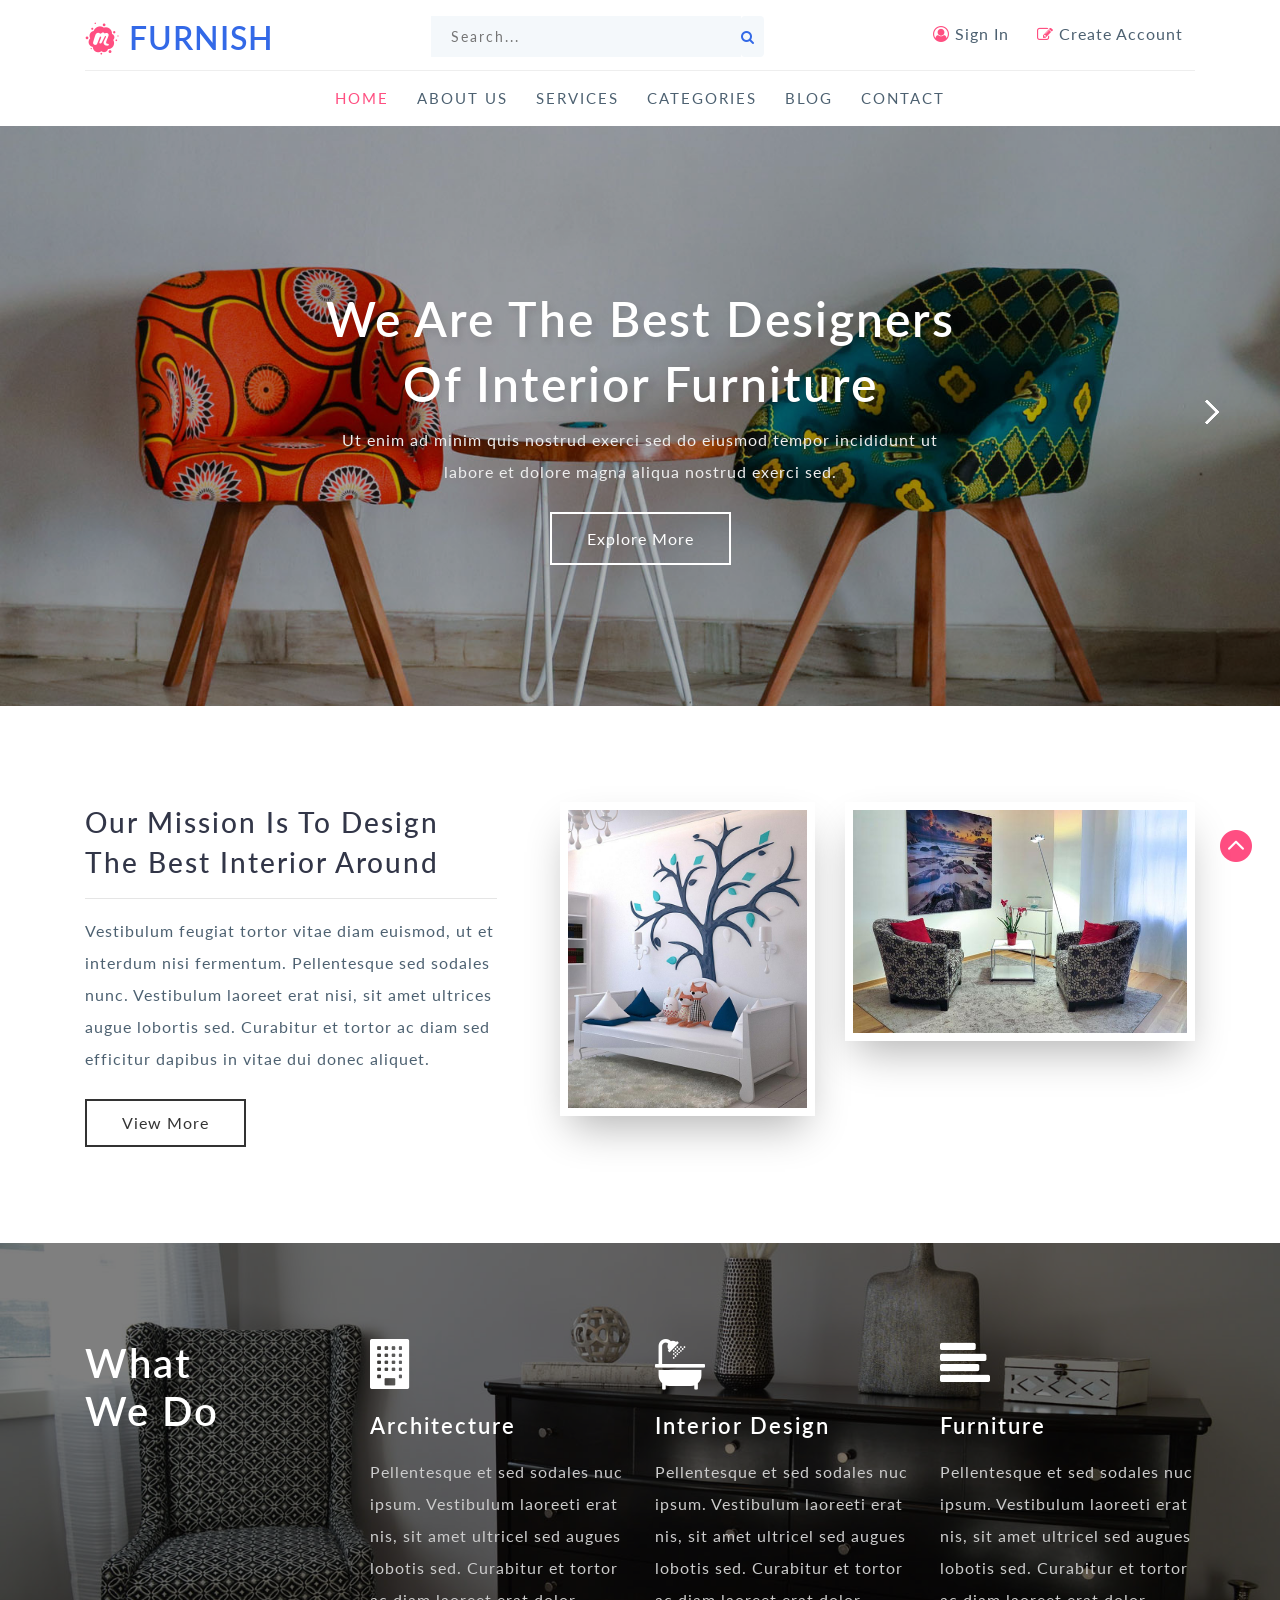
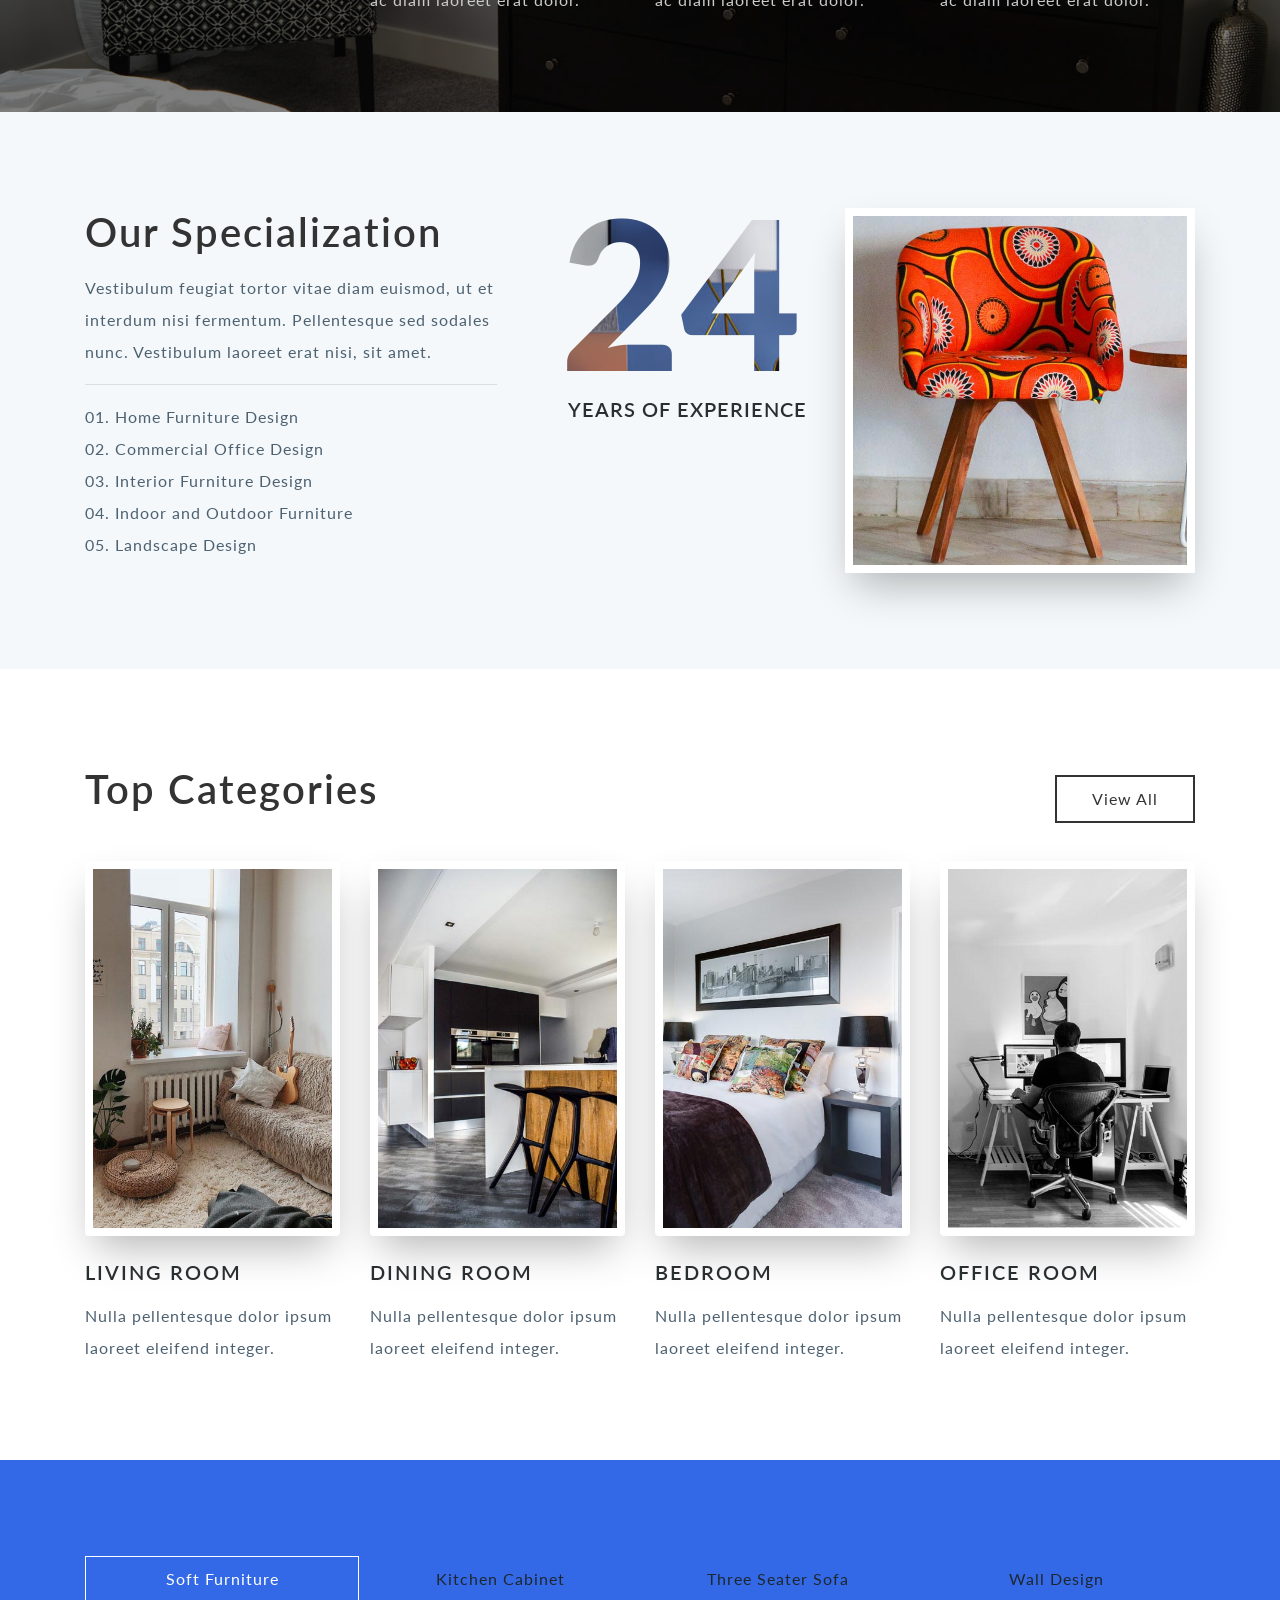
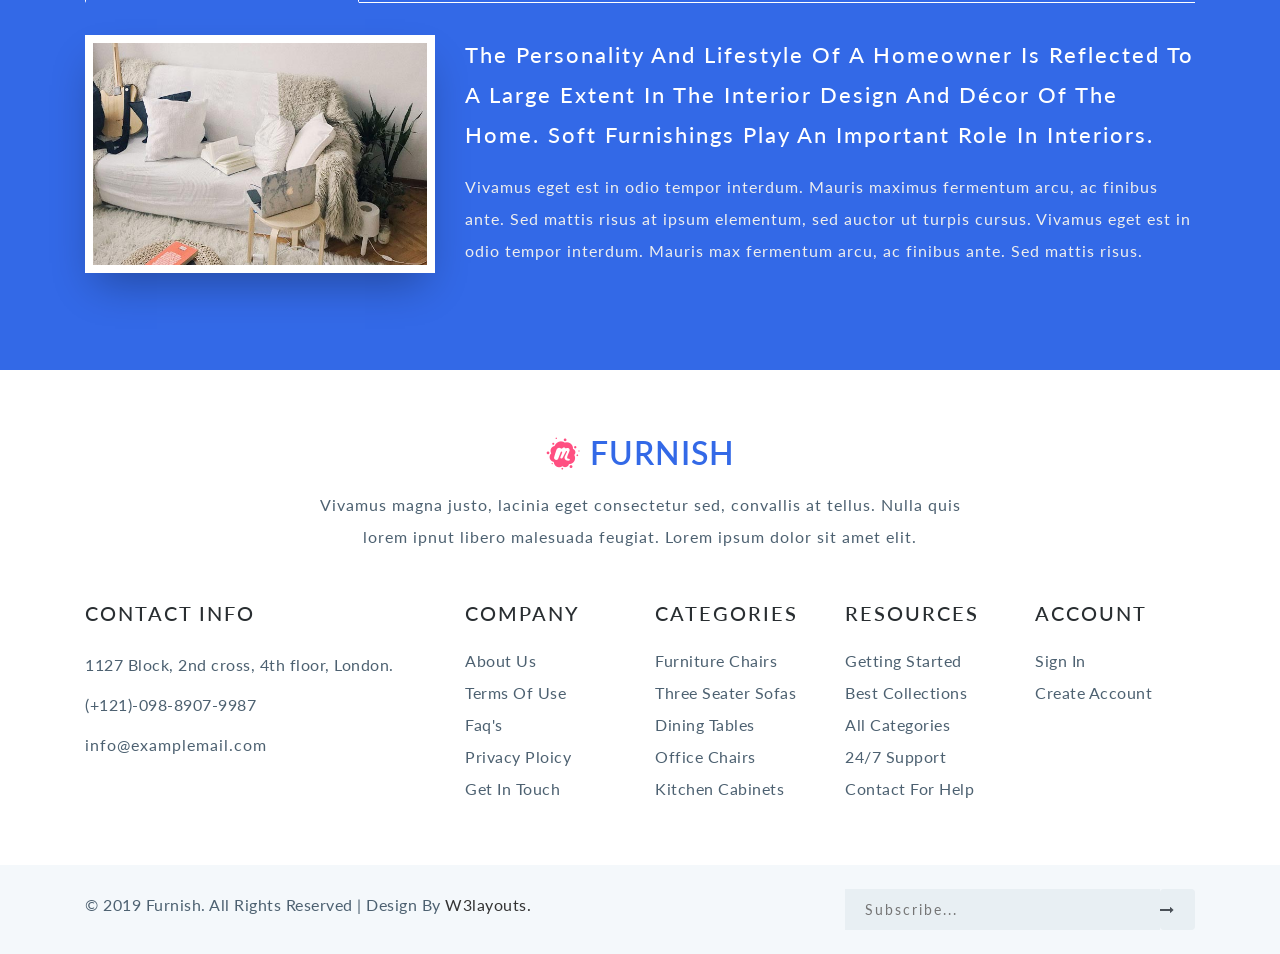
<file: Admin/Admintemp/index.html>
<!--
author: W3layouts
author URL: http://w3layouts.com
License: Creative Commons Attribution 3.0 Unported
License URL: http://creativecommons.org/licenses/by/3.0/
-->
<!DOCTYPE html>
<html lang="en">
<head>
<title>Furnish Interior Category Flat Bootstrap Responsive Web Template | Home :: w3layouts</title>
<meta name="viewport" content="width=device-width, initial-scale=1">
<meta charset="utf-8">
<meta name="keywords" content=" Furnish Responsive web template, Bootstrap Web Templates, Flat Web Templates, Android Compatible web template, 
Smartphone Compatible web template, free webdesigns for Nokia, Samsung, LG, SonyEricsson, Motorola web design" />

    <script>
        addEventListener("load", function () {
            setTimeout(hideURLbar, 0);
        }, false);

        function hideURLbar() {
            window.scrollTo(0, 1);
        }
    </script>
	
	<!-- css files -->
    <link href="css/bootstrap.css" rel='stylesheet' type='text/css' /><!-- bootstrap css -->
    <link href="css/style.css" rel='stylesheet' type='text/css' /><!-- custom css -->
    <link href="css/font-awesome.min.css" rel="stylesheet"><!-- fontawesome css -->
	<!-- //css files -->
	
	<link href="css/css_slider.css" type="text/css" rel="stylesheet" media="all">

	<!-- google fonts -->
	<link href="//fonts.googleapis.com/css?family=Lato:100,100i,300,300i,400,400i,700,700i,900,900i&amp;subset=latin-ext" rel="stylesheet">
	<!-- //google fonts -->
	
</head>
<body>
<!-- //header -->
<header class="py-sm-3 pt-3 pb-2" id="home">
	<div class="container">
		<!-- nav -->
		<div class="top d-md-flex">
			<div id="logo">
				<h1> <a href="index.html"><span class="fa fa-meetup"></span> Furnish</a></h1>
			</div>
			<div class="search-form mx-md-auto">
				<div class="n-right-w3ls">
					<form action="#" method="post" class="newsletter">
						<input class="search" type="text" placeholder="Search..." required="">
						<button class="form-control btn" value=""><span class="fa fa-search"></span></button>
					</form>
				</div>
			</div>
			<div class="forms mt-md-0 mt-2">
				<a href="login.html" class="btn"><span class="fa fa-user-circle-o"></span> Sign In</a>
				<a href="register.html" class="btn"><span class="fa fa-pencil-square-o"></span> Create Account</a>
			</div>
		</div>
		<nav class="text-center">
			<label for="drop" class="toggle"><span class="fa fa-bars"></span></label>
			<input type="checkbox" id="drop" />
			<ul class="menu">
				<li class="mr-lg-4 mr-2 active"><a href="index.html">Home</a></li>
				<li class="mr-lg-4 mr-2"><a href="about.html">About Us</a></li>
				<li class="mr-lg-4 mr-2"><a href="services.html">Services</a></li>
				<li class="mr-lg-4 mr-2"><a href="categories.html">Categories</a></li>
				<li class="mr-lg-4 mr-2"><a href="blog.html">Blog</a></li>
				<li class=""><a href="contact.html">Contact</a></li>
			</ul>
		</nav>
		<!-- //nav -->
	</div>
</header>
<!-- //header -->

<!-- banner -->
<section class="banner_w3lspvt">
	<div class="csslider infinity" id="slider1">
		<input type="radio" name="slides" checked="checked" id="slides_1" />
		<input type="radio" name="slides" id="slides_2" />
		<input type="radio" name="slides" id="slides_3" />
		<input type="radio" name="slides" id="slides_4" />
		<ul>
			<li>
				<div class="banner-top">
					<div class="overlay">
						<div class="container">
							<div class="w3layouts-banner-info text-center">
								<h3 class="text-wh">We Are the best designers of Interior Furniture</h3>
								<p class="text-li mx-auto mt-2">Ut enim ad minim quis nostrud exerci sed do eiusmod tempor incididunt ut
									labore et dolore magna aliqua nostrud exerci sed.</p>
								<a href="about.html" class="button-style mt-4">Explore More</a>
							</div>
						</div>
					</div>
				</div>
			</li>
			<li>
				<div class="banner-top1">
					<div class="overlay">
						<div class="container">
							<div class="w3layouts-banner-info text-center">
								<h3 class="text-wh">We Are the best designers of Interior Furniture</h3>
								<p class="text-li mx-auto mt-2">Ut enim ad minim quis nostrud exerci sed do eiusmod tempor incididunt ut
									labore et dolore magna aliqua nostrud exerci sed.</p>
								<a href="about.html" class="button-style mt-4">Explore More</a>
							</div>
						</div>
					</div>
				</div>
			</li>
			<li>
				<div class="banner-top2">
					<div class="overlay">
						<div class="container">
							<div class="w3layouts-banner-info text-center">
								<h3 class="text-wh">We Are the best designers of Interior Furniture</h3>
								<p class="text-li mx-auto mt-2">Ut enim ad minim quis nostrud exerci sed do eiusmod tempor incididunt ut
									labore et dolore magna aliqua nostrud exerci sed.</p>
								<a href="about.html" class="button-style mt-4">Explore More</a>
							</div>
						</div>
					</div>
				</div>
			</li>
			<li>
				<div class="banner-top3">
					<div class="overlay">
						<div class="container">
							<div class="w3layouts-banner-info text-center">
								<h3 class="text-wh">We Are the best designers of Interior Furniture</h3>
								<p class="text-li mx-auto mt-2">Ut enim ad minim quis nostrud exerci sed do eiusmod tempor incididunt ut
									labore et dolore magna aliqua nostrud exerci sed.</p>
								<a href="about.html" class="button-style mt-4">Explore More</a>
							</div>
						</div>
					</div>
				</div>
			</li>
		</ul>
		<div class="arrows">
			<label for="slides_1"></label>
			<label for="slides_2"></label>
			<label for="slides_3"></label>
			<label for="slides_4"></label>
		</div>
	</div>
</section>
<!-- //banner -->

<!-- about-->
<section class="wthree-row py-5" id="about">
	<div class="container py-lg-5">
		<div class="row about-main">
			<div class="col-lg-5 about-text-grid text-left pr-lg-5">
				<div class="title-desc">
					<h3 class="main-title-w3pvt text-capitalize">Our Mission is to design the best interior around</h3>
				</div>
				<hr>
				<p class="mt-3">Vestibulum feugiat tortor vitae diam euismod, ut et interdum nisi fermentum. Pellentesque sed sodales nunc.
				Vestibulum laoreet erat nisi, sit amet ultrices augue lobortis sed. Curabitur et tortor ac diam sed efficitur dapibus in vitae
				dui donec aliquet.</p>

				<a href="#more" class="text-capitalize serv_link btn bg-theme1 scroll mt-4">view more</a>
			</div>
			<div class="col-lg-3 col-sm-6 about-right mt-lg-0 mt-4">
				<img src="images/a3.jpg" class="img-fluid" alt="" />
			</div>
			<div class="col-lg-4 col-sm-6 mt-lg-0 mt-3 about-right2">
				<img src="images/a1.jpg" class="img-fluid" alt="" />
			</div>
		</div>
	</div>
</section>
<!-- //about -->

<!-- what we do -->
<section class="what-we-do">
	<div class="overlay1 py-5">
		<div class="container py-lg-5">
			<div class="row">
				<div class="col-lg-3 mb-lg-0 mb-4">
					<h3 class="heading">What <span>we do</span></h3>
				</div>
				<div class="col-lg-3 col-md-4 mt-md-0 mt-4">
					<div class="grid">
						<div class="grid-layout">
							<span class="fa fa-building mb-sm-4 mb-2" aria-hidden="true"></span>
							<h5 class="card-title mb-sm-3 mb-2">Architecture</h5>
							<p class="card-text">Pellentesque et sed sodales nuc ipsum. Vestibulum laoreeti erat nis,
							sit amet ultricel sed augues lobotis sed. Curabitur et tortor ac diam laoreet erat dolor.</p>
						</div>
					</div>
				</div>
				<div class="col-lg-3 col-md-4 mt-md-0 mt-sm-5 mt-4">
					<div class="grid">
						<div class="grid-layout">
							<span class="fa fa-bath mb-sm-4 mb-2" aria-hidden="true"></span>
							<h5 class="card-title mb-sm-3 mb-2">Interior Design</h5>
							<p class="card-text">Pellentesque et sed sodales nuc ipsum. Vestibulum laoreeti erat nis,
							sit amet ultricel sed augues lobotis sed. Curabitur et tortor ac diam laoreet erat dolor.</p>
						</div>
					</div>
				</div>
				<div class="col-lg-3 col-md-4 mt-md-0 mt-sm-5 mt-4">
					<div class="grid">
						<div class="grid-layout">
							<span class="fa fa-align-left mb-sm-4 mb-2" aria-hidden="true"></span>
							<h5 class="card-title mb-sm-3 mb-2">Furniture</h5>
							<p class="card-text">Pellentesque et sed sodales nuc ipsum. Vestibulum laoreeti erat nis,
							sit amet ultricel sed augues lobotis sed. Curabitur et tortor ac diam laoreet erat dolor.</p>
						</div>
					</div>
				</div>
			</div>
		</div>
	</div>
</section>
<!-- //what we do -->

<!-- specialization-->
<section class="wthree-row specialization py-5">
	<div class="container py-lg-5">
		<div class="row about-main">
			<div class="col-lg-5 about-text-grid text-left pr-lg-5">
				<h3 class="heading"> Our Specialization </h3>
				<p class="mt-3">Vestibulum feugiat tortor vitae diam euismod, ut et interdum nisi fermentum. Pellentesque sed sodales nunc.
				Vestibulum laoreet erat nisi, sit amet.</p>
				<hr>
				<p>01. Home Furniture Design</p>
				<p>02. Commercial Office Design</p>
				<p>03. Interior Furniture Design</p>
				<p>04. Indoor and Outdoor Furniture</p>
				<p>05. Landscape Design</p>
			</div>
			<div class="col-lg-3 col-sm-6 mt-lg-0 mt-4">
				<span>24</span>
				<h4>years of experience</h4>
			</div>
			<div class="col-lg-4 col-sm-6 mt-lg-0 mt-4 about-right2">
				<img src="images/specialization.jpg" class="img-fluid" alt="" />
			</div>
		</div>
	</div>
</section>
<!-- //specialization -->

<!-- top categories -->
<section class="news py-5" id="news">
	<div class="container py-lg-5">
		<div class="d-flex view">
			<h3 class="heading mb-5"> Top Categories </h3>
			<div class="ml-auto">
				<a href="categories.html">View All</a>
			</div>
		</div>
		<div class="row news-grids">
			<div class="col-lg-3 col-sm-6 newsgrid1">
				<img src="images/living-room.jpg" alt="news image" class="img-fluid">
				<h4 class="mt-4">Living Room</h4>
				<p class="mt-3">Nulla pellentesque dolor ipsum laoreet eleifend integer. </p>
			</div>
			<div class="col-lg-3 col-sm-6 mt-sm-0 mt-5 newsgrid2">
				<img src="images/dining-room.jpg" alt="news image" class="img-fluid">
				<h4 class=" mt-4">Dining Room</h4>
				<p class="mt-3">Nulla pellentesque dolor ipsum laoreet eleifend integer. </p>
			</div>
			<div class="col-lg-3 col-sm-6 newsgrid3 mt-lg-0 mt-4">
				<img src="images/bedrooom.jpg" alt="news image" class="img-fluid">
				<h4 class=" mt-4">Bedroom</h4>
				<p class="mt-3">Nulla pellentesque dolor ipsum laoreet eleifend integer. </p>
			</div>
			<div class="col-lg-3 col-sm-6 newsgrid3 mt-lg-0 mt-4">
				<img src="images/office-room.jpg" alt="news image" class="img-fluid">
				<h4 class=" mt-4">Office Room</h4>
				<p class="mt-3">Nulla pellentesque dolor ipsum laoreet eleifend integer. </p>
			</div>
		</div>		
	</div>
</section>
<!-- //top categories -->	

<!-- tabs -->
<section class="middile-sec py-5" id="tabs">
	<div class="container py-md-5">
		<div class="row">
			<div class="col-lg-12 middile-inner-con">
				<div class="tab-main mx-auto">

					<input id="tab1" type="radio" name="tabs" checked>
					<label for="tab1"> Soft Furniture</label>

					<input id="tab2" type="radio" name="tabs">
					<label for="tab2"> Kitchen Cabinet</label>

					<input id="tab3" type="radio" name="tabs">
					<label for="tab3"> Three Seater Sofa</label>
					
					<input id="tab4" type="radio" name="tabs">
					<label for="tab4"> Wall Design</label>

					<section id="content1">
						<div class="row">
							<div class="col-md-4">
								<img src="images/soft.jpg" class="img-fluid" alt="" />
							</div>
							<div class="col-md-8 mt-md-0 mt-4">
								<h5 class="mb-3 text-capitalize">The personality and lifestyle of a homeowner is reflected to a large extent in the interior design and décor of the home. Soft furnishings play an important role in interiors.</h5>	
								<p>Vivamus eget est in odio tempor interdum. Mauris maximus fermentum arcu, ac finibus ante. Sed mattis risus at ipsum elementum, sed auctor ut turpis cursus. Vivamus eget est in odio tempor interdum. Mauris max fermentum arcu, ac finibus ante. Sed mattis risus.</p>
							</div>
						</div>
					</section>

					<section id="content2">
						<div class="row">
							<div class="col-md-8">
								<h5 class="mb-3 text-capitalize">Kitchen cabinets are the built-in furniture installed in many kitchens for storage of food, cooking equipment, and often silverware and dishes for table service. </h5>
								<p>Mauris max fermentum arcu, ac finibus ante Vivamus eget est in odio sed tempor interdum. Mauris maximus fermentum arcu, ac finibus ante. Sed mattis risus at ipsum elementum, ut auctor turpis cursus ipsum dolor. Vivamus eget est in odio tempor interdum.</p>
							</div>
							<div class="col-md-4 mt-md-0 mt-4">
								<img src="images/kitchen.jpg" class="img-fluid" alt="" />
							</div>
						</div>
					</section>

					<section id="content3">
						<div class="row">
							<div class="col-md-4">
								<img src="images/sofa.jpg" class="img-fluid" alt="" />
							</div>
							<div class="col-md-8 mt-md-0 mt-4">
								<h5 class="mb-3 text-capitalize">The best decor for your living room are 3 Seater Sofas so choose wisely according to your home requirements. Explore our latest sofa designs. </h5>
								<p>Aac finibus ante. Sed mattis risus at ipsum Vivamus eget est in odio tempor interdumet sed. Mauris maximus fermentum arcu, ac finibus ante. Sed mattis risus at ipsum elementum, ut auctor turpis cursus. Mauris maximus fermentum arcu, ac finibus ante lorem ipsum.</p>
							</div>
						</div>
					</section>
					
					<section id="content4">
						<div class="row">
							<div class="col-md-8">
								<h5 class="mb-3 text-capitalize">wooden walls are a desirable, but not always economical, option. Keep the warmth and glow of wood inside your home. </h5>
								<p>Mauris max fermentum arcu, ac finibus ante Vivamus eget est in odio sed tempor interdum. Mauris maximus fermentum arcu, ac finibus ante. Sed mattis risus at ipsum elementum, ut auctor turpis cursus ipsum dolor. Vivamus eget est in odio tempor interdum.</p>
							</div>
							<div class="col-md-4 mt-md-0 mt-4">
								<img src="images/wall.jpg" class="img-fluid" alt="" />
							</div>
						</div>
					</section>

				</div>
			</div>
			<div class="col-lg-6 about-img mt-lg-0 mt-4">
			</div>
		</div>
	</div>
</section>
<!--//tabs -->

<!-- footer -->
<footer class="footer py-5">
	<div class="container py-md-3">
		<div class="footer-grid_section text-center">
			<div class="footer-title mb-3">
				<h2> <a href="index.html"><span class="fa fa-meetup"></span> Furnish</a></h2>
			</div>
			<div class="footer-text">
				<p>Vivamus magna justo, lacinia eget consectetur sed, convallis at tellus. Nulla quis lorem ipnut libero malesuada feugiat.
				 Lorem ipsum dolor sit amet elit.</p>
			</div>
		</div>
		<div class="row mt-5">
			<div class="col-lg-4 mb-lg-0 mb-4 footer-top">
				<h4 class="mb-4 w3f_title text-uppercase">Contact Info</h4>
				<div class="footer-style-w3ls my-2">
					<p> 1127 Block, 2nd cross, 4th floor, London.</p>
				</div>
				<div class="footer-style-w3ls my-2">
					<p> (+121)-098-8907-9987</p>
				</div>
				<div class="footer-style-w3ls">
					<p> <a href="mailto:info@examplemail.com">info@examplemail.com</a></p>
				</div>
			</div>
			<div class="col-lg-2 col-md-3 col-6 footv3-left">
				<h4 class="mb-md-4 mb-3 w3f_title text-uppercase">Company</h4>
				<ul class="list-agileits">
					<li class="my-2">
						<a href="about.html">
							About Us
						</a>
					</li>
					<li class="mb-2">
						<a href="#">
							Terms of use
						</a>
					</li>
					<li class="my-2">
						<a href="#">
							Faq's
						</a>
					</li>
					<li class="my-2">
						<a href="#">
							Privacy Ploicy
						</a>
					</li>
					<li>
						<a href="contact.html">
							Get In Touch
						</a>
					</li>
				</ul>
			</div>
			<div class="col-lg-2 col-md-3 col-6">
				<h4 class="mb-md-4 mb-3 w3f_title text-uppercase">Categories</h4>
				<ul class="list-agileits">
					<li class="my-2">
						<a href="#">
							Furniture Chairs
						</a>
					</li>
					<li class="mb-2">
						<a href="#">
							Three Seater Sofas
						</a>
					</li>
					<li class="my-2">
						<a href="#">
							Dining Tables
						</a>
					</li>
					<li class="my-2">
						<a href="#">
							Office Chairs
						</a>
					</li>
					<li>
						<a href="#">
							Kitchen Cabinets
						</a>
					</li>
				</ul>
			</div>

			<div class="col-lg-2 col-md-3 col-6 mt-md-0 mt-sm-5 mt-4">
				<h4 class="mb-md-4 mb-3 w3f_title text-uppercase">Resources</h4>
				<ul class="list-agileits">
					<li class="my-2">
						<a href="#">
							Getting Started
						</a>
					</li>
					<li class="mb-2">
						<a href="#">
							Best Collections
						</a>
					</li>
					<li class="my-2">
						<a href="categories.html">
							All Categories
						</a>
					</li>
					<li class="my-2">
						<a href="#">
							24/7 Support
						</a>
					</li>
					<li>
						<a href="#">
							Contact for Help
						</a>
					</li>
				</ul>
			</div>
			
			<div class="col-lg-2 col-md-3 col-6 mt-md-0 mt-sm-5 mt-4">
				<h4 class="mb-md-4 mb-3 w3f_title text-uppercase">Account</h4>
				<ul class="list-agileits">
					<li class="my-2">
						<a href="login.html">
							Sign In
						</a>
					</li>
					<li class="">
						<a href="register.html">
							Create Account
						</a>
					</li>
				</ul>
			</div>
			
		</div>
	</div>
	<!-- //footer bottom -->
</footer>
<!-- //footer -->

<!-- copyright -->
<section class="copy-right py-4">
	<div class="container">
		<div class="row">
			<div class="col-md-8">
				<p class="">© 2019 Furnish. All rights reserved | Design by
					<a href="http://w3layouts.com"> W3layouts.</a>
				</p>
			</div>
			<div class="col-md-4 mt-md-0 mt-4">
				<div class="subscribe-form">
					<form action="#" method="post" class="newsletter">
						<input class="subscribe" type="text" placeholder="Subscribe..." required="">
						<button class="form-control btn" value=""><span class="fa fa-long-arrow-right"></span></button>
					</form>
				</div>
			</div>
		</div>
	</div>
</section>
<!-- copyright -->

<!-- move top icon -->
<a href="#home" class="move-top text-center"></a>
<!-- //move top icon -->
	
</body>
</html>
</file>
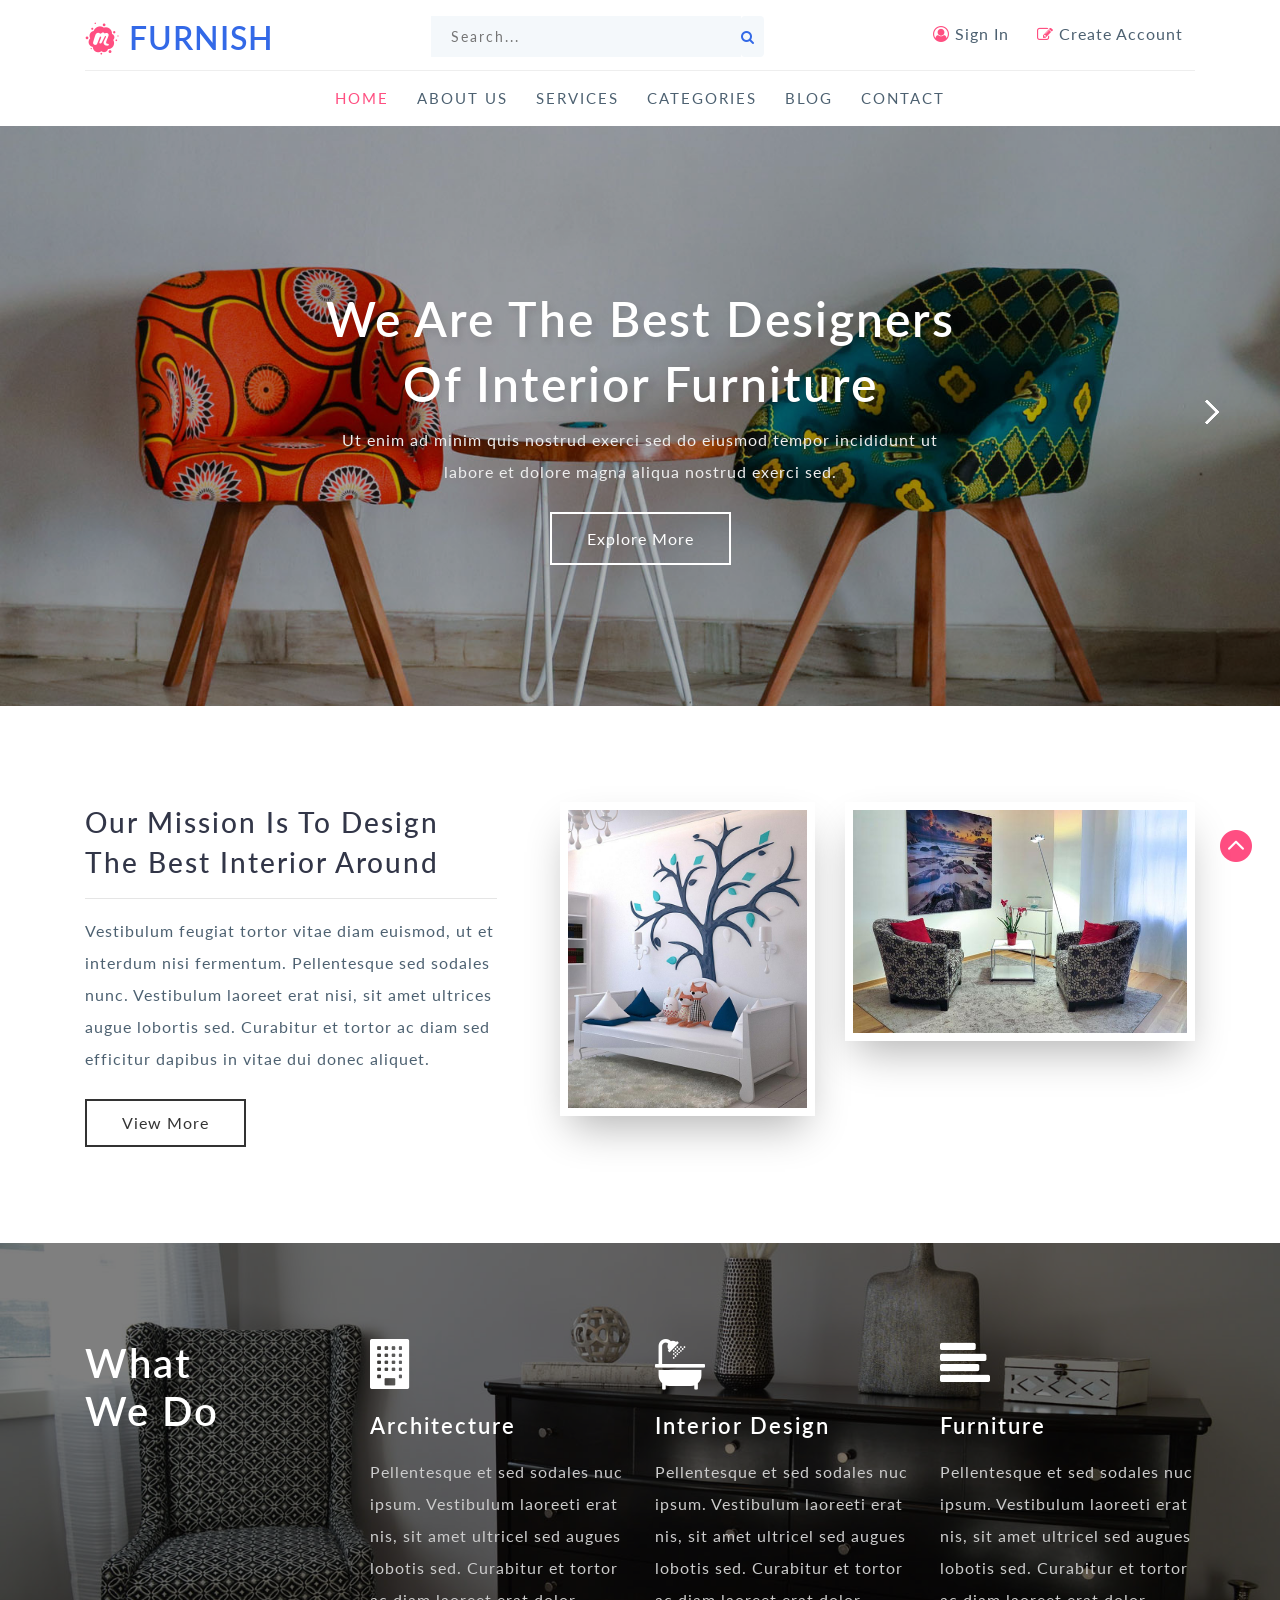
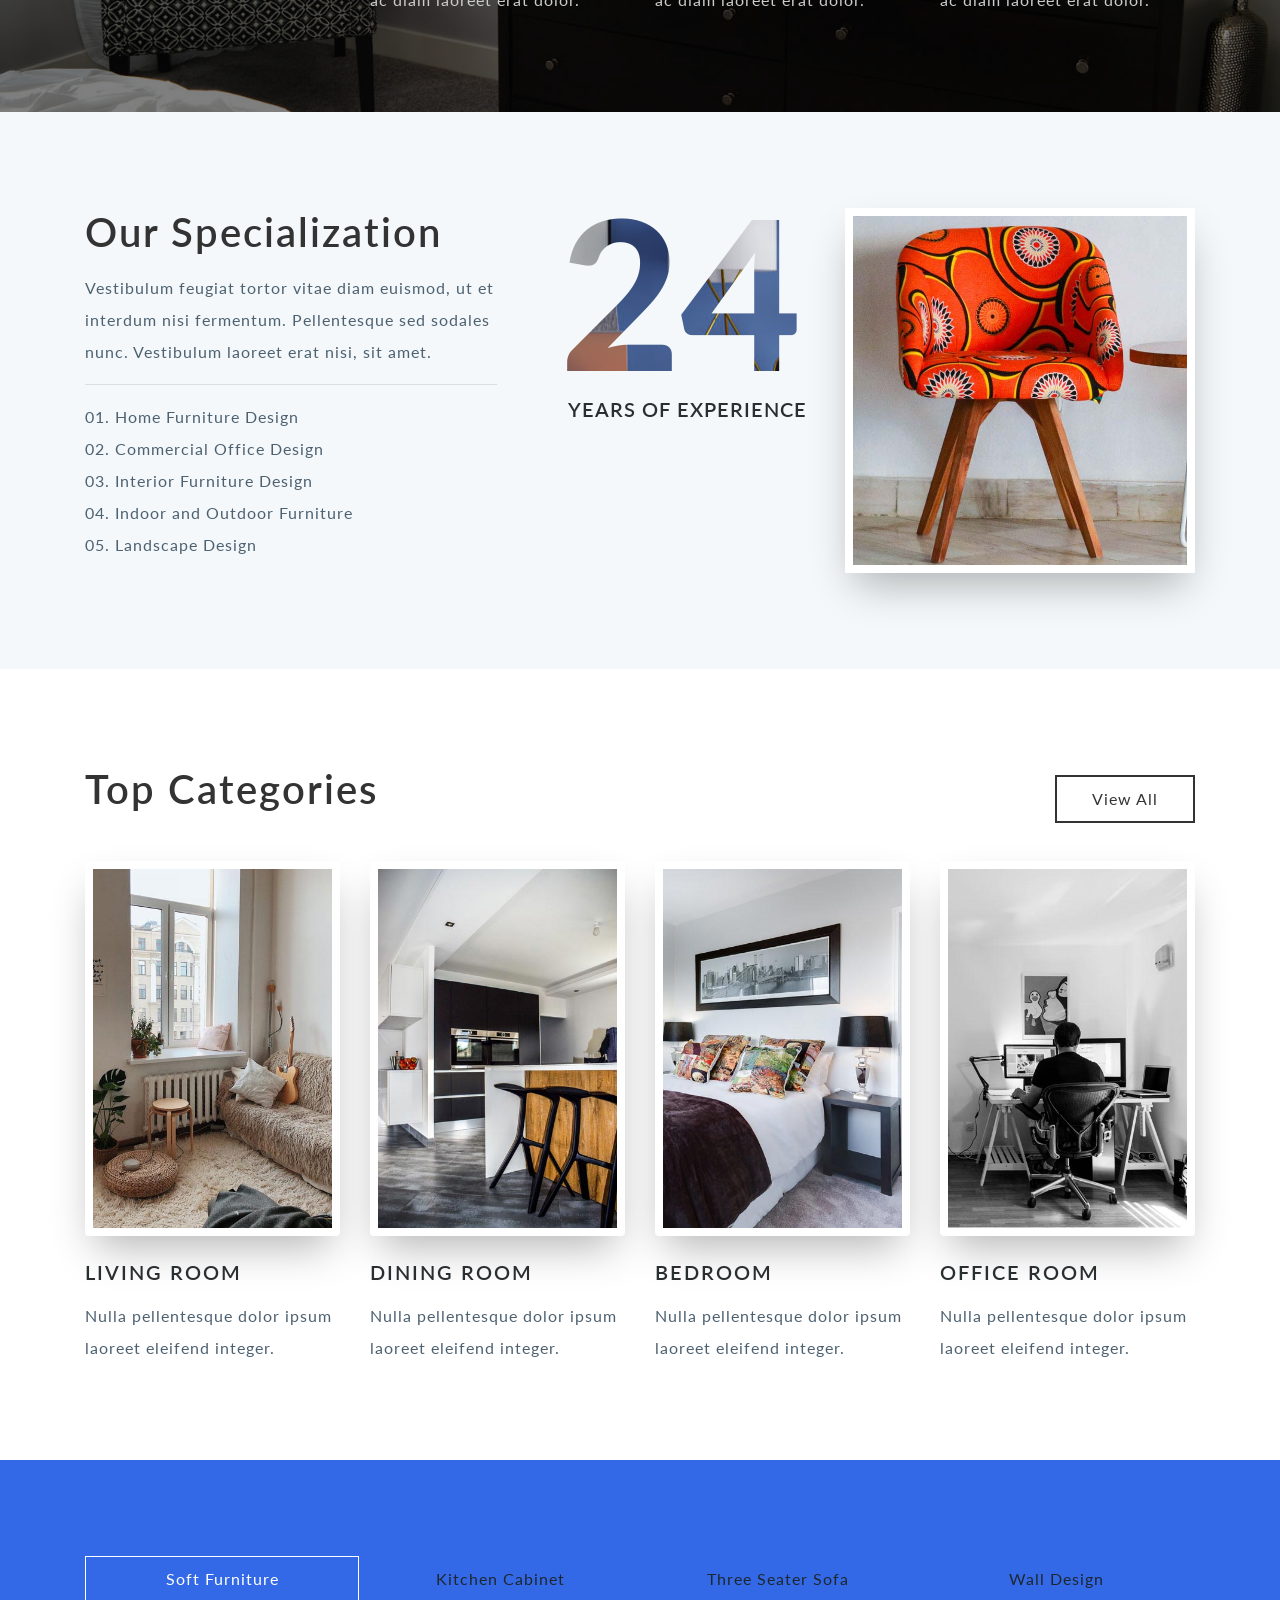
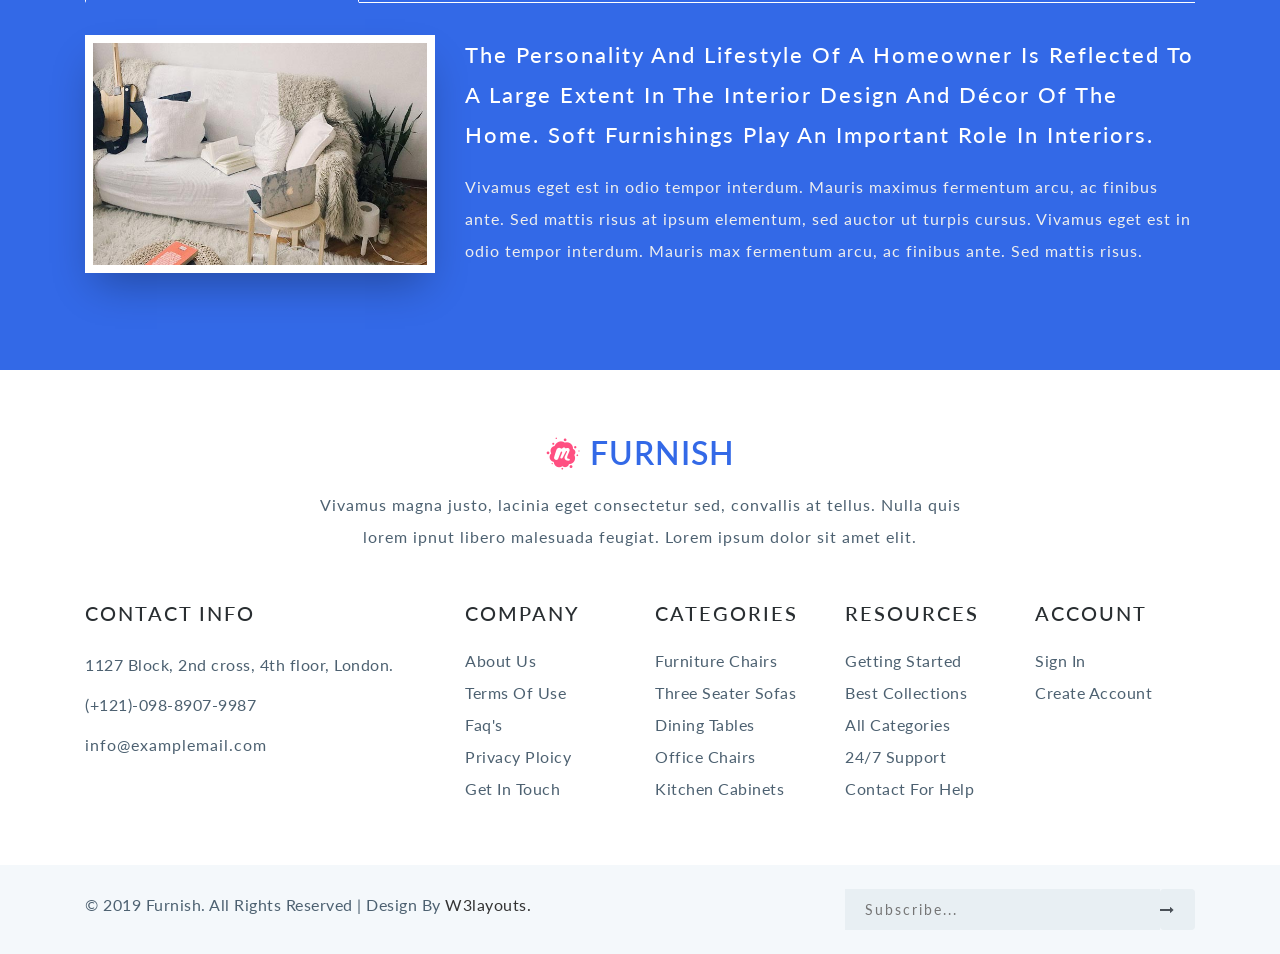
<file: Googlepay/Admin/Admintemp/index.html>
<!--
author: W3layouts
author URL: http://w3layouts.com
License: Creative Commons Attribution 3.0 Unported
License URL: http://creativecommons.org/licenses/by/3.0/
-->
<!DOCTYPE html>
<html lang="en">
<head>
<title>Furnish Interior Category Flat Bootstrap Responsive Web Template | Home :: w3layouts</title>
<meta name="viewport" content="width=device-width, initial-scale=1">
<meta charset="utf-8">
<meta name="keywords" content=" Furnish Responsive web template, Bootstrap Web Templates, Flat Web Templates, Android Compatible web template, 
Smartphone Compatible web template, free webdesigns for Nokia, Samsung, LG, SonyEricsson, Motorola web design" />

    <script>
        addEventListener("load", function () {
            setTimeout(hideURLbar, 0);
        }, false);

        function hideURLbar() {
            window.scrollTo(0, 1);
        }
    </script>
	
	<!-- css files -->
    <link href="css/bootstrap.css" rel='stylesheet' type='text/css' /><!-- bootstrap css -->
    <link href="css/style.css" rel='stylesheet' type='text/css' /><!-- custom css -->
    <link href="css/font-awesome.min.css" rel="stylesheet"><!-- fontawesome css -->
	<!-- //css files -->
	
	<link href="css/css_slider.css" type="text/css" rel="stylesheet" media="all">

	<!-- google fonts -->
	<link href="//fonts.googleapis.com/css?family=Lato:100,100i,300,300i,400,400i,700,700i,900,900i&amp;subset=latin-ext" rel="stylesheet">
	<!-- //google fonts -->
	
</head>
<body>
<!-- //header -->
<header class="py-sm-3 pt-3 pb-2" id="home">
	<div class="container">
		<!-- nav -->
		<div class="top d-md-flex">
			<div id="logo">
				<h1> <a href="index.html"><span class="fa fa-meetup"></span> Furnish</a></h1>
			</div>
			<div class="search-form mx-md-auto">
				<div class="n-right-w3ls">
					<form action="#" method="post" class="newsletter">
						<input class="search" type="text" placeholder="Search..." required="">
						<button class="form-control btn" value=""><span class="fa fa-search"></span></button>
					</form>
				</div>
			</div>
			<div class="forms mt-md-0 mt-2">
				<a href="login.html" class="btn"><span class="fa fa-user-circle-o"></span> Sign In</a>
				<a href="register.html" class="btn"><span class="fa fa-pencil-square-o"></span> Create Account</a>
			</div>
		</div>
		<nav class="text-center">
			<label for="drop" class="toggle"><span class="fa fa-bars"></span></label>
			<input type="checkbox" id="drop" />
			<ul class="menu">
				<li class="mr-lg-4 mr-2 active"><a href="index.html">Home</a></li>
				<li class="mr-lg-4 mr-2"><a href="about.html">About Us</a></li>
				<li class="mr-lg-4 mr-2"><a href="services.html">Services</a></li>
				<li class="mr-lg-4 mr-2"><a href="categories.html">Categories</a></li>
				<li class="mr-lg-4 mr-2"><a href="blog.html">Blog</a></li>
				<li class=""><a href="contact.html">Contact</a></li>
			</ul>
		</nav>
		<!-- //nav -->
	</div>
</header>
<!-- //header -->

<!-- banner -->
<section class="banner_w3lspvt">
	<div class="csslider infinity" id="slider1">
		<input type="radio" name="slides" checked="checked" id="slides_1" />
		<input type="radio" name="slides" id="slides_2" />
		<input type="radio" name="slides" id="slides_3" />
		<input type="radio" name="slides" id="slides_4" />
		<ul>
			<li>
				<div class="banner-top">
					<div class="overlay">
						<div class="container">
							<div class="w3layouts-banner-info text-center">
								<h3 class="text-wh">We Are the best designers of Interior Furniture</h3>
								<p class="text-li mx-auto mt-2">Ut enim ad minim quis nostrud exerci sed do eiusmod tempor incididunt ut
									labore et dolore magna aliqua nostrud exerci sed.</p>
								<a href="about.html" class="button-style mt-4">Explore More</a>
							</div>
						</div>
					</div>
				</div>
			</li>
			<li>
				<div class="banner-top1">
					<div class="overlay">
						<div class="container">
							<div class="w3layouts-banner-info text-center">
								<h3 class="text-wh">We Are the best designers of Interior Furniture</h3>
								<p class="text-li mx-auto mt-2">Ut enim ad minim quis nostrud exerci sed do eiusmod tempor incididunt ut
									labore et dolore magna aliqua nostrud exerci sed.</p>
								<a href="about.html" class="button-style mt-4">Explore More</a>
							</div>
						</div>
					</div>
				</div>
			</li>
			<li>
				<div class="banner-top2">
					<div class="overlay">
						<div class="container">
							<div class="w3layouts-banner-info text-center">
								<h3 class="text-wh">We Are the best designers of Interior Furniture</h3>
								<p class="text-li mx-auto mt-2">Ut enim ad minim quis nostrud exerci sed do eiusmod tempor incididunt ut
									labore et dolore magna aliqua nostrud exerci sed.</p>
								<a href="about.html" class="button-style mt-4">Explore More</a>
							</div>
						</div>
					</div>
				</div>
			</li>
			<li>
				<div class="banner-top3">
					<div class="overlay">
						<div class="container">
							<div class="w3layouts-banner-info text-center">
								<h3 class="text-wh">We Are the best designers of Interior Furniture</h3>
								<p class="text-li mx-auto mt-2">Ut enim ad minim quis nostrud exerci sed do eiusmod tempor incididunt ut
									labore et dolore magna aliqua nostrud exerci sed.</p>
								<a href="about.html" class="button-style mt-4">Explore More</a>
							</div>
						</div>
					</div>
				</div>
			</li>
		</ul>
		<div class="arrows">
			<label for="slides_1"></label>
			<label for="slides_2"></label>
			<label for="slides_3"></label>
			<label for="slides_4"></label>
		</div>
	</div>
</section>
<!-- //banner -->

<!-- about-->
<section class="wthree-row py-5" id="about">
	<div class="container py-lg-5">
		<div class="row about-main">
			<div class="col-lg-5 about-text-grid text-left pr-lg-5">
				<div class="title-desc">
					<h3 class="main-title-w3pvt text-capitalize">Our Mission is to design the best interior around</h3>
				</div>
				<hr>
				<p class="mt-3">Vestibulum feugiat tortor vitae diam euismod, ut et interdum nisi fermentum. Pellentesque sed sodales nunc.
				Vestibulum laoreet erat nisi, sit amet ultrices augue lobortis sed. Curabitur et tortor ac diam sed efficitur dapibus in vitae
				dui donec aliquet.</p>

				<a href="#more" class="text-capitalize serv_link btn bg-theme1 scroll mt-4">view more</a>
			</div>
			<div class="col-lg-3 col-sm-6 about-right mt-lg-0 mt-4">
				<img src="images/a3.jpg" class="img-fluid" alt="" />
			</div>
			<div class="col-lg-4 col-sm-6 mt-lg-0 mt-3 about-right2">
				<img src="images/a1.jpg" class="img-fluid" alt="" />
			</div>
		</div>
	</div>
</section>
<!-- //about -->

<!-- what we do -->
<section class="what-we-do">
	<div class="overlay1 py-5">
		<div class="container py-lg-5">
			<div class="row">
				<div class="col-lg-3 mb-lg-0 mb-4">
					<h3 class="heading">What <span>we do</span></h3>
				</div>
				<div class="col-lg-3 col-md-4 mt-md-0 mt-4">
					<div class="grid">
						<div class="grid-layout">
							<span class="fa fa-building mb-sm-4 mb-2" aria-hidden="true"></span>
							<h5 class="card-title mb-sm-3 mb-2">Architecture</h5>
							<p class="card-text">Pellentesque et sed sodales nuc ipsum. Vestibulum laoreeti erat nis,
							sit amet ultricel sed augues lobotis sed. Curabitur et tortor ac diam laoreet erat dolor.</p>
						</div>
					</div>
				</div>
				<div class="col-lg-3 col-md-4 mt-md-0 mt-sm-5 mt-4">
					<div class="grid">
						<div class="grid-layout">
							<span class="fa fa-bath mb-sm-4 mb-2" aria-hidden="true"></span>
							<h5 class="card-title mb-sm-3 mb-2">Interior Design</h5>
							<p class="card-text">Pellentesque et sed sodales nuc ipsum. Vestibulum laoreeti erat nis,
							sit amet ultricel sed augues lobotis sed. Curabitur et tortor ac diam laoreet erat dolor.</p>
						</div>
					</div>
				</div>
				<div class="col-lg-3 col-md-4 mt-md-0 mt-sm-5 mt-4">
					<div class="grid">
						<div class="grid-layout">
							<span class="fa fa-align-left mb-sm-4 mb-2" aria-hidden="true"></span>
							<h5 class="card-title mb-sm-3 mb-2">Furniture</h5>
							<p class="card-text">Pellentesque et sed sodales nuc ipsum. Vestibulum laoreeti erat nis,
							sit amet ultricel sed augues lobotis sed. Curabitur et tortor ac diam laoreet erat dolor.</p>
						</div>
					</div>
				</div>
			</div>
		</div>
	</div>
</section>
<!-- //what we do -->

<!-- specialization-->
<section class="wthree-row specialization py-5">
	<div class="container py-lg-5">
		<div class="row about-main">
			<div class="col-lg-5 about-text-grid text-left pr-lg-5">
				<h3 class="heading"> Our Specialization </h3>
				<p class="mt-3">Vestibulum feugiat tortor vitae diam euismod, ut et interdum nisi fermentum. Pellentesque sed sodales nunc.
				Vestibulum laoreet erat nisi, sit amet.</p>
				<hr>
				<p>01. Home Furniture Design</p>
				<p>02. Commercial Office Design</p>
				<p>03. Interior Furniture Design</p>
				<p>04. Indoor and Outdoor Furniture</p>
				<p>05. Landscape Design</p>
			</div>
			<div class="col-lg-3 col-sm-6 mt-lg-0 mt-4">
				<span>24</span>
				<h4>years of experience</h4>
			</div>
			<div class="col-lg-4 col-sm-6 mt-lg-0 mt-4 about-right2">
				<img src="images/specialization.jpg" class="img-fluid" alt="" />
			</div>
		</div>
	</div>
</section>
<!-- //specialization -->

<!-- top categories -->
<section class="news py-5" id="news">
	<div class="container py-lg-5">
		<div class="d-flex view">
			<h3 class="heading mb-5"> Top Categories </h3>
			<div class="ml-auto">
				<a href="categories.html">View All</a>
			</div>
		</div>
		<div class="row news-grids">
			<div class="col-lg-3 col-sm-6 newsgrid1">
				<img src="images/living-room.jpg" alt="news image" class="img-fluid">
				<h4 class="mt-4">Living Room</h4>
				<p class="mt-3">Nulla pellentesque dolor ipsum laoreet eleifend integer. </p>
			</div>
			<div class="col-lg-3 col-sm-6 mt-sm-0 mt-5 newsgrid2">
				<img src="images/dining-room.jpg" alt="news image" class="img-fluid">
				<h4 class=" mt-4">Dining Room</h4>
				<p class="mt-3">Nulla pellentesque dolor ipsum laoreet eleifend integer. </p>
			</div>
			<div class="col-lg-3 col-sm-6 newsgrid3 mt-lg-0 mt-4">
				<img src="images/bedrooom.jpg" alt="news image" class="img-fluid">
				<h4 class=" mt-4">Bedroom</h4>
				<p class="mt-3">Nulla pellentesque dolor ipsum laoreet eleifend integer. </p>
			</div>
			<div class="col-lg-3 col-sm-6 newsgrid3 mt-lg-0 mt-4">
				<img src="images/office-room.jpg" alt="news image" class="img-fluid">
				<h4 class=" mt-4">Office Room</h4>
				<p class="mt-3">Nulla pellentesque dolor ipsum laoreet eleifend integer. </p>
			</div>
		</div>		
	</div>
</section>
<!-- //top categories -->	

<!-- tabs -->
<section class="middile-sec py-5" id="tabs">
	<div class="container py-md-5">
		<div class="row">
			<div class="col-lg-12 middile-inner-con">
				<div class="tab-main mx-auto">

					<input id="tab1" type="radio" name="tabs" checked>
					<label for="tab1"> Soft Furniture</label>

					<input id="tab2" type="radio" name="tabs">
					<label for="tab2"> Kitchen Cabinet</label>

					<input id="tab3" type="radio" name="tabs">
					<label for="tab3"> Three Seater Sofa</label>
					
					<input id="tab4" type="radio" name="tabs">
					<label for="tab4"> Wall Design</label>

					<section id="content1">
						<div class="row">
							<div class="col-md-4">
								<img src="images/soft.jpg" class="img-fluid" alt="" />
							</div>
							<div class="col-md-8 mt-md-0 mt-4">
								<h5 class="mb-3 text-capitalize">The personality and lifestyle of a homeowner is reflected to a large extent in the interior design and décor of the home. Soft furnishings play an important role in interiors.</h5>	
								<p>Vivamus eget est in odio tempor interdum. Mauris maximus fermentum arcu, ac finibus ante. Sed mattis risus at ipsum elementum, sed auctor ut turpis cursus. Vivamus eget est in odio tempor interdum. Mauris max fermentum arcu, ac finibus ante. Sed mattis risus.</p>
							</div>
						</div>
					</section>

					<section id="content2">
						<div class="row">
							<div class="col-md-8">
								<h5 class="mb-3 text-capitalize">Kitchen cabinets are the built-in furniture installed in many kitchens for storage of food, cooking equipment, and often silverware and dishes for table service. </h5>
								<p>Mauris max fermentum arcu, ac finibus ante Vivamus eget est in odio sed tempor interdum. Mauris maximus fermentum arcu, ac finibus ante. Sed mattis risus at ipsum elementum, ut auctor turpis cursus ipsum dolor. Vivamus eget est in odio tempor interdum.</p>
							</div>
							<div class="col-md-4 mt-md-0 mt-4">
								<img src="images/kitchen.jpg" class="img-fluid" alt="" />
							</div>
						</div>
					</section>

					<section id="content3">
						<div class="row">
							<div class="col-md-4">
								<img src="images/sofa.jpg" class="img-fluid" alt="" />
							</div>
							<div class="col-md-8 mt-md-0 mt-4">
								<h5 class="mb-3 text-capitalize">The best decor for your living room are 3 Seater Sofas so choose wisely according to your home requirements. Explore our latest sofa designs. </h5>
								<p>Aac finibus ante. Sed mattis risus at ipsum Vivamus eget est in odio tempor interdumet sed. Mauris maximus fermentum arcu, ac finibus ante. Sed mattis risus at ipsum elementum, ut auctor turpis cursus. Mauris maximus fermentum arcu, ac finibus ante lorem ipsum.</p>
							</div>
						</div>
					</section>
					
					<section id="content4">
						<div class="row">
							<div class="col-md-8">
								<h5 class="mb-3 text-capitalize">wooden walls are a desirable, but not always economical, option. Keep the warmth and glow of wood inside your home. </h5>
								<p>Mauris max fermentum arcu, ac finibus ante Vivamus eget est in odio sed tempor interdum. Mauris maximus fermentum arcu, ac finibus ante. Sed mattis risus at ipsum elementum, ut auctor turpis cursus ipsum dolor. Vivamus eget est in odio tempor interdum.</p>
							</div>
							<div class="col-md-4 mt-md-0 mt-4">
								<img src="images/wall.jpg" class="img-fluid" alt="" />
							</div>
						</div>
					</section>

				</div>
			</div>
			<div class="col-lg-6 about-img mt-lg-0 mt-4">
			</div>
		</div>
	</div>
</section>
<!--//tabs -->

<!-- footer -->
<footer class="footer py-5">
	<div class="container py-md-3">
		<div class="footer-grid_section text-center">
			<div class="footer-title mb-3">
				<h2> <a href="index.html"><span class="fa fa-meetup"></span> Furnish</a></h2>
			</div>
			<div class="footer-text">
				<p>Vivamus magna justo, lacinia eget consectetur sed, convallis at tellus. Nulla quis lorem ipnut libero malesuada feugiat.
				 Lorem ipsum dolor sit amet elit.</p>
			</div>
		</div>
		<div class="row mt-5">
			<div class="col-lg-4 mb-lg-0 mb-4 footer-top">
				<h4 class="mb-4 w3f_title text-uppercase">Contact Info</h4>
				<div class="footer-style-w3ls my-2">
					<p> 1127 Block, 2nd cross, 4th floor, London.</p>
				</div>
				<div class="footer-style-w3ls my-2">
					<p> (+121)-098-8907-9987</p>
				</div>
				<div class="footer-style-w3ls">
					<p> <a href="mailto:info@examplemail.com">info@examplemail.com</a></p>
				</div>
			</div>
			<div class="col-lg-2 col-md-3 col-6 footv3-left">
				<h4 class="mb-md-4 mb-3 w3f_title text-uppercase">Company</h4>
				<ul class="list-agileits">
					<li class="my-2">
						<a href="about.html">
							About Us
						</a>
					</li>
					<li class="mb-2">
						<a href="#">
							Terms of use
						</a>
					</li>
					<li class="my-2">
						<a href="#">
							Faq's
						</a>
					</li>
					<li class="my-2">
						<a href="#">
							Privacy Ploicy
						</a>
					</li>
					<li>
						<a href="contact.html">
							Get In Touch
						</a>
					</li>
				</ul>
			</div>
			<div class="col-lg-2 col-md-3 col-6">
				<h4 class="mb-md-4 mb-3 w3f_title text-uppercase">Categories</h4>
				<ul class="list-agileits">
					<li class="my-2">
						<a href="#">
							Furniture Chairs
						</a>
					</li>
					<li class="mb-2">
						<a href="#">
							Three Seater Sofas
						</a>
					</li>
					<li class="my-2">
						<a href="#">
							Dining Tables
						</a>
					</li>
					<li class="my-2">
						<a href="#">
							Office Chairs
						</a>
					</li>
					<li>
						<a href="#">
							Kitchen Cabinets
						</a>
					</li>
				</ul>
			</div>

			<div class="col-lg-2 col-md-3 col-6 mt-md-0 mt-sm-5 mt-4">
				<h4 class="mb-md-4 mb-3 w3f_title text-uppercase">Resources</h4>
				<ul class="list-agileits">
					<li class="my-2">
						<a href="#">
							Getting Started
						</a>
					</li>
					<li class="mb-2">
						<a href="#">
							Best Collections
						</a>
					</li>
					<li class="my-2">
						<a href="categories.html">
							All Categories
						</a>
					</li>
					<li class="my-2">
						<a href="#">
							24/7 Support
						</a>
					</li>
					<li>
						<a href="#">
							Contact for Help
						</a>
					</li>
				</ul>
			</div>
			
			<div class="col-lg-2 col-md-3 col-6 mt-md-0 mt-sm-5 mt-4">
				<h4 class="mb-md-4 mb-3 w3f_title text-uppercase">Account</h4>
				<ul class="list-agileits">
					<li class="my-2">
						<a href="login.html">
							Sign In
						</a>
					</li>
					<li class="">
						<a href="register.html">
							Create Account
						</a>
					</li>
				</ul>
			</div>
			
		</div>
	</div>
	<!-- //footer bottom -->
</footer>
<!-- //footer -->

<!-- copyright -->
<section class="copy-right py-4">
	<div class="container">
		<div class="row">
			<div class="col-md-8">
				<p class="">© 2019 Furnish. All rights reserved | Design by
					<a href="http://w3layouts.com"> W3layouts.</a>
				</p>
			</div>
			<div class="col-md-4 mt-md-0 mt-4">
				<div class="subscribe-form">
					<form action="#" method="post" class="newsletter">
						<input class="subscribe" type="text" placeholder="Subscribe..." required="">
						<button class="form-control btn" value=""><span class="fa fa-long-arrow-right"></span></button>
					</form>
				</div>
			</div>
		</div>
	</div>
</section>
<!-- copyright -->

<!-- move top icon -->
<a href="#home" class="move-top text-center"></a>
<!-- //move top icon -->
	
</body>
</html>
</file>
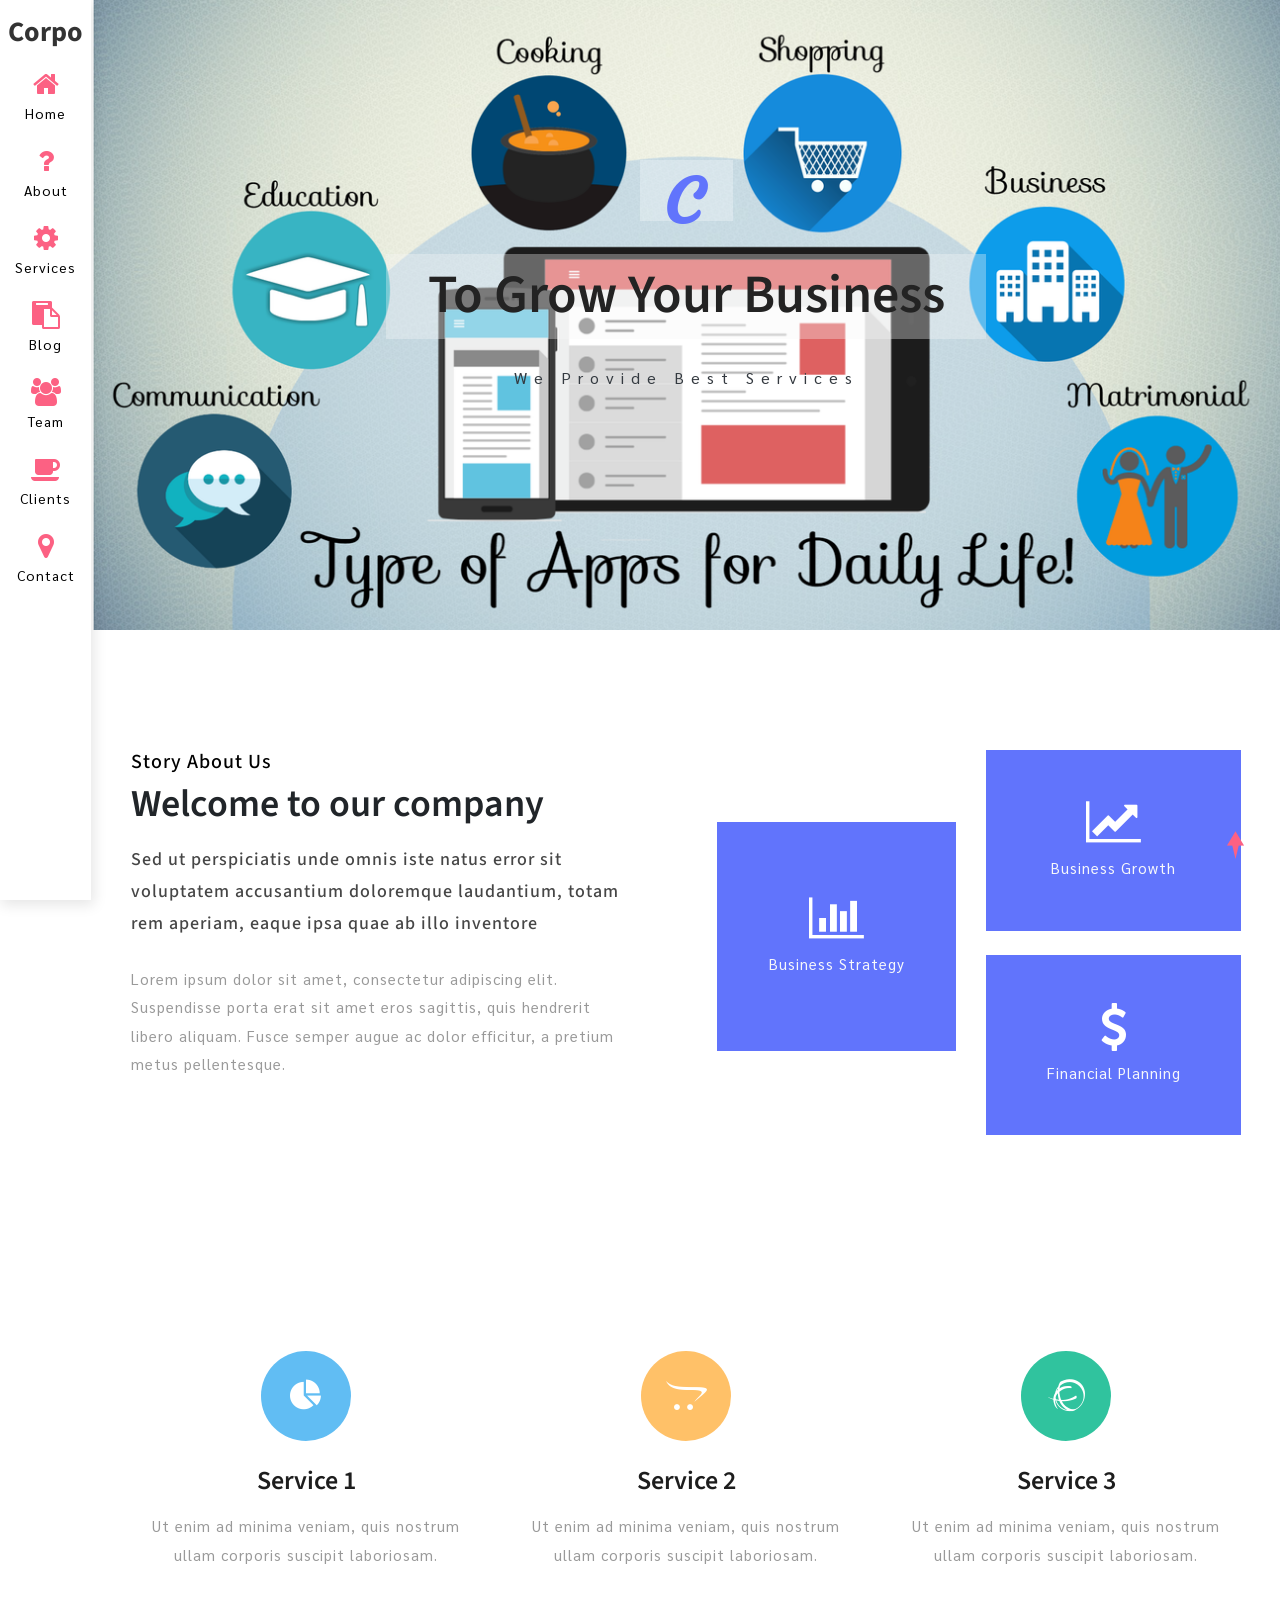
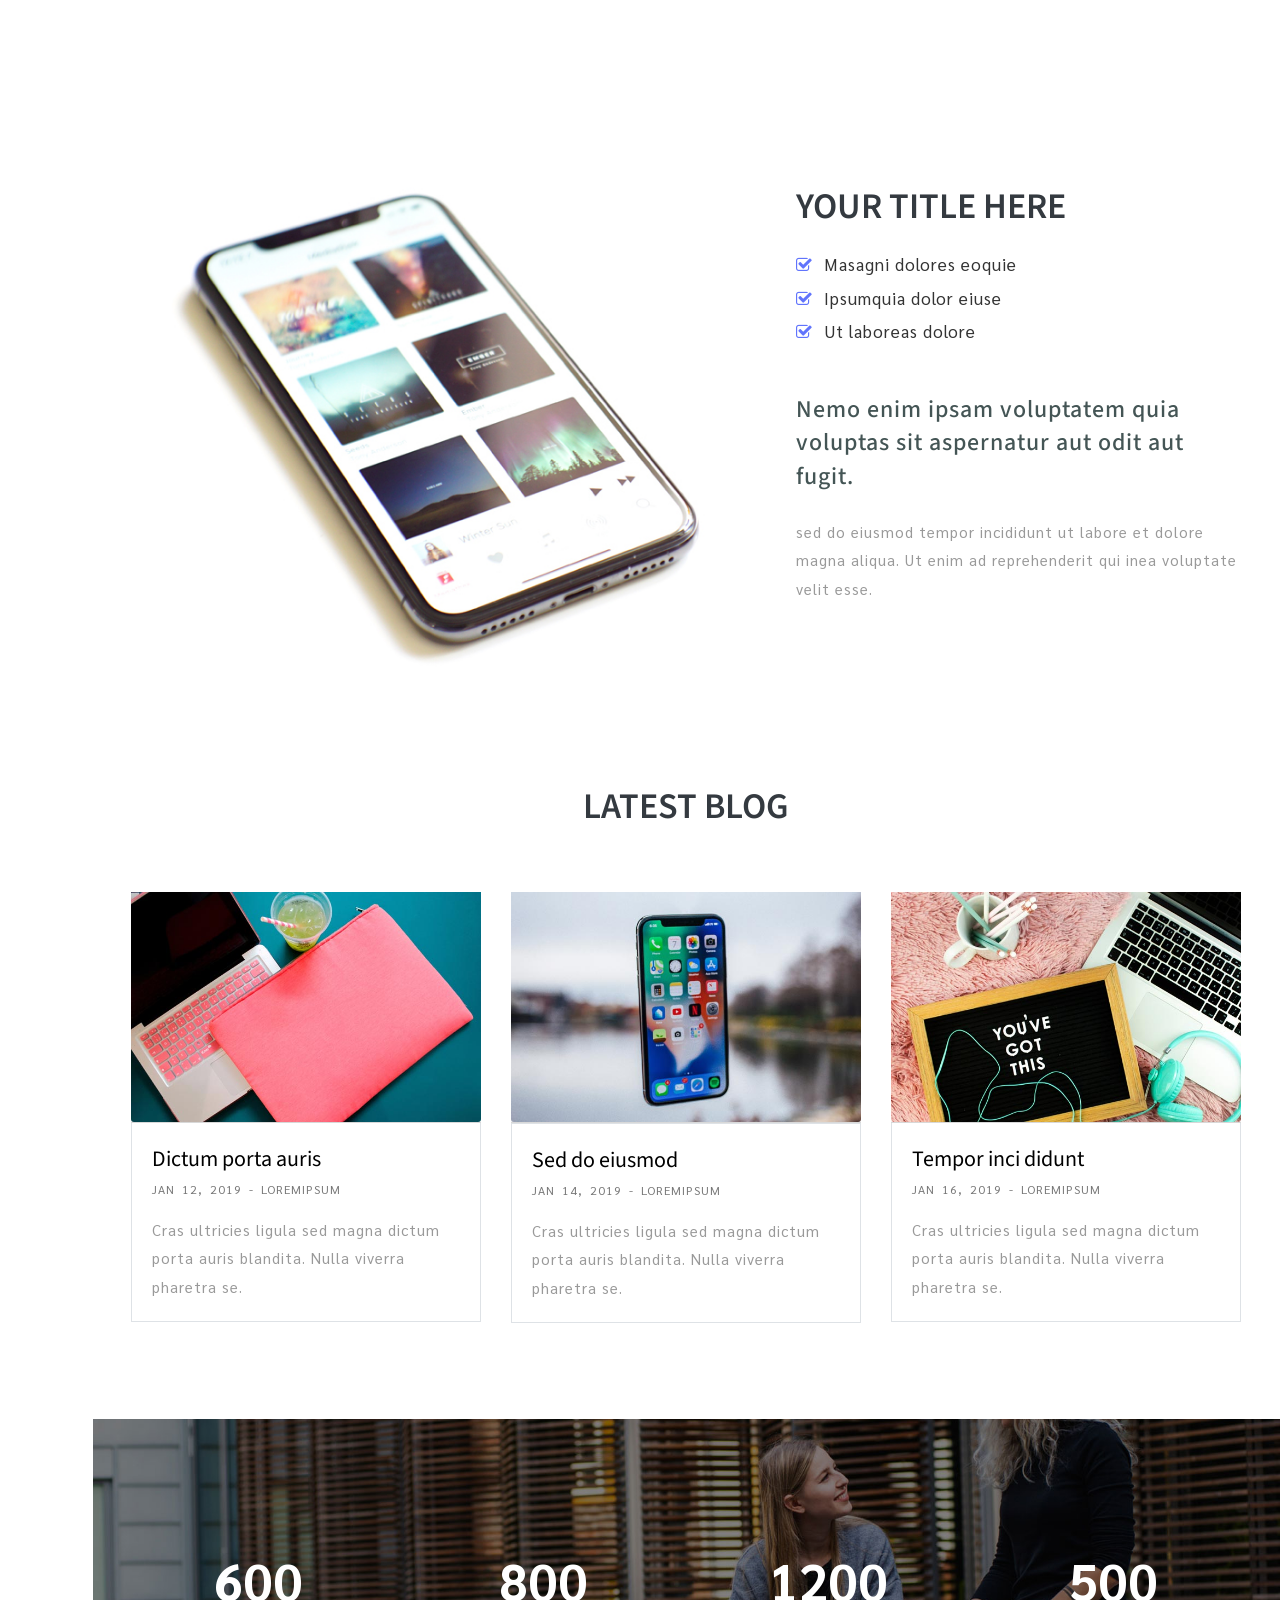
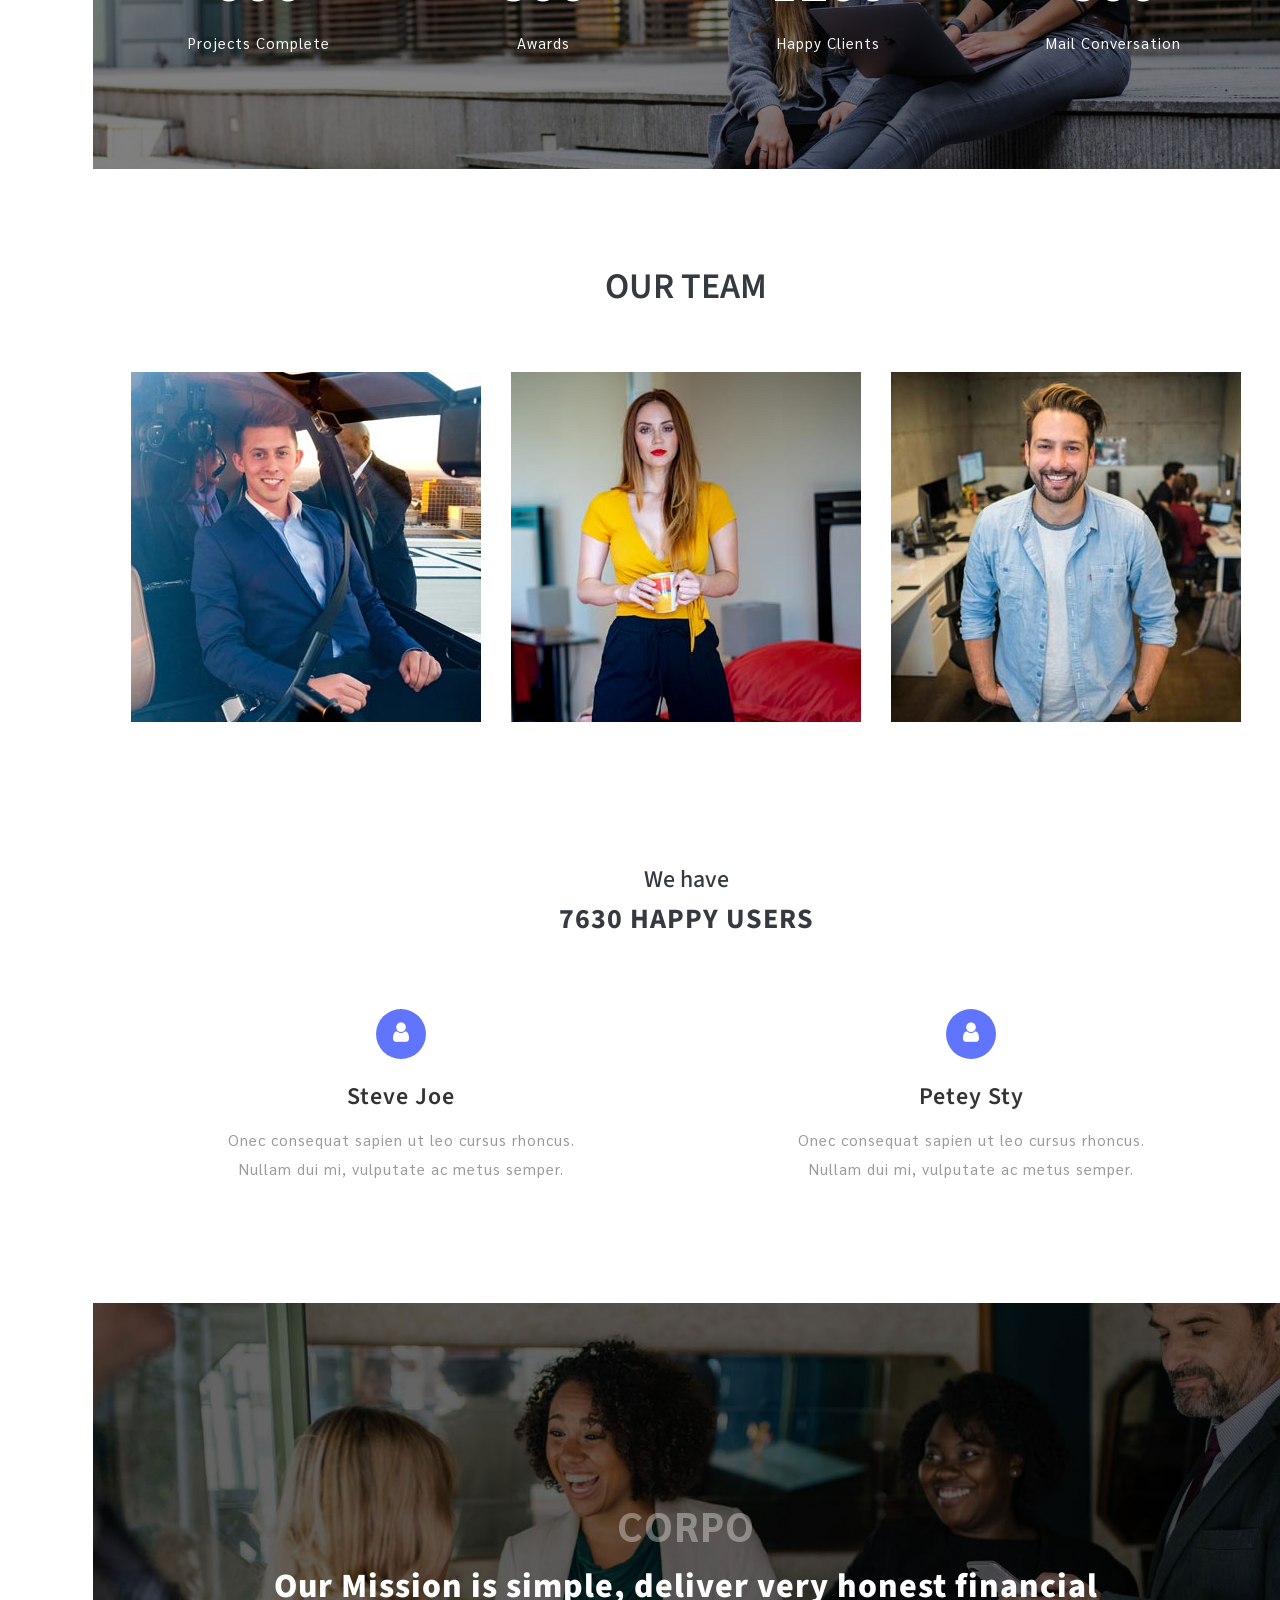
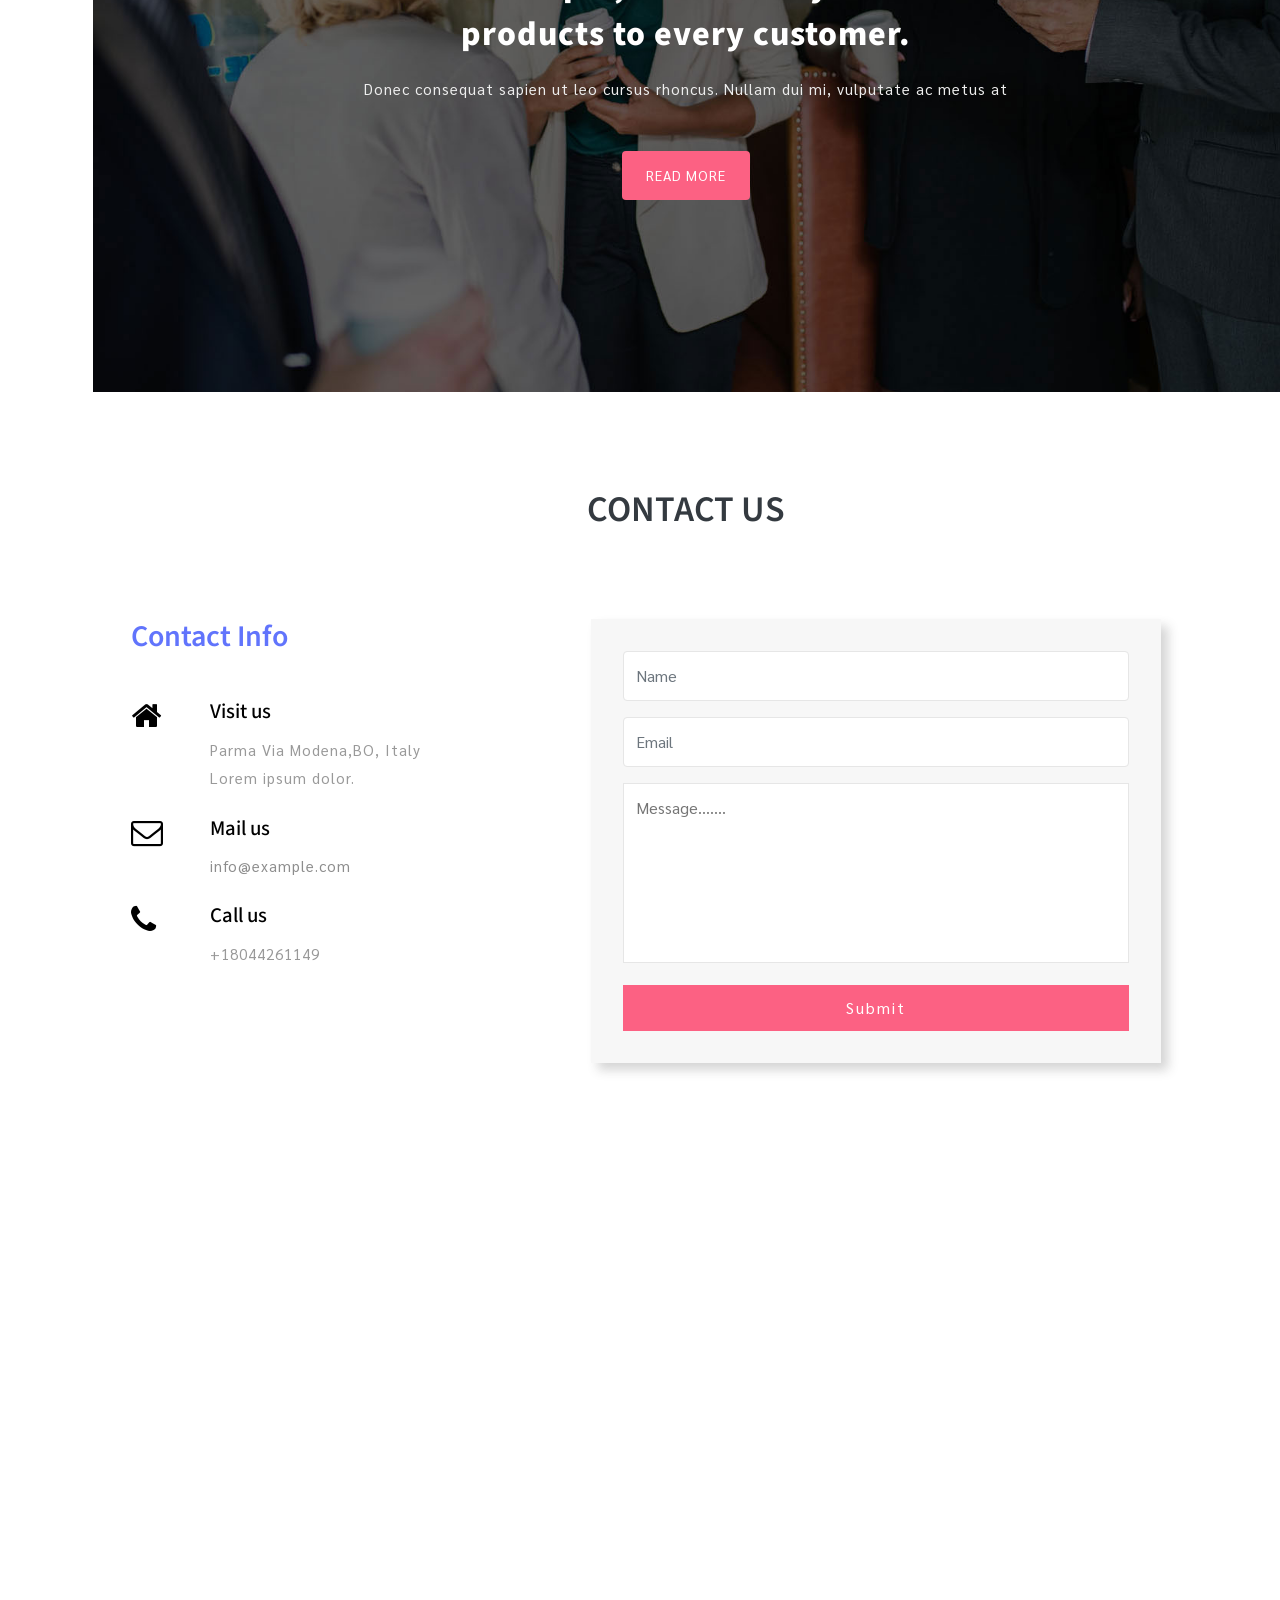
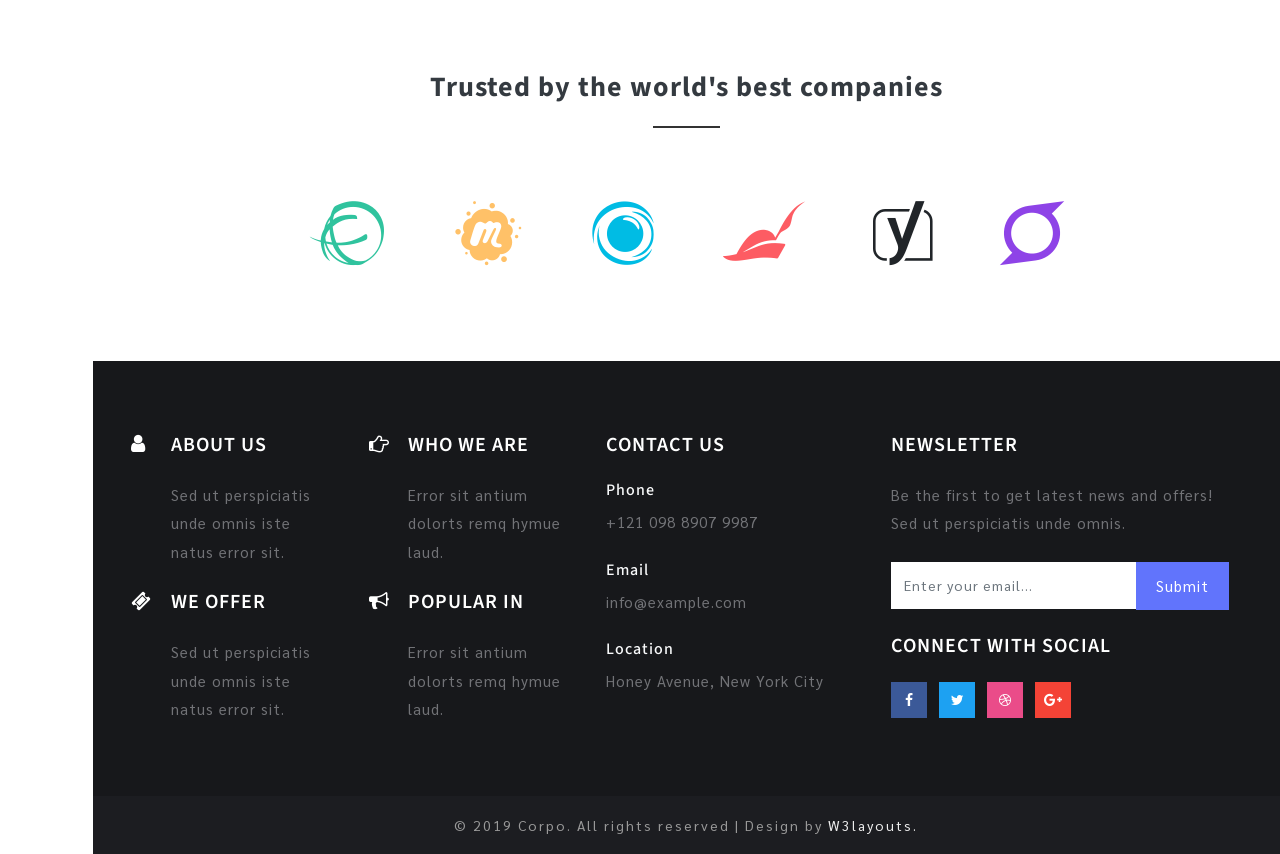
<file: Googlepay/Home/Hometemp/index.html>
<!--
Author: W3layouts
Author URL: http://w3layouts.com
License: Creative Commons Attribution 3.0 Unported
License URL: http://creativecommons.org/licenses/by/3.0/
-->

<!DOCTYPE html>
<html lang="zxx">

<head>
	<title>Corpo Corporate Category Flat Bootstrap Responsive Website Template | Home :: W3layouts</title>
	<!-- Meta tag Keywords -->
	<meta name="viewport" content="width=device-width, initial-scale=1">
	<meta charset="UTF-8" />
	<meta name="keywords" content="Corpo Responsive web template, Bootstrap Web Templates, Flat Web Templates, Android Compatible web template, Smartphone Compatible web template, free webdesigns for Nokia, Samsung, LG, SonyEricsson, Motorola web design" />
	<script>
		addEventListener("load", function () {
			setTimeout(hideURLbar, 0);
		}, false);

		function hideURLbar() {
			window.scrollTo(0, 1);
		}
	</script>
	<!--// Meta tag Keywords -->

	<!-- Custom-Files -->
	<link rel="stylesheet" href="css/bootstrap.css">
	<!-- Bootstrap-Core-CSS -->
	<link rel="stylesheet" href="css/style.css" type="text/css" media="all" />
	<!-- Style-CSS -->
	<link href="css/font-awesome.min.css" rel="stylesheet">
	<!-- Font-Awesome-Icons-CSS -->
	<!-- //Custom-Files -->

	<!-- Web-Fonts -->
	<link href="//fonts.googleapis.com/css?family=Source+Sans+Pro:200,200i,300,300i,400,400i,600,600i,700,700i,900,900i&amp;subset=cyrillic,cyrillic-ext,greek,greek-ext,latin-ext,vietnamese"
	 rel="stylesheet">
	<link href="//fonts.googleapis.com/css?family=Sarabun:100,100i,200,200i,300,300i,400,400i,500,500i,600,600i,700,700i,800,800i&amp;subset=latin-ext,thai,vietnamese"
	 rel="stylesheet">
	<link href="//fonts.googleapis.com/css?family=Courgette&amp;subset=latin-ext" rel="stylesheet">
	<!-- //Web-Fonts -->
</head>

<body>
	<!-- main -->
	<div class="d-flex">
		<!-- header -->
		<header>
			<nav class="nav-top">
				<!-- Created By Bogdan Nagorniy -->
				<div class="logo">
					<h1>
						<a href="index.html">Corpo</a>
					</h1>
				</div>
				<ul class="nav_links list-unstyled">
					<li class="nav-link-list">
						<a href="index.html">
							<span class="fa fa-home"></span>
							<p>Home</p>
						</a>
					</li>
					<li>
						<a href="#about">
							<span class="fa fa-question"></span>
							<p>About</p>
						</a>
					</li>
					<li>
						<a href="#services">
							<span class="fa fa-cog"></span>
							<p>Services</p>
						</a>
					</li>
					<li>
						<a href="#blog">
							<span class="fa fa-clipboard"></span>
							<p>Blog</p>
						</a>
					</li>
					<li>
						<a href="#team">
							<span class="fa fa-users"></span>
							<p>Team</p>
						</a>
					</li>
					<li>
						<a href="#testi">
							<span class="fa fa-coffee"></span>
							<p>Clients</p>
						</a>
					</li>
					<li>
						<a href="#contact">
							<span class="fa fa-map-marker"></span>
							<p>Contact</p>
						</a>
					</li>
				</ul>
			</nav>
		</header>
		<!-- //header -->

		<!-- left content -->
		<div id="main-content">
			<!-- home -->
			<div id="home">
				<!-- banner -->
				<div class="banner_w3lspvt">
					<div class="banner-top1">
						<div class="container">
							<div class="banner-text text-center">
								<h4>c</h4>
								<h3 class="my-md-4 my-3">To Grow Your Business</h3>
								<p class="movetxt text-bl">We Provide Best Services</p>
							</div>
						</div>
					</div>
				</div>
				<!-- //banner -->
			</div>
			<!-- //home -->

			<!-- about -->
			<div class="welcome py-5" id="about">
				<div class="container py-xl-5 py-lg-3">
					<div class="row py-xl-4">
						<div class="col-lg-6 welcome-left pr-lg-5">
							<h3>Story About Us</h3>
							<h4 class="mt-2 mb-3">Welcome to our company</h4>
							<h6>Sed ut perspiciatis unde omnis iste natus error sit voluptatem accusantium doloremque laudantium, totam rem
								aperiam, eaque ipsa quae ab illo inventore</h6>
							<p class="mt-4">Lorem ipsum dolor sit amet, consectetur adipiscing elit. Suspendisse porta erat sit amet eros
								sagittis, quis
								hendrerit
								libero aliquam. Fusce semper augue ac dolor efficitur, a pretium metus pellentesque.</p>
						</div>
						<div class="col-lg-6 welcome-right text-center mt-lg-0 mt-5">
							<div class="row">
								<div class="col-sm-6">
									<div class="about-sty ml-sm-3">
										<span class="fa fa-bar-chart text-wh"></span>
										<p class="text-li mt-2">Business Strategy</p>
									</div>
								</div>
								<div class="col-sm-6 mt-sm-0 mt-4">
									<div class="about-sty-2 px-4 py-5">
										<span class="fa fa-line-chart text-wh"></span>
										<p class="text-li mt-2">Business Growth</p>
									</div>
									<div class="about-sty-2 px-4 py-5 mt-4">
										<span class="fa fa-usd text-wh"></span>
										<p class="text-li mt-2">Financial Planning</p>
									</div>
								</div>
							</div>
						</div>
					</div>
				</div>
			</div>
			<!-- //about -->

			<!-- services -->
			<div class="serives-w3pvt-web py-5" id="services">
				<div class="container py-xl-5 py-lg-3">
					<div class="row support-bottom text-center">
						<div class="col-md-4 services-w3ls-grid">
							<div class="serv-icon mx-auto">
								<span class="fa fa-pie-chart"></span>
							</div>
							<h4 class="text-wh mt-md-4 mt-3 mb-3">Service 1</h4>
							<p>Ut enim ad minima veniam, quis nostrum ullam corporis suscipit laboriosam.</p>
						</div>
						<div class="col-md-4 services-w3ls-grid my-md-0 my-4">
							<div class="serv-icon clr-2 mx-auto">
								<span class="fa fa-opencart"></span>
							</div>
							<h4 class="text-wh mt-md-4 mt-3 mb-3">Service 2</h4>
							<p>Ut enim ad minima veniam, quis nostrum ullam corporis suscipit laboriosam.</p>
						</div>
						<div class="col-md-4 services-w3ls-grid">
							<div class="serv-icon clr-3 mx-auto">
								<span class="fa fa-ravelry"></span>
							</div>
							<h4 class="text-wh mt-md-4 mt-3 mb-3">Service 3</h4>
							<p>Ut enim ad minima veniam, quis nostrum ullam corporis suscipit laboriosam.</p>
						</div>
					</div>
				</div>
			</div>
			<!-- //services -->

			<!-- middle -->
			<div class="w3pvt-web-wthree-works py-5">
				<div class="container py-xl-4 py-lg-3">
					<div class="row">
						<div class="col-lg-7 img-left-posi text-lg-left text-center">
							<img src="images/middle.jpg" alt="" class="img-fluid">
						</div>
						<div class="col-lg-5 grids-w3ls-right-2 mt-xl-5 mt-4">
							<h3 class="title text-bl text-uppercase mb-lg-4 mb-3">Your Title Here</h3>
							<ul class="list-unstyled">
								<li>
									<span class="fa fa-check-square-o"></span>
									Masagni dolores eoquie
								</li>
								<li class="my-2">
									<span class="fa fa-check-square-o"></span>
									Ipsumquia dolor eiuse
								</li>
								<li>
									<span class="fa fa-check-square-o"></span>
									Ut laboreas dolore
								</li>
							</ul>
							<h4 class="title text-bl mt-5 mb-sm-4 mb-3">Nemo enim ipsam voluptatem quia voluptas sit aspernatur aut odit aut
								fugit.</h4>
							<p>sed do eiusmod tempor incididunt ut labore et dolore magna aliqua. Ut enim ad reprehenderit qui
								inea voluptate velit esse. </p>
						</div>
					</div>
				</div>
			</div>
			<!-- //middle -->

			<!-- blog -->
			<section class="blog_w3ls pt-3 pb-5" id="blog">
				<div class="container pb-xl-5 pb-lg-3">
					<h3 class="title text-uppercase text-center text-bl mb-5 pb-xl-3">Latest Blog</h3>
					<div class="row">
						<!-- blog grid -->
						<div class="col-lg-4 col-md-6">
							<div class="card border-0 med-blog">
								<div class="card-header p-0">
									<a href="#">
										<img class="card-img-bottom" src="images/blog1.jpg" alt="image">
									</a>
								</div>
								<div class="card-body border border-top-0">
									<div class="mb-3">
										<h5 class="blog-title card-title font-weight-bold m-0">
											<a href="#">Dictum porta auris</a>
										</h5>
										<div class="blog_w3icon">
											<span>
												Jan 12, 2019 - loremipsum</span>
										</div>
									</div>
									<p>Cras ultricies ligula sed magna dictum porta auris blandita. Nulla viverra pharetra se.</p>
								</div>
							</div>
						</div>
						<!-- //blog grid -->
						<!-- blog grid -->
						<div class="col-lg-4 col-md-6 mt-md-0 mt-5">
							<div class="card border-0 med-blog">
								<div class="card-header p-0">
									<a href="#">
										<img class="card-img-bottom" src="images/blog2.jpg" alt="image">
									</a>
								</div>
								<div class="card-body border">
									<div class="mb-3">
										<h5 class="blog-title card-title font-weight-bold m-0">
											<a href="#">Sed do eiusmod</a>
										</h5>
										<div class="blog_w3icon">
											<span>
												Jan 14, 2019 - loremipsum</span>
										</div>
									</div>
									<p>Cras ultricies ligula sed magna dictum porta auris blandita. Nulla viverra pharetra se.</p>
								</div>
							</div>
						</div>
						<!-- //blog grid -->
						<!-- blog grid -->
						<div class="col-lg-4 col-md-6 mx-lg-0 mx-md-auto mt-lg-0 mt-5">
							<div class="card border-0 med-blog">
								<div class="card-header p-0">
									<a href="#">
										<img class="card-img-bottom" src="images/blog3.jpg" alt="image">
									</a>
								</div>
								<div class="card-body border border-top-0">
									<div class="mb-3">
										<h5 class="blog-title card-title font-weight-bold m-0">
											<a href="#">Tempor inci didunt</a>
										</h5>
										<div class="blog_w3icon">
											<span>
												Jan 16, 2019 - loremipsum</span>
										</div>
									</div>
									<p>Cras ultricies ligula sed magna dictum porta auris blandita. Nulla viverra pharetra se.</p>
								</div>
							</div>
						</div>
						<!-- //blog grid -->
					</div>
				</div>
			</section>
			<!-- //blog -->

			<!-- stats section -->
			<div class="stats py-5" id="stats">
				<div class="container py-xl-5 py-lg-3">
					<div class="row text-center py-sm-3">
						<div class="col-md-3 col-sm-6 w3layouts_stats_left">
							<p class="counter">600</p>
							<p class="para-text-w3ls text-li">Projects Complete</p>
						</div>
						<div class="col-md-3 col-sm-6 w3layouts_stats_left mt-sm-0 mt-4">
							<p class="counter">800</p>
							<p class="para-text-w3ls text-li">Awards</p>
						</div>
						<div class="col-md-3 col-sm-6 w3layouts_stats_left mt-md-0 mt-4">
							<p class="counter">1200</p>
							<p class="para-text-w3ls text-li">Happy Clients</p>
						</div>
						<div class="col-md-3 col-sm-6 w3layouts_stats_left mt-md-0 mt-4">
							<p class="counter">500</p>
							<p class="para-text-w3ls text-li">Mail Conversation</p>
						</div>
					</div>
				</div>
			</div>
			<!-- //stats section -->

			<!-- team -->
			<section class="team py-5" id="team">
				<div class="container py-xl-5 py-lg-3">
					<h3 class="title text-uppercase text-center text-bl mb-5 pb-xl-3">Our Team</h3>
					<div class="row inner-sec-w3layouts-w3pvt-lauinfo">
						<div class="col-md-4 team-grids text-center">
							<img src="images/team1.jpg" class="img-fluid" alt="">
							<div class="team-info">
								<div class="caption mb-3">
									<h4>John Doe</h4>
								</div>
								<div class="social-icons-section">
									<a class="fac" href="#">
										<span class="fa fa-facebook"></span>
									</a>
									<a class="twitter mx-2" href="#">
										<span class="fa fa-twitter"></span>
									</a>
									<a class="google" href="#">
										<span class="fa fa-google-plus"></span>
									</a>
								</div>
							</div>
						</div>
						<div class="col-md-4 team-grids my-md-0 my-4 text-center">
							<img src="images/team2.jpg" class="img-fluid" alt="">
							<div class="team-info">
								<div class="caption mb-3">
									<h4>Adam Ster</h4>
								</div>
								<div class="social-icons-section">
									<a class="fac" href="#">
										<span class="fa fa-facebook"></span>
									</a>
									<a class="twitter mx-2" href="#">
										<span class="fa fa-twitter"></span>
									</a>
									<a class="google" href="#">
										<span class="fa fa-google-plus"></span>
									</a>
								</div>
							</div>
						</div>
						<div class="col-md-4 team-grids text-center">
							<img src="images/team3.jpg" class="img-fluid" alt="">
							<div class="team-info">
								<div class="caption mb-3">
									<h4>Chris Tina</h4>
								</div>
								<div class="social-icons-section">
									<a class="fac" href="#">
										<span class="fa fa-facebook"></span>
									</a>
									<a class="twitter mx-2" href="#">
										<span class="fa fa-twitter"></span>
									</a>
									<a class="google" href="#">
										<span class="fa fa-google-plus"></span>
									</a>
								</div>
							</div>
						</div>
					</div>
				</div>
			</section>
			<!-- team -->

			<!-- testimonials -->
			<section class="testi text-center py-5" id="testi">
				<div class="container pb-xl-5 pb-lg-3">
					<div class="title-section mb-sm-5 mb-4 pb-xl-4 text-center">
						<h4 class="text-bl mb-2">We have</h4>
						<h3 class="w3ls-title text-bl text-uppercase let font-weight-bold">7630 happy users</h3>
					</div>
					<div class="row pb-4">
						<div class="col-lg-6">
							<div class="testi-cgrid">
								<div class="testi-icon">
									<span class="fa fa-user text-wh" aria-hidden="true"></span>
								</div>
								<h6 class="b-w3ltxt mt-4">Steve Joe</h6>
								<p class="mx-auto">Onec consequat sapien ut leo cursus
									rhoncus. Nullam dui mi, vulputate ac metus semper.</p>
							</div>
						</div>
						<div class="col-lg-6 mt-lg-0 mt-sm-5 mt-4">
							<div class="testi-cgrid">
								<div class="testi-icon">
									<span class="fa fa-user text-wh" aria-hidden="true"></span>
								</div>
								<h6 class="b-w3ltxt mt-4">Petey Sty</h6>
								<p class="mx-auto">Onec consequat sapien ut leo cursus
									rhoncus. Nullam dui mi, vulputate ac metus semper.</p>
							</div>
						</div>
					</div>
				</div>
			</section>
			<!-- testimonials -->

			<!-- middle section -->
			<section class="w3ls-bnrbtm py-5 text-center">
				<div class="container py-xl-5 my-lg-5">
					<div class="cont-w3pvt py-sm-5 py-4">
						<span class="w3-line text-uppercase">Corpo</span>
						<h3 class="w3pvt-web-title mt-2 mb-3">Our Mission is simple, deliver very honest financial products to every
							customer.</h3>
						<p class="text-botm">Donec consequat sapien ut leo cursus rhoncus. Nullam dui mi, vulputate ac metus at</p>
						<a href="#about" class="btn button-style mt-sm-5 mt-4">Read More</a>
					</div>
				</div>
			</section>
			<!-- //middle section -->

			<!-- contact -->
			<section class="contact py-5" id="contact">
				<div class="container py-xl-5 py-lg-3">
					<h3 class="title text-uppercase text-center text-bl mb-5 pb-xl-3">Contact Us</h3>
					<div class="row mail-w3l-w3pvt-web pt-xl-4">
						<div class="col-md-5 contact-left-w3ls">
							<h3>Contact Info</h3>
							<div class="row visit">
								<div class="col-md-2 col-sm-2 col-2 contact-icon-wthree">
									<span class="fa fa-home" aria-hidden="true"></span>
								</div>
								<div class="col-md-10 col-sm-10 col-10 contact-text-w3pvt-webinf0">
									<h4>Visit us</h4>
									<p>Parma Via Modena,BO, Italy</p>
									<p>Lorem ipsum dolor.</p>
								</div>
							</div>
							<div class="row mail-w3 my-4">
								<div class="col-md-2 col-sm-2 col-2 contact-icon-wthree">
									<span class="fa fa-envelope-o" aria-hidden="true"></span>
								</div>
								<div class="col-md-10 col-sm-10 col-10 contact-text-w3pvt-webinf0">
									<h4>Mail us</h4>
									<p><a href="mailto:info@example.com">info@example.com</a></p>
								</div>
							</div>
							<div class="row call">
								<div class="col-md-2 col-sm-2 col-2 contact-icon-wthree">
									<span class="fa fa-phone" aria-hidden="true"></span>
								</div>
								<div class="col-md-10 col-sm-10 col-10 contact-text-w3pvt-webinf0">
									<h4>Call us</h4>
									<p>+18044261149</p>
								</div>
							</div>
						</div>
						<div class="col-md-6 w3pvt-webinfo_mail_grid_right mt-md-0 mt-5">
							<form action="#" method="post">
								<div class="form-group">
									<input type="text" name="Name" class="form-control" placeholder="Name" required="">
								</div>
								<div class="form-group">
									<input type="email" name="Email" class="form-control" placeholder="Email" required="">
								</div>
								<div class="form-group">
									<textarea name="Message" placeholder="Message......." required=""></textarea>
								</div>
								<button type="submit" class="btn">Submit</button>
							</form>
						</div>
					</div>
				</div>
			</section>
			<!-- //contact -->
			<!-- map -->
			<div class="map p-2">
				<iframe src="https://www.google.com/maps/embed?pb=!1m18!1m12!1m3!1d100949.24429313939!2d-122.44206553967531!3d37.75102885910819!2m3!1f0!2f0!3f0!3m2!1i1024!2i768!4f13.1!3m3!1m2!1s0x80859a6d00690021%3A0x4a501367f076adff!2sSan+Francisco%2C+CA%2C+USA!5e0!3m2!1sen!2sin!4v1472190196783"
				 class="map" style="border:0" allowfullscreen=""></iframe>
			</div>
			<!-- //map -->

			<!-- partners -->
			<section class="partners text-center py-5">
				<div class="container py-xl-5 py-lg-3">
					<h4 class="text-bl font-weight-bold mb-sm-5 mb-4">Trusted by the world's best companies</h4>
					<ul class="list-unstyled partners-icon pt-md-5 pt-4">
						<li>
							<span class="fa fa-ravelry clr1"></span>
						</li>
						<li>
							<span class="fa fa-meetup clr2"></span>
						</li>
						<li>
							<span class="fa fa-eercast clr3"></span>
						</li>
						<li>
							<span class="fa fa-pied-piper clr4"></span>
						</li>
						<li>
							<span class="fa fa-yoast clr5"></span>
						</li>
						<li>
							<span class="fa fa-superpowers clr6"></span>
						</li>
					</ul>
				</div>
			</section>
			<!-- //partners -->

			<!-- footer -->
			<footer class="py-5">
				<div class="container py-xl-4">
					<div class="row footer-top">
						<div class="col-md-5 footer-grid_section_1its">
							<div class="row">
								<div class="col-lg-6 col-md-12 col-sm-6">
									<div class="row">
										<div class="col-2 foot-icon-w3">
											<span class="fa fa-user" aria-hidden="true"></span>
										</div>
										<div class="col-10">
											<h2 class="footer-title text-uppercase text-wh mb-lg-4 mb-3">About Us</h2>
											<p>Sed ut perspiciatis unde omnis iste natus error sit.</p>
										</div>
									</div>
								</div>
								<div class="col-lg-6 col-md-12 col-sm-6 mt-lg-0 mt-md-4 mt-sm-0 mt-4">
									<div class="row">
										<div class="col-2 foot-icon-w3">
											<span class="fa fa-hand-o-right" aria-hidden="true"></span>
										</div>
										<div class="col-10">
											<h3 class="footer-title text-uppercase text-wh mb-lg-4 mb-3">Who We Are</h3>
											<p>Error sit antium dolorts remq hymue laud.</p>
										</div>
									</div>
								</div>
							</div>
							<div class="row mt-4">
								<div class="col-lg-6 col-md-12 col-sm-6">
									<div class="row">
										<div class="col-2 foot-icon-w3">
											<span class="fa fa-ticket" aria-hidden="true"></span>
										</div>
										<div class="col-10">
											<h3 class="footer-title text-uppercase text-wh mb-lg-4 mb-3">We Offer</h3>
											<p>Sed ut perspiciatis unde omnis iste natus error sit.</p>
										</div>
									</div>
								</div>
								<div class="col-lg-6 col-md-12 col-sm-6 mt-lg-0 mt-md-4 mt-sm-0 mt-4">
									<div class="row">
										<div class="col-2 foot-icon-w3">
											<span class="fa fa-bullhorn" aria-hidden="true"></span>
										</div>
										<div class="col-10">
											<h3 class="footer-title text-uppercase text-wh mb-lg-4 mb-3">Popular In</h3>
											<p>Error sit antium dolorts remq hymue laud.</p>
										</div>
									</div>
								</div>
							</div>
						</div>
						<div class="col-md-3 footer-grid_section_1its my-md-0 my-5">
							<h3 class="footer-title text-uppercase text-wh mb-lg-4 mb-md-3 mb-4">Contact Us</h3>
							<div class="contact-info">
								<div class="footer-style-w3ls">
									<h4 class="text-li mb-2">Phone</h4>
									<p>+121 098 8907 9987</p>
								</div>
								<div class="footer-style-w3ls my-4">
									<h4 class="text-li mb-2">Email </h4>
									<p><a href="mailto:info@example.com">info@example.com</a></p>
								</div>
								<div class="footer-style-w3ls">
									<h4 class="text-li mb-2">Location</h4>
									<p>Honey Avenue, New York City</p>
								</div>
							</div>
						</div>
						<div class="col-md-4 footer-grid_section_1its">
							<h3 class="footer-title text-uppercase text-wh mb-lg-4 mb-3">Newsletter</h3>
							<p>Be the first to get latest news and offers!<br>Sed ut perspiciatis unde omnis.</p>
							<form action="#" method="post" class="subscribe_form mt-4">
								<input class="form-control" type="email" name="email" placeholder="Enter your email..." required="">
								<button type="submit" class="btn">Submit</button>
							</form>
							<!-- social icons -->
							<div class="w3pvt-webinfo_social_icons mt-4 pt-md-0 pt-3">
								<h3 class="footer-title text-uppercase text-wh mb-lg-4 mb-3">Connect With Social</h3>
								<ul class="w3pvt-webits_social_list list-unstyled">
									<li class="w3_w3pvt-web_facebook">
										<a href="#">
											<span class="fa fa-facebook-f"></span>
										</a>
									</li>
									<li class="mx-2 w3pvt-web_twitter">
										<a href="#">
											<span class="fa fa-twitter"></span>
										</a>
									</li>
									<li class="w3_w3pvt-web_dribble">
										<a href="#">
											<span class="fa fa-dribbble"></span>
										</a>
									</li>
									<li class="ml-2 w3_w3pvt-web_google">
										<a href="#">
											<span class="fa fa-google-plus"></span>
										</a>
									</li>
								</ul>
							</div>
							<!-- social icons -->
						</div>
					</div>
				</div>
			</footer>
			<!-- //footer -->
			<!-- copyright -->
			<div class="cpy-right text-center py-3">
				<p>© 2019 Corpo. All rights reserved | Design by
					<a href="http://w3layouts.com"> W3layouts.</a>
				</p>
			</div>
			<!-- //copyright -->
			<!-- move top icon -->
			<a href="#home" class="move-top text-center"></a>
			<!-- //move top icon -->
		</div>
		<!-- //left content -->
	</div>
	<!-- //main -->

</body>

</html>
</file>
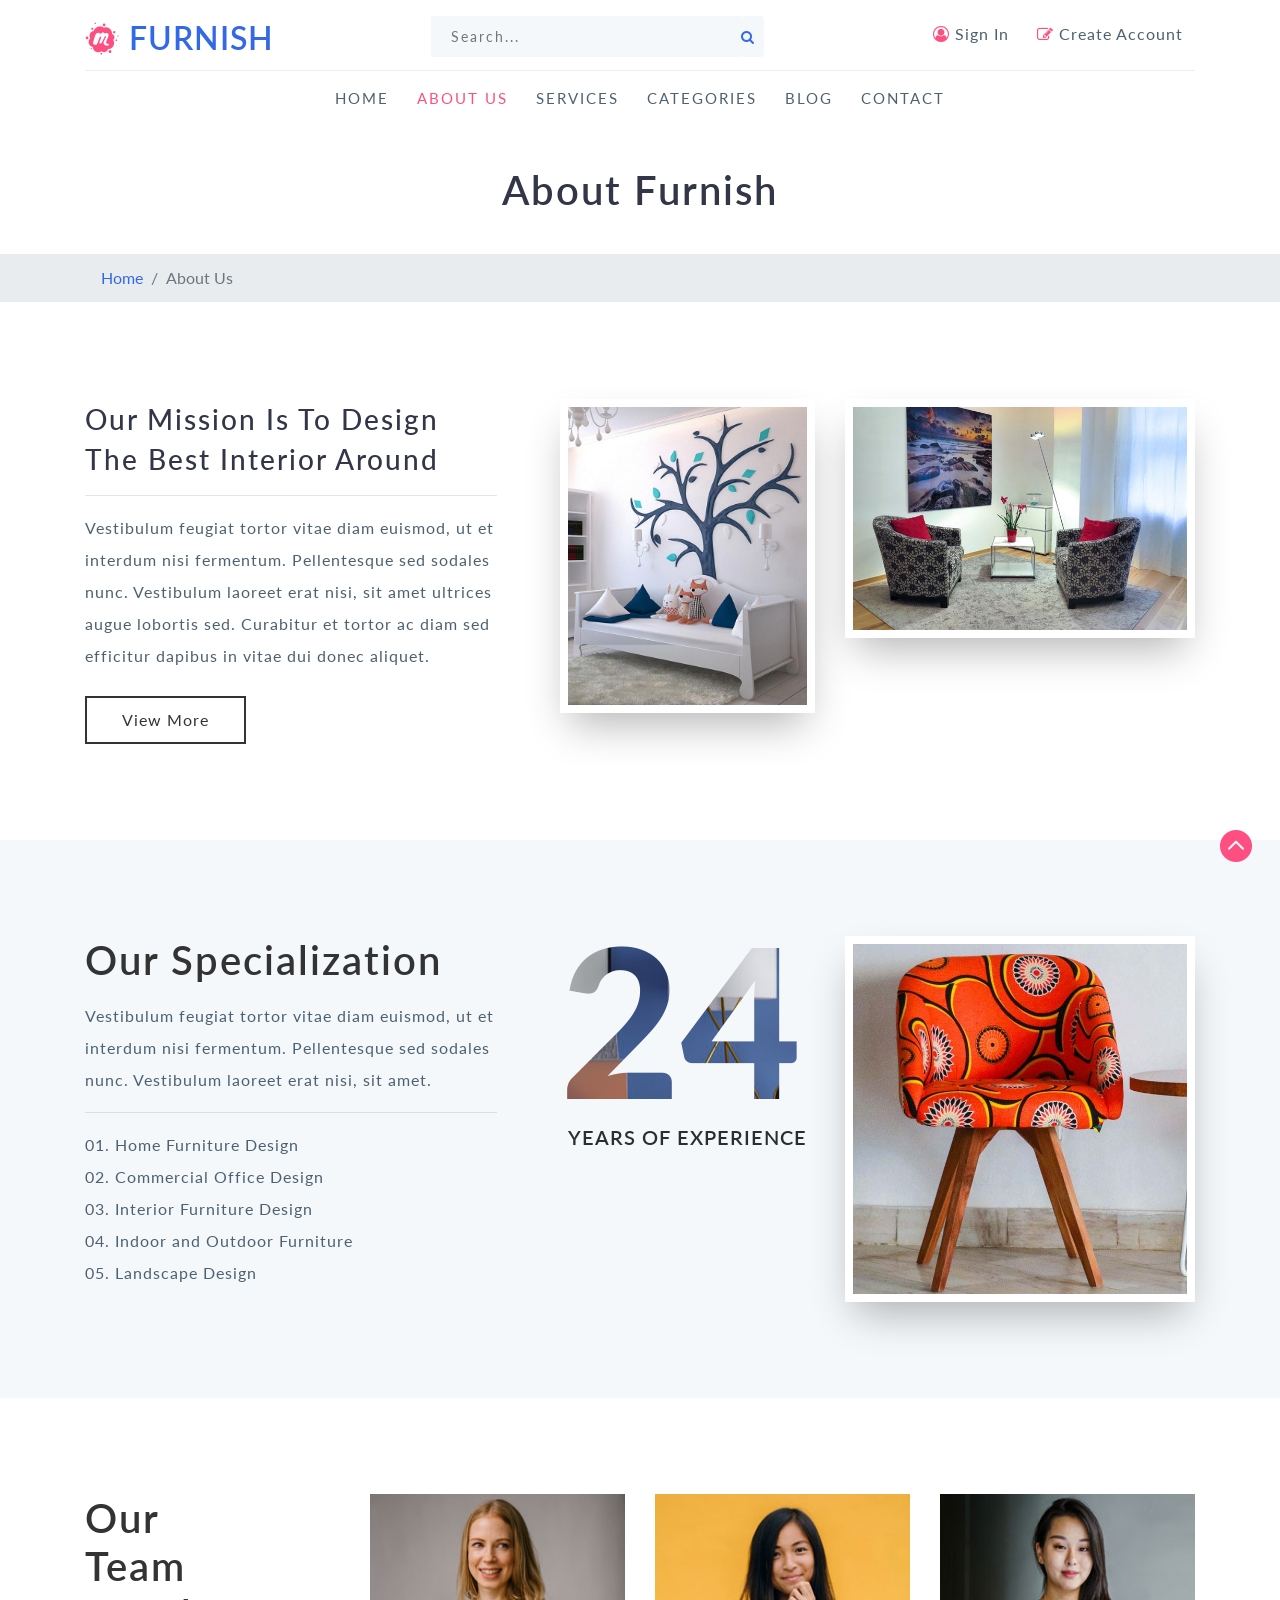
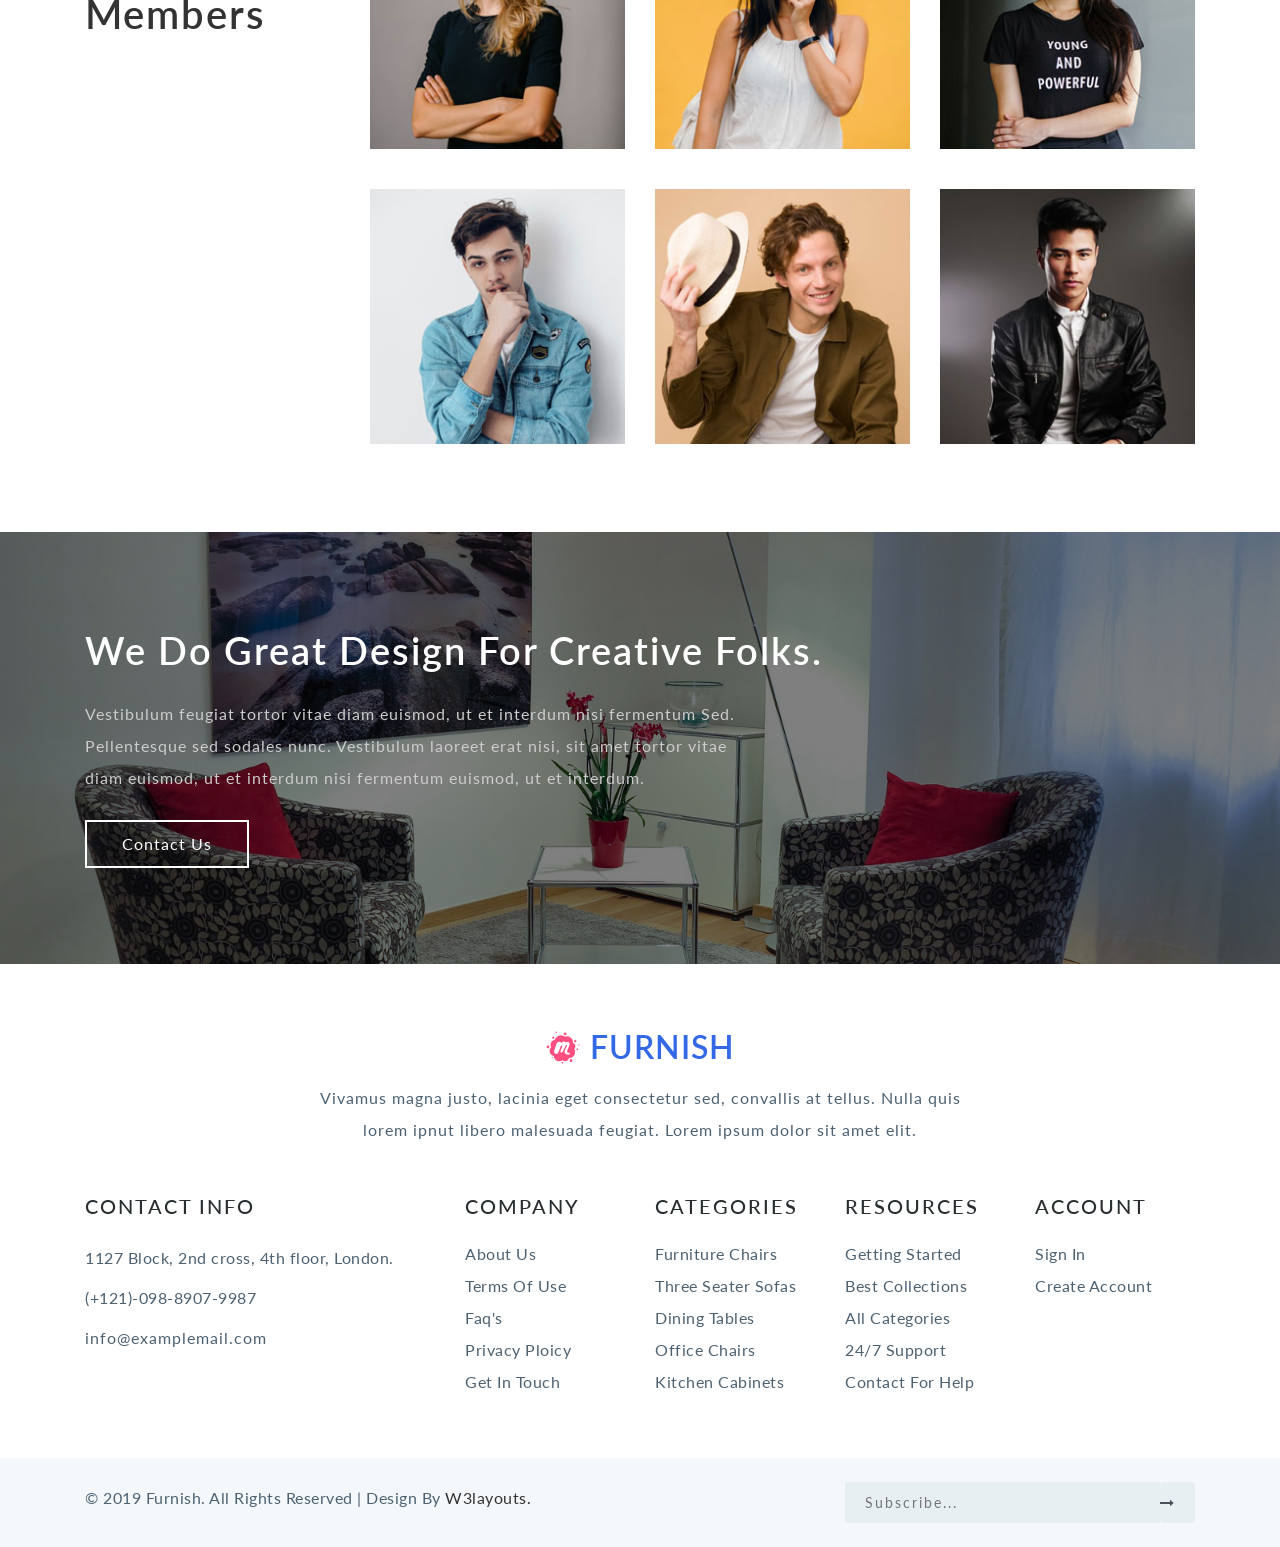
<file: Admin/Admintemp/about.html>
<!--
author: W3layouts
author URL: http://w3layouts.com
License: Creative Commons Attribution 3.0 Unported
License URL: http://creativecommons.org/licenses/by/3.0/
-->
<!DOCTYPE html>
<html lang="en">
<head>
<title>Furnish Interior Category Flat Bootstrap Responsive Web Template | About :: w3layouts</title>
<meta name="viewport" content="width=device-width, initial-scale=1">
<meta charset="utf-8">
<meta name="keywords" content=" Furnish Responsive web template, Bootstrap Web Templates, Flat Web Templates, Android Compatible web template, 
Smartphone Compatible web template, free webdesigns for Nokia, Samsung, LG, SonyEricsson, Motorola web design" />

    <script>
        addEventListener("load", function () {
            setTimeout(hideURLbar, 0);
        }, false);

        function hideURLbar() {
            window.scrollTo(0, 1);
        }
    </script>
	
	<!-- css files -->
    <link href="css/bootstrap.css" rel='stylesheet' type='text/css' /><!-- bootstrap css -->
    <link href="css/style.css" rel='stylesheet' type='text/css' /><!-- custom css -->
    <link href="css/font-awesome.min.css" rel="stylesheet"><!-- fontawesome css -->
	<!-- //css files -->

	<!-- google fonts -->
	<link href="//fonts.googleapis.com/css?family=Lato:100,100i,300,300i,400,400i,700,700i,900,900i&amp;subset=latin-ext" rel="stylesheet">
	<!-- //google fonts -->
	
</head>
<body>
<!-- //header -->
<header class="py-sm-3 pt-3 pb-2" id="home">
	<div class="container">
		<!-- nav -->
		<div class="top d-md-flex">
			<div id="logo">
				<h1> <a href="index.html"><span class="fa fa-meetup"></span> Furnish</a></h1>
			</div>
			<div class="search-form mx-md-auto">
				<div class="n-right-w3ls">
					<form action="#" method="post" class="newsletter">
						<input class="search" type="text" placeholder="Search..." required="">
						<button class="form-control btn" value=""><span class="fa fa-search"></span></button>
					</form>
				</div>
			</div>
			<div class="forms mt-md-0 mt-2">
				<a href="login.html" class="btn"><span class="fa fa-user-circle-o"></span> Sign In</a>
				<a href="register.html" class="btn"><span class="fa fa-pencil-square-o"></span> Create Account</a>
			</div>
		</div>
		<nav class="text-center">
			<label for="drop" class="toggle"><span class="fa fa-bars"></span></label>
			<input type="checkbox" id="drop" />
			<ul class="menu">
				<li class="mr-lg-4 mr-2"><a href="index.html">Home</a></li>
				<li class="mr-lg-4 mr-2 active"><a href="about.html">About Us</a></li>
				<li class="mr-lg-4 mr-2"><a href="services.html">Services</a></li>
				<li class="mr-lg-4 mr-2"><a href="categories.html">Categories</a></li>
				<li class="mr-lg-4 mr-2"><a href="blog.html">Blog</a></li>
				<li class=""><a href="contact.html">Contact</a></li>
			</ul>
		</nav>
		<!-- //nav -->
	</div>
</header>
<!-- //header -->

<!-- inner banner -->
<section class="inner-banner">
	<div class="container">
		<h3 class="text-center">About Furnish</h3>
	</div>
</section>
<!-- //inner banner -->
<!-- page details -->
<div class="breadcrumb-agile">
	<div class="container">
		<ol class="breadcrumb">
			<li class="breadcrumb-item">
				<a href="index.html">Home</a>
			</li>
			<li class="breadcrumb-item active" aria-current="page">About Us</li>
		</ol>
	</div>
</div>
<!-- //page details -->

<!-- about-->
<section class="wthree-row py-5" id="about">
	<div class="container py-lg-5">
		<div class="row about-main">
			<div class="col-lg-5 about-text-grid text-left pr-lg-5">
				<div class="title-desc">
					<h3 class="main-title-w3pvt text-capitalize">Our Mission is to design the best interior around</h3>
				</div>
				<hr>
				<p class="mt-3">Vestibulum feugiat tortor vitae diam euismod, ut et interdum nisi fermentum. Pellentesque sed sodales nunc.
				Vestibulum laoreet erat nisi, sit amet ultrices augue lobortis sed. Curabitur et tortor ac diam sed efficitur dapibus in vitae
				dui donec aliquet.</p>

				<a href="#more" class="text-capitalize serv_link btn bg-theme1 scroll mt-4">view more</a>
			</div>
			<div class="col-lg-3 col-sm-6 about-right mt-lg-0 mt-4">
				<img src="images/a3.jpg" class="img-fluid" alt="" />
			</div>
			<div class="col-lg-4 col-sm-6 mt-lg-0 mt-3 about-right2">
				<img src="images/a1.jpg" class="img-fluid" alt="" />
			</div>
		</div>
	</div>
</section>
<!-- //about -->

<!-- specialization-->
<section class="wthree-row specialization py-5">
	<div class="container py-lg-5">
		<div class="row about-main">
			<div class="col-lg-5 about-text-grid text-left pr-lg-5">
				<h3 class="heading"> Our Specialization </h3>
				<p class="mt-3">Vestibulum feugiat tortor vitae diam euismod, ut et interdum nisi fermentum. Pellentesque sed sodales nunc.
				Vestibulum laoreet erat nisi, sit amet.</p>
				<hr>
				<p>01. Home Furniture Design</p>
				<p>02. Commercial Office Design</p>
				<p>03. Interior Furniture Design</p>
				<p>04. Indoor and Outdoor Furniture</p>
				<p>05. Landscape Design</p>
			</div>
			<div class="col-lg-3 col-sm-6 mt-lg-0 mt-4">
				<span>24</span>
				<h4>years of experience</h4>
			</div>
			<div class="col-lg-4 col-sm-6 mt-lg-0 mt-4 about-right2">
				<img src="images/specialization.jpg" class="img-fluid" alt="" />
			</div>
		</div>
	</div>
</section>
<!-- //specialization -->


<!-- team -->
<section class="team py-5">
	<div class="container pt-lg-5">
		<div class="row agile-team-grids">
			<div class="col-lg-3">
				<h3 class="heading">Our <span>Team </span><span>Members</span></h3>
			</div>
			<div class="col-lg-9 mt-lg-0 mt-sm-5 mt-4">
				<div class="row">
					<div class="col-md-4 col-sm-6 agileits-team-grid">
						<div class="team-info">
							<img src="images/t1.jpg" alt="" />
							<div class="team-caption"> 
								<h4>Isabella</h4>
								<p>CEO, Founder.</p>
								<ul>
									<li><a href="#"><span class="fa fa-facebook"></span></a></li>
									<li><a href="#"><span class="fa fa-twitter"></span></a></li>
									<li><a href="#"><span class="fa fa-linkedin"></span></a></li>
									<li><a href="#"><span class="fa fa-rss"></span></a></li>
								</ul>
							</div>
						</div>
					</div>
					
					<div class="col-md-4 col-sm-6 agileits-team-grid">
						<div class="team-info">
							<img src="images/t2.jpg" alt="" />
							<div class="team-caption"> 
								<h4>Elizabeth</h4>
								<p>CEO, Founder.</p>
								<ul>
									<li><a href="#"><span class="fa fa-facebook"></span></a></li>
									<li><a href="#"><span class="fa fa-twitter"></span></a></li>
									<li><a href="#"><span class="fa fa-linkedin"></span></a></li>
									<li><a href="#"><span class="fa fa-rss"></span></a></li>
								</ul>
							</div>
						</div>
					</div>
					
					<div class="col-md-4 col-sm-6 agileits-team-grid">
						<div class="team-info">
							<img src="images/t3.jpg" alt="" />
							<div class="team-caption"> 
								<h4>Olivia</h4>
								<p>CEO, Founder.</p>
								<ul>
									<li><a href="#"><span class="fa fa-facebook"></span></a></li>
									<li><a href="#"><span class="fa fa-twitter"></span></a></li>
									<li><a href="#"><span class="fa fa-linkedin"></span></a></li>
									<li><a href="#"><span class="fa fa-rss"></span></a></li>
								</ul>
							</div>
						</div>
					</div>
					
					<div class="col-md-4 col-sm-6 agileits-team-grid">
						<div class="team-info">
							<img src="images/t4.jpg" alt="" />
							<div class="team-caption"> 
								<h4>Marquel</h4>
								<p>CEO, Founder.</p>
								<ul>
									<li><a href="#"><span class="fa fa-facebook"></span></a></li>
									<li><a href="#"><span class="fa fa-twitter"></span></a></li>
									<li><a href="#"><span class="fa fa-linkedin"></span></a></li>
									<li><a href="#"><span class="fa fa-rss"></span></a></li>
								</ul>
							</div>
						</div>
					</div>
					
					<div class="col-md-4 col-sm-6 agileits-team-grid">
						<div class="team-info">
							<img src="images/t5.jpg" alt="" />
							<div class="team-caption"> 
								<h4>Demonte</h4>
								<p>CEO, Founder.</p>
								<ul>
									<li><a href="#"><span class="fa fa-facebook"></span></a></li>
									<li><a href="#"><span class="fa fa-twitter"></span></a></li>
									<li><a href="#"><span class="fa fa-linkedin"></span></a></li>
									<li><a href="#"><span class="fa fa-rss"></span></a></li>
								</ul>
							</div>
						</div>
					</div>
					
					<div class="col-md-4 col-sm-6 agileits-team-grid">
						<div class="team-info">
							<img src="images/t6.jpg" alt="" />
							<div class="team-caption"> 
								<h4>Johnson</h4>
								<p>CEO, Founder.</p>
								<ul>
									<li><a href="#"><span class="fa fa-facebook"></span></a></li>
									<li><a href="#"><span class="fa fa-twitter"></span></a></li>
									<li><a href="#"><span class="fa fa-linkedin"></span></a></li>
									<li><a href="#"><span class="fa fa-rss"></span></a></li>
								</ul>
							</div>
						</div>
					</div>
				</div>
			</div>
		</div>
	</div>
</section>
<!-- //team -->

<!-- creative -->
<section class="creative">
	<div class="overlay1 py-5">
		<div class="container py-xl-5 py-lg-3">
			<h3 class="title-w3 mb-sm-4 mb-2">We Do Great Design For Creative
				Folks.</h3>
				<p class="mb-3">Vestibulum feugiat tortor vitae diam euismod, ut et interdum nisi fermentum Sed. Pellentesque sed sodales nunc.
				Vestibulum laoreet erat nisi, sit amet tortor vitae diam euismod, ut et interdum nisi fermentum euismod, ut et interdum.</p>
				<a href="contact.html"> Contact Us</a>
		</div>
	</div>
</section>
<!-- creative -->

<!-- footer -->
<footer class="footer py-5">
	<div class="container py-md-3">
		<div class="footer-grid_section text-center">
			<div class="footer-title mb-3">
				<h2> <a href="index.html"><span class="fa fa-meetup"></span> Furnish</a></h2>
			</div>
			<div class="footer-text">
				<p>Vivamus magna justo, lacinia eget consectetur sed, convallis at tellus. Nulla quis lorem ipnut libero malesuada feugiat.
				 Lorem ipsum dolor sit amet elit.</p>
			</div>
		</div>
		<div class="row mt-5">
			<div class="col-lg-4 mb-lg-0 mb-4 footer-top">
				<h4 class="mb-4 w3f_title text-uppercase">Contact Info</h4>
				<div class="footer-style-w3ls my-2">
					<p> 1127 Block, 2nd cross, 4th floor, London.</p>
				</div>
				<div class="footer-style-w3ls my-2">
					<p> (+121)-098-8907-9987</p>
				</div>
				<div class="footer-style-w3ls">
					<p> <a href="mailto:info@examplemail.com">info@examplemail.com</a></p>
				</div>
			</div>
			<div class="col-lg-2 col-md-3 col-6 footv3-left">
				<h4 class="mb-md-4 mb-3 w3f_title text-uppercase">Company</h4>
				<ul class="list-agileits">
					<li class="my-2">
						<a href="about.html">
							About Us
						</a>
					</li>
					<li class="mb-2">
						<a href="#">
							Terms of use
						</a>
					</li>
					<li class="my-2">
						<a href="#">
							Faq's
						</a>
					</li>
					<li class="my-2">
						<a href="#">
							Privacy Ploicy
						</a>
					</li>
					<li>
						<a href="contact.html">
							Get In Touch
						</a>
					</li>
				</ul>
			</div>
			<div class="col-lg-2 col-md-3 col-6">
				<h4 class="mb-md-4 mb-3 w3f_title text-uppercase">Categories</h4>
				<ul class="list-agileits">
					<li class="my-2">
						<a href="#">
							Furniture Chairs
						</a>
					</li>
					<li class="mb-2">
						<a href="#">
							Three Seater Sofas
						</a>
					</li>
					<li class="my-2">
						<a href="#">
							Dining Tables
						</a>
					</li>
					<li class="my-2">
						<a href="#">
							Office Chairs
						</a>
					</li>
					<li>
						<a href="#">
							Kitchen Cabinets
						</a>
					</li>
				</ul>
			</div>

			<div class="col-lg-2 col-md-3 col-6 mt-md-0 mt-sm-5 mt-4">
				<h4 class="mb-md-4 mb-3 w3f_title text-uppercase">Resources</h4>
				<ul class="list-agileits">
					<li class="my-2">
						<a href="#">
							Getting Started
						</a>
					</li>
					<li class="mb-2">
						<a href="#">
							Best Collections
						</a>
					</li>
					<li class="my-2">
						<a href="categories.html">
							All Categories
						</a>
					</li>
					<li class="my-2">
						<a href="#">
							24/7 Support
						</a>
					</li>
					<li>
						<a href="#">
							Contact for Help
						</a>
					</li>
				</ul>
			</div>
			
			<div class="col-lg-2 col-md-3 col-6 mt-md-0 mt-sm-5 mt-4">
				<h4 class="mb-md-4 mb-3 w3f_title text-uppercase">Account</h4>
				<ul class="list-agileits">
					<li class="my-2">
						<a href="login.html">
							Sign In
						</a>
					</li>
					<li class="">
						<a href="register.html">
							Create Account
						</a>
					</li>
				</ul>
			</div>
			
		</div>
	</div>
	<!-- //footer bottom -->
</footer>
<!-- //footer -->

<!-- copyright -->
<section class="copy-right py-4">
	<div class="container">
		<div class="row">
			<div class="col-md-8">
				<p class="">© 2019 Furnish. All rights reserved | Design by
					<a href="http://w3layouts.com"> W3layouts.</a>
				</p>
			</div>
			<div class="col-md-4 mt-md-0 mt-4">
				<div class="subscribe-form">
					<form action="#" method="post" class="newsletter">
						<input class="subscribe" type="text" placeholder="Subscribe..." required="">
						<button class="form-control btn" value=""><span class="fa fa-long-arrow-right"></span></button>
					</form>
				</div>
			</div>
		</div>
	</div>
</section>
<!-- copyright -->

<!-- move top icon -->
<a href="#home" class="move-top text-center"></a>
<!-- //move top icon -->
	
</body>
</html>
</file>
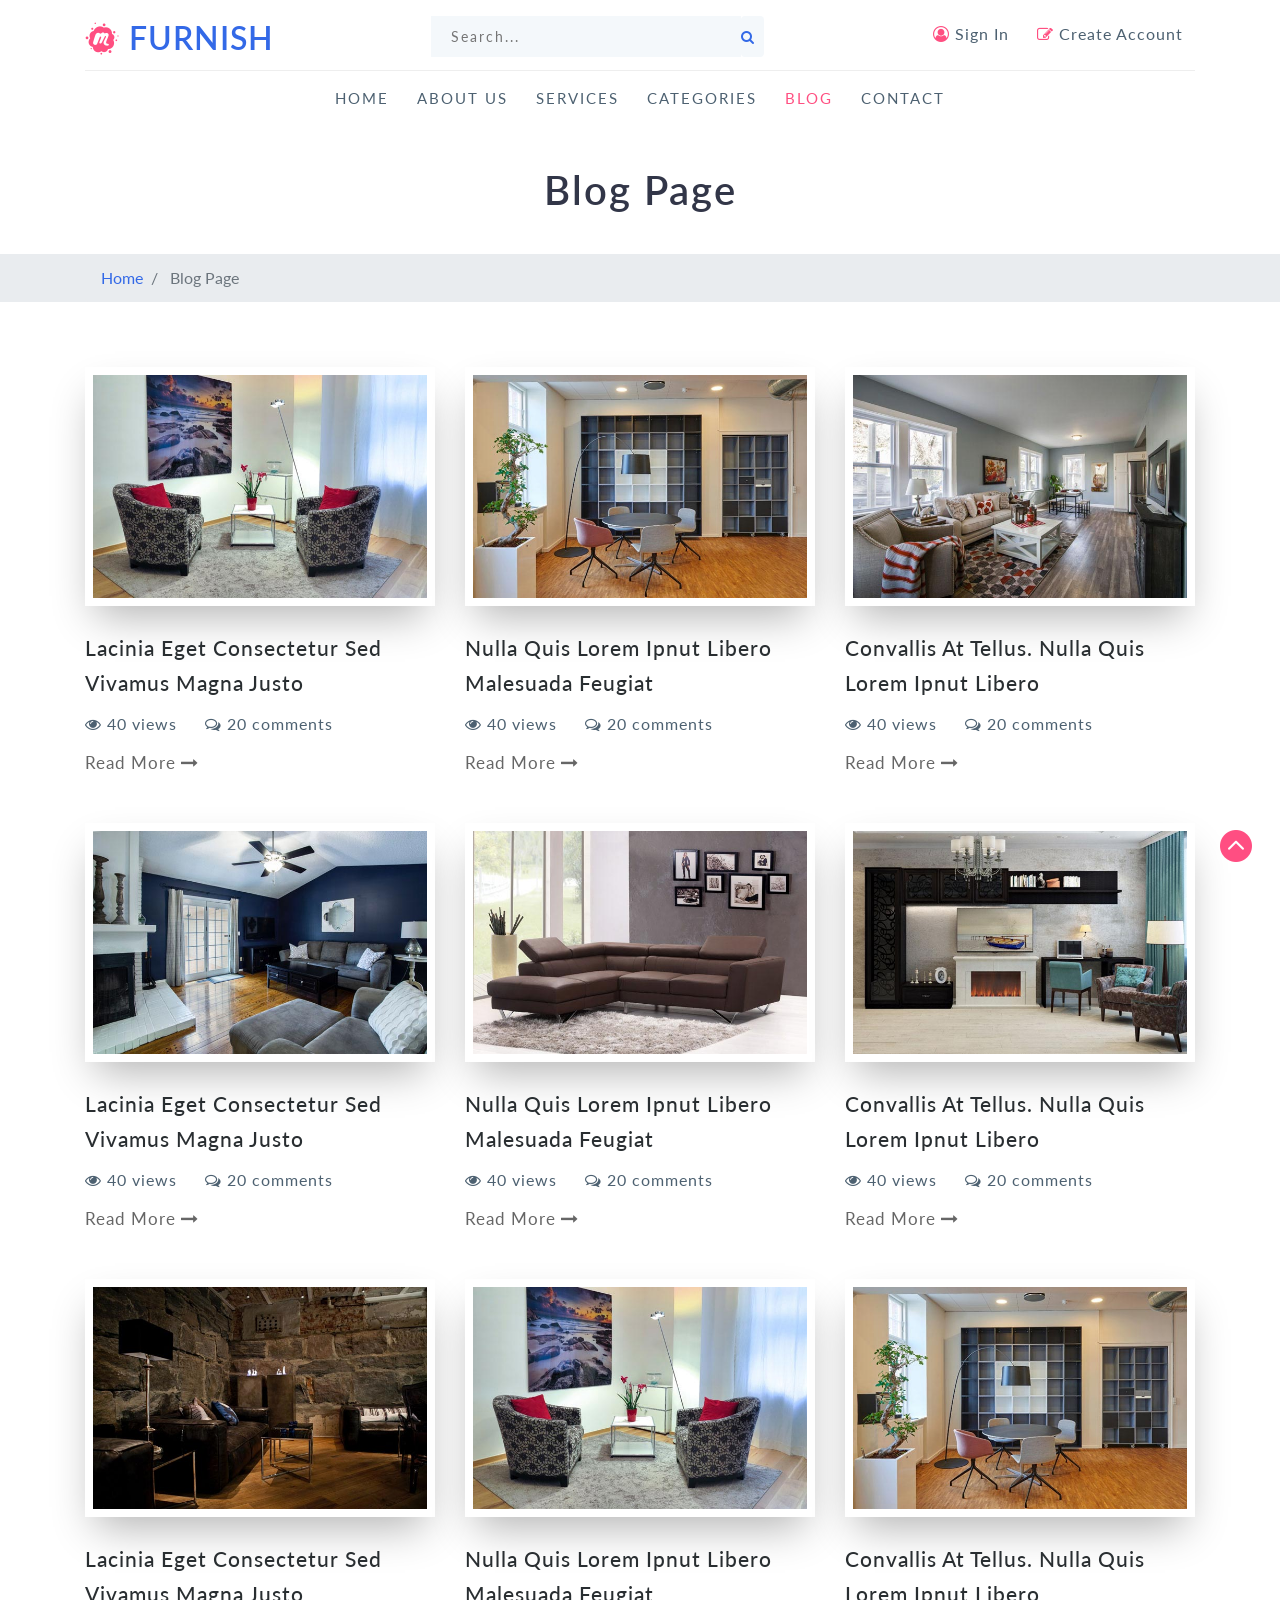
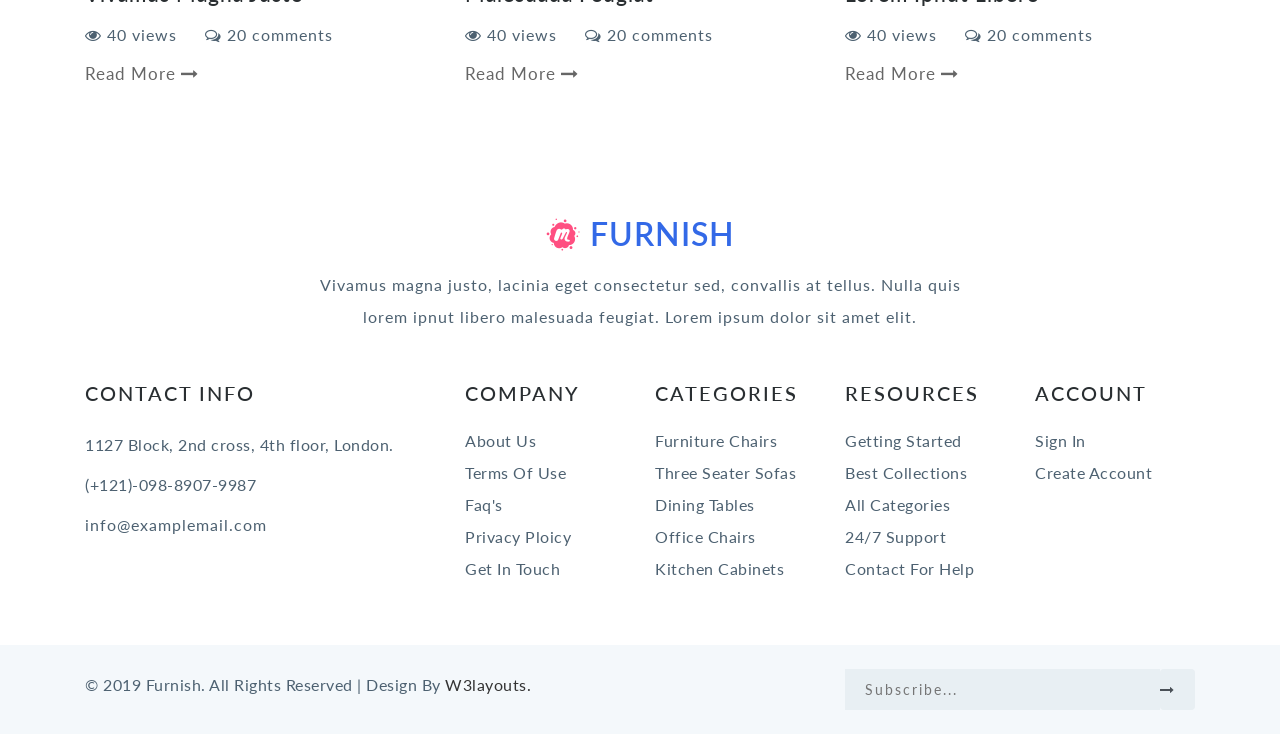
<file: Admin/Admintemp/blog.html>
<!--
author: W3layouts
author URL: http://w3layouts.com
License: Creative Commons Attribution 3.0 Unported
License URL: http://creativecommons.org/licenses/by/3.0/
-->
<!DOCTYPE html>
<html lang="en">
<head>
<title>Furnish Interior Category Flat Bootstrap Responsive Web Template | Blog :: w3layouts</title>
<meta name="viewport" content="width=device-width, initial-scale=1">
<meta charset="utf-8">
<meta name="keywords" content=" Furnish Responsive web template, Bootstrap Web Templates, Flat Web Templates, Android Compatible web template, 
Smartphone Compatible web template, free webdesigns for Nokia, Samsung, LG, SonyEricsson, Motorola web design" />

    <script>
        addEventListener("load", function () {
            setTimeout(hideURLbar, 0);
        }, false);

        function hideURLbar() {
            window.scrollTo(0, 1);
        }
    </script>
	
	<!-- css files -->
    <link href="css/bootstrap.css" rel='stylesheet' type='text/css' /><!-- bootstrap css -->
    <link href="css/style.css" rel='stylesheet' type='text/css' /><!-- custom css -->
    <link href="css/font-awesome.min.css" rel="stylesheet"><!-- fontawesome css -->
	<!-- //css files -->

	<!-- google fonts -->
	<link href="//fonts.googleapis.com/css?family=Lato:100,100i,300,300i,400,400i,700,700i,900,900i&amp;subset=latin-ext" rel="stylesheet">
	<!-- //google fonts -->
	
</head>
<body>
<!-- //header -->
<header class="py-sm-3 pt-3 pb-2" id="home">
	<div class="container">
		<!-- nav -->
		<div class="top d-md-flex">
			<div id="logo">
				<h1> <a href="index.html"><span class="fa fa-meetup"></span> Furnish</a></h1>
			</div>
			<div class="search-form mx-md-auto">
				<div class="n-right-w3ls">
					<form action="#" method="post" class="newsletter">
						<input class="search" type="text" placeholder="Search..." required="">
						<button class="form-control btn" value=""><span class="fa fa-search"></span></button>
					</form>
				</div>
			</div>
			<div class="forms mt-md-0 mt-2">
				<a href="login.html" class="btn"><span class="fa fa-user-circle-o"></span> Sign In</a>
				<a href="register.html" class="btn"><span class="fa fa-pencil-square-o"></span> Create Account</a>
			</div>
		</div>
		<nav class="text-center">
			<label for="drop" class="toggle"><span class="fa fa-bars"></span></label>
			<input type="checkbox" id="drop" />
			<ul class="menu">
				<li class="mr-lg-4 mr-2"><a href="index.html">Home</a></li>
				<li class="mr-lg-4 mr-2"><a href="about.html">About Us</a></li>
				<li class="mr-lg-4 mr-2"><a href="services.html">Services</a></li>
				<li class="mr-lg-4 mr-2"><a href="categories.html">Categories</a></li>
				<li class="mr-lg-4 mr-2 active"><a href="blog.html">Blog</a></li>
				<li class=""><a href="contact.html">Contact</a></li>
			</ul>
		</nav>
		<!-- //nav -->
	</div>
</header>
<!-- //header -->

<!-- inner banner -->
<section class="inner-banner">
	<div class="container">
		<h3 class="text-center">Blog Page</h3>
	</div>
</section>
<!-- //inner banner -->

<!-- page details -->
<div class="breadcrumb-agile">
	<div class="container">
		<ol class="breadcrumb">
			<li class="breadcrumb-item">
				<a href="index.html">Home</a>
			</li>
			<li class="breadcrumb-item active" aria-current="page"> Blog Page</li>
		</ol>
	</div>
</div>
<!-- //page details -->

<!-- Recent News -->
<section class="news py-5" id="news">
	<div class="container py-lg-3">
		<div class="row blog-grids">
			<div class="col-lg-4 col-md-6 newsgrid1">
				<img src="images/a1.jpg" alt="news image" class="img-fluid">
				<h4 class="mt-4"><a href="single.html">lacinia eget consectetur sed Vivamus magna justo</a></h4>
				<ul class="blog-info mt-2">
					<li class="mr-4"><span class="fa fa-eye"></span> 40 views</li>
					<li><span class="fa fa-comments-o"></span> 20 comments</li>
				</ul>
				<a href="single.html" class="read">Read More <span class="fa fa-long-arrow-right"></span></a>
			</div>
			<div class="col-lg-4 col-md-6 mt-md-0 mt-5 newsgrid2">
				<img src="images/blog1.jpg" alt="news image" class="img-fluid">
				<h4 class=" mt-4"><a href="single.html">Nulla quis lorem ipnut libero malesuada feugiat</a></h4>
				<ul class="blog-info mt-2">
					<li class="mr-4"><span class="fa fa-eye"></span> 40 views</li>
					<li><span class="fa fa-comments-o"></span> 20 comments</li>
				</ul>
				<a href="single.html" class="read">Read More <span class="fa fa-long-arrow-right"></span></a>
			</div>
			<div class="col-lg-4 col-md-6 mt-lg-0 mt-5 newsgrid2">
				<img src="images/blog2.jpg" alt="news image" class="img-fluid">
				<h4 class=" mt-4"><a href="single.html">Convallis at tellus. Nulla quis lorem ipnut libero</a></h4>
				<ul class="blog-info mt-2">
					<li class="mr-4"><span class="fa fa-eye"></span> 40 views</li>
					<li><span class="fa fa-comments-o"></span> 20 comments</li>
				</ul>
				<a href="single.html" class="read">Read More <span class="fa fa-long-arrow-right"></span></a>
			</div>
			
			<div class="col-lg-4 col-md-6 newsgrid1 mt-5">
				<img src="images/blog3.jpg" alt="news image" class="img-fluid">
				<h4 class="mt-4"><a href="single.html">lacinia eget consectetur sed Vivamus magna justo</a></h4>
				<ul class="blog-info mt-2">
					<li class="mr-4"><span class="fa fa-eye"></span> 40 views</li>
					<li><span class="fa fa-comments-o"></span> 20 comments</li>
				</ul>
				<a href="single.html" class="read">Read More <span class="fa fa-long-arrow-right"></span></a>
			</div>
			<div class="col-lg-4 col-md-6 mt-5 newsgrid2">
				<img src="images/blog4.jpg" alt="news image" class="img-fluid">
				<h4 class=" mt-4"><a href="single.html">Nulla quis lorem ipnut libero malesuada feugiat</a></h4>
				<ul class="blog-info mt-2">
					<li class="mr-4"><span class="fa fa-eye"></span> 40 views</li>
					<li><span class="fa fa-comments-o"></span> 20 comments</li>
				</ul>
				<a href="single.html" class="read">Read More <span class="fa fa-long-arrow-right"></span></a>
			</div>
			<div class="col-lg-4 col-md-6 mt-5 newsgrid2">
				<img src="images/blog5.jpg" alt="news image" class="img-fluid">
				<h4 class=" mt-4"><a href="single.html">Convallis at tellus. Nulla quis lorem ipnut libero</a></h4>
				<ul class="blog-info mt-2">
					<li class="mr-4"><span class="fa fa-eye"></span> 40 views</li>
					<li><span class="fa fa-comments-o"></span> 20 comments</li>
				</ul>
				<a href="single.html" class="read">Read More <span class="fa fa-long-arrow-right"></span></a>
			</div>
			<div class="col-lg-4 col-md-6 newsgrid1 mt-5">
				<img src="images/blog6.jpg" alt="news image" class="img-fluid">
				<h4 class="mt-4"><a href="single.html">lacinia eget consectetur sed Vivamus magna justo</a></h4>
				<ul class="blog-info mt-2">
					<li class="mr-4"><span class="fa fa-eye"></span> 40 views</li>
					<li><span class="fa fa-comments-o"></span> 20 comments</li>
				</ul>
				<a href="single.html" class="read">Read More <span class="fa fa-long-arrow-right"></span></a>
			</div>
			<div class="col-lg-4 col-md-6 mt-5 newsgrid2">
				<img src="images/a1.jpg" alt="news image" class="img-fluid">
				<h4 class=" mt-4"><a href="single.html">Nulla quis lorem ipnut libero malesuada feugiat</a></h4>
				<ul class="blog-info mt-2">
					<li class="mr-4"><span class="fa fa-eye"></span> 40 views</li>
					<li><span class="fa fa-comments-o"></span> 20 comments</li>
				</ul>
				<a href="single.html" class="read">Read More <span class="fa fa-long-arrow-right"></span></a>
			</div>
			<div class="col-lg-4 col-md-6 mt-5 newsgrid2">
				<img src="images/blog1.jpg" alt="news image" class="img-fluid">
				<h4 class=" mt-4"><a href="single.html">Convallis at tellus. Nulla quis lorem ipnut libero</a></h4>
				<ul class="blog-info mt-2">
					<li class="mr-4"><span class="fa fa-eye"></span> 40 views</li>
					<li><span class="fa fa-comments-o"></span> 20 comments</li>
				</ul>
				<a href="single.html" class="read">Read More <span class="fa fa-long-arrow-right"></span></a>
			</div>
		</div>		
	</div>
</section>
<!-- //Recent News -->	
			
<!-- footer -->
<footer class="footer py-5">
	<div class="container py-md-3">
		<div class="footer-grid_section text-center">
			<div class="footer-title mb-3">
				<h2> <a href="index.html"><span class="fa fa-meetup"></span> Furnish</a></h2>
			</div>
			<div class="footer-text">
				<p>Vivamus magna justo, lacinia eget consectetur sed, convallis at tellus. Nulla quis lorem ipnut libero malesuada feugiat.
				 Lorem ipsum dolor sit amet elit.</p>
			</div>
		</div>
		<div class="row mt-5">
			<div class="col-lg-4 mb-lg-0 mb-4 footer-top">
				<h4 class="mb-4 w3f_title text-uppercase">Contact Info</h4>
				<div class="footer-style-w3ls my-2">
					<p> 1127 Block, 2nd cross, 4th floor, London.</p>
				</div>
				<div class="footer-style-w3ls my-2">
					<p> (+121)-098-8907-9987</p>
				</div>
				<div class="footer-style-w3ls">
					<p> <a href="mailto:info@examplemail.com">info@examplemail.com</a></p>
				</div>
			</div>
			<div class="col-lg-2 col-md-3 col-6 footv3-left">
				<h4 class="mb-md-4 mb-3 w3f_title text-uppercase">Company</h4>
				<ul class="list-agileits">
					<li class="my-2">
						<a href="about.html">
							About Us
						</a>
					</li>
					<li class="mb-2">
						<a href="#">
							Terms of use
						</a>
					</li>
					<li class="my-2">
						<a href="#">
							Faq's
						</a>
					</li>
					<li class="my-2">
						<a href="#">
							Privacy Ploicy
						</a>
					</li>
					<li>
						<a href="contact.html">
							Get In Touch
						</a>
					</li>
				</ul>
			</div>
			<div class="col-lg-2 col-md-3 col-6">
				<h4 class="mb-md-4 mb-3 w3f_title text-uppercase">Categories</h4>
				<ul class="list-agileits">
					<li class="my-2">
						<a href="#">
							Furniture Chairs
						</a>
					</li>
					<li class="mb-2">
						<a href="#">
							Three Seater Sofas
						</a>
					</li>
					<li class="my-2">
						<a href="#">
							Dining Tables
						</a>
					</li>
					<li class="my-2">
						<a href="#">
							Office Chairs
						</a>
					</li>
					<li>
						<a href="#">
							Kitchen Cabinets
						</a>
					</li>
				</ul>
			</div>

			<div class="col-lg-2 col-md-3 col-6 mt-md-0 mt-sm-5 mt-4">
				<h4 class="mb-md-4 mb-3 w3f_title text-uppercase">Resources</h4>
				<ul class="list-agileits">
					<li class="my-2">
						<a href="#">
							Getting Started
						</a>
					</li>
					<li class="mb-2">
						<a href="#">
							Best Collections
						</a>
					</li>
					<li class="my-2">
						<a href="categories.html">
							All Categories
						</a>
					</li>
					<li class="my-2">
						<a href="#">
							24/7 Support
						</a>
					</li>
					<li>
						<a href="#">
							Contact for Help
						</a>
					</li>
				</ul>
			</div>
			
			<div class="col-lg-2 col-md-3 col-6 mt-md-0 mt-sm-5 mt-4">
				<h4 class="mb-md-4 mb-3 w3f_title text-uppercase">Account</h4>
				<ul class="list-agileits">
					<li class="my-2">
						<a href="login.html">
							Sign In
						</a>
					</li>
					<li class="">
						<a href="register.html">
							Create Account
						</a>
					</li>
				</ul>
			</div>
			
		</div>
	</div>
	<!-- //footer bottom -->
</footer>
<!-- //footer -->

<!-- copyright -->
<section class="copy-right py-4">
	<div class="container">
		<div class="row">
			<div class="col-md-8">
				<p class="">© 2019 Furnish. All rights reserved | Design by
					<a href="http://w3layouts.com"> W3layouts.</a>
				</p>
			</div>
			<div class="col-md-4 mt-md-0 mt-4">
				<div class="subscribe-form">
					<form action="#" method="post" class="newsletter">
						<input class="subscribe" type="text" placeholder="Subscribe..." required="">
						<button class="form-control btn" value=""><span class="fa fa-long-arrow-right"></span></button>
					</form>
				</div>
			</div>
		</div>
	</div>
</section>
<!-- copyright -->
<!-- move top icon -->
<a href="#home" class="move-top text-center"></a>
<!-- //move top icon -->
	
</body>
</html>
</file>
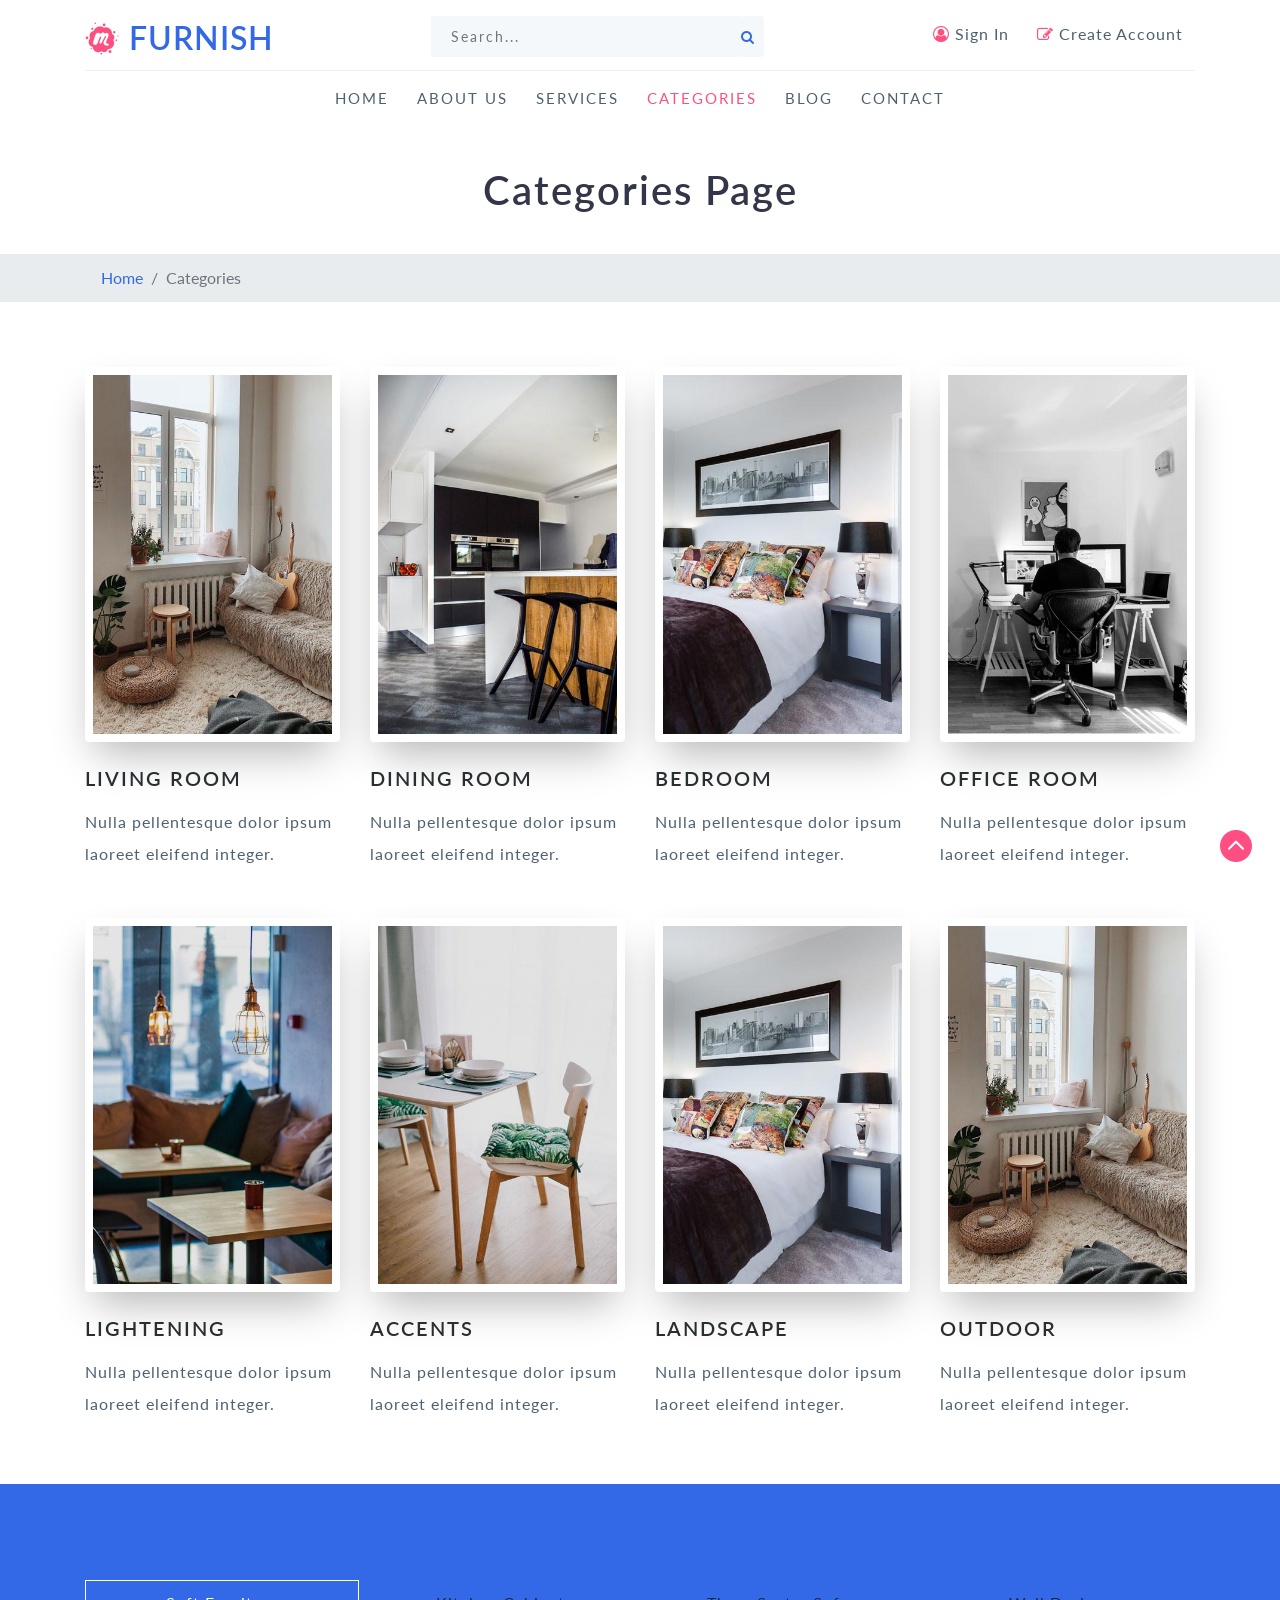
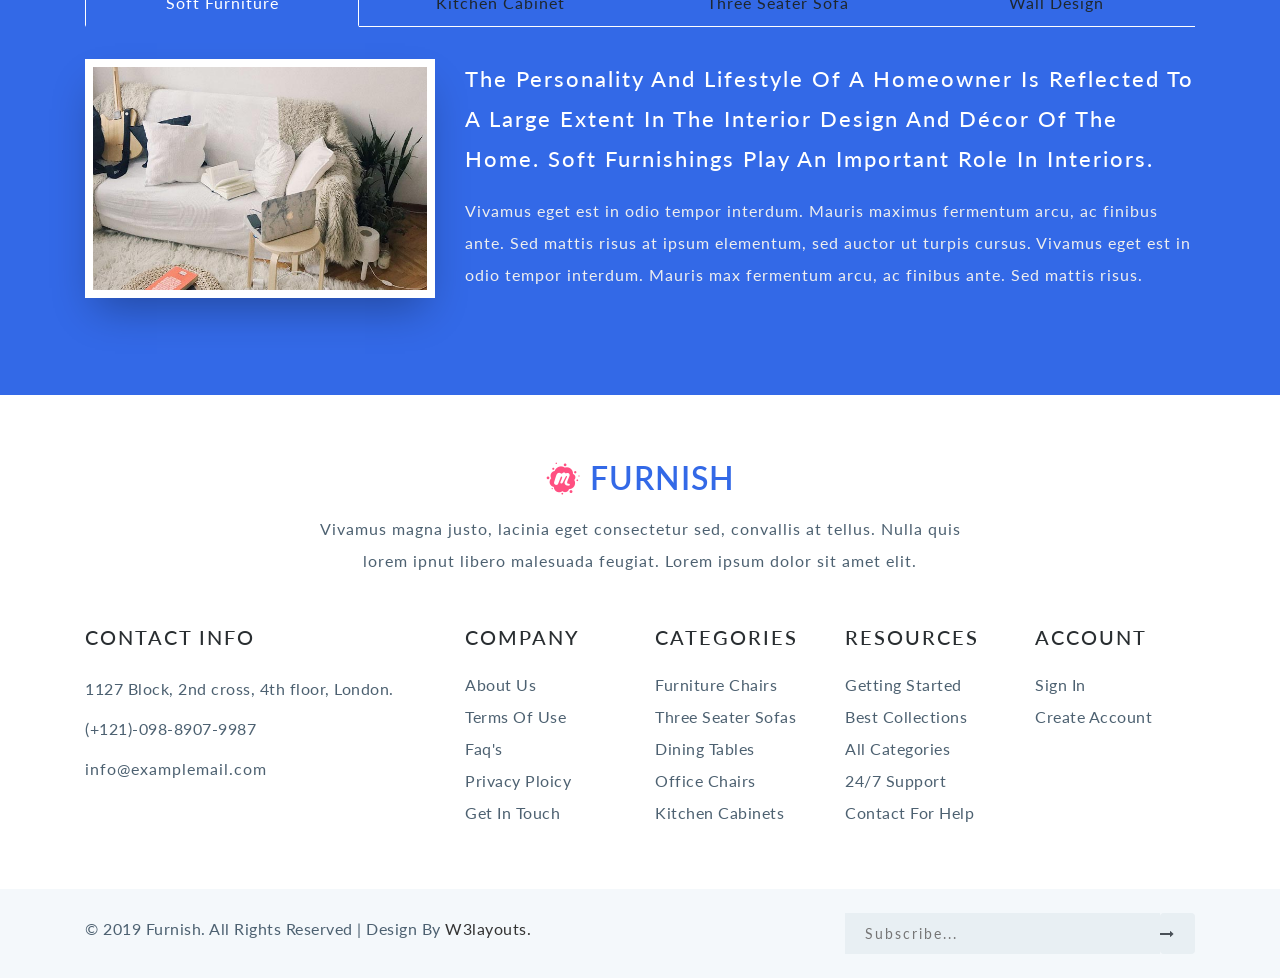
<file: Admin/Admintemp/categories.html>
<!--
author: W3layouts
author URL: http://w3layouts.com
License: Creative Commons Attribution 3.0 Unported
License URL: http://creativecommons.org/licenses/by/3.0/
-->
<!DOCTYPE html>
<html lang="en">
<head>
<title>Furnish Interior Category Flat Bootstrap Responsive Web Template | Categories :: w3layouts</title>
<meta name="viewport" content="width=device-width, initial-scale=1">
<meta charset="utf-8">
<meta name="keywords" content=" Furnish Responsive web template, Bootstrap Web Templates, Flat Web Templates, Android Compatible web template, 
Smartphone Compatible web template, free webdesigns for Nokia, Samsung, LG, SonyEricsson, Motorola web design" />

    <script>
        addEventListener("load", function () {
            setTimeout(hideURLbar, 0);
        }, false);

        function hideURLbar() {
            window.scrollTo(0, 1);
        }
    </script>
	
	<!-- css files -->
    <link href="css/bootstrap.css" rel='stylesheet' type='text/css' /><!-- bootstrap css -->
    <link href="css/style.css" rel='stylesheet' type='text/css' /><!-- custom css -->
    <link href="css/font-awesome.min.css" rel="stylesheet"><!-- fontawesome css -->
	<!-- //css files -->

	<!-- google fonts -->
	<link href="//fonts.googleapis.com/css?family=Lato:100,100i,300,300i,400,400i,700,700i,900,900i&amp;subset=latin-ext" rel="stylesheet">
	<!-- //google fonts -->
	
</head>
<body>
<!-- //header -->
<header class="py-sm-3 pt-3 pb-2" id="home">
	<div class="container">
		<!-- nav -->
		<div class="top d-md-flex">
			<div id="logo">
				<h1> <a href="index.html"><span class="fa fa-meetup"></span> Furnish</a></h1>
			</div>
			<div class="search-form mx-md-auto">
				<div class="n-right-w3ls">
					<form action="#" method="post" class="newsletter">
						<input class="search" type="text" placeholder="Search..." required="">
						<button class="form-control btn" value=""><span class="fa fa-search"></span></button>
					</form>
				</div>
			</div>
			<div class="forms mt-md-0 mt-2">
				<a href="login.html" class="btn"><span class="fa fa-user-circle-o"></span> Sign In</a>
				<a href="register.html" class="btn"><span class="fa fa-pencil-square-o"></span> Create Account</a>
			</div>
		</div>
		<nav class="text-center">
			<label for="drop" class="toggle"><span class="fa fa-bars"></span></label>
			<input type="checkbox" id="drop" />
			<ul class="menu">
				<li class="mr-lg-4 mr-2"><a href="index.html">Home</a></li>
				<li class="mr-lg-4 mr-2"><a href="about.html">About Us</a></li>
				<li class="mr-lg-4 mr-2"><a href="services.html">Services</a></li>
				<li class="mr-lg-4 mr-2 active"><a href="categories.html">Categories</a></li>
				<li class="mr-lg-4 mr-2"><a href="blog.html">Blog</a></li>
				<li class=""><a href="contact.html">Contact</a></li>
			</ul>
		</nav>
		<!-- //nav -->
	</div>
</header>
<!-- //header -->

<!-- inner banner -->
<section class="inner-banner">
	<div class="container">
		<h3 class="text-center">Categories Page</h3>
	</div>
</section>
<!-- //inner banner -->
<!-- page details -->
<div class="breadcrumb-agile">
	<div class="container">
		<ol class="breadcrumb">
			<li class="breadcrumb-item">
				<a href="index.html">Home</a>
			</li>
			<li class="breadcrumb-item active" aria-current="page">Categories</li>
		</ol>
	</div>
</div>
<!-- //page details -->


<!-- top categories -->
<section class="news py-5" id="news">
	<div class="container py-lg-3">
		<div class="row news-grids">
			<div class="col-lg-3 col-sm-6 newsgrid1">
				<img src="images/living-room.jpg" alt="news image" class="img-fluid">
				<h4 class="mt-4">Living Room</h4>
				<p class="mt-3">Nulla pellentesque dolor ipsum laoreet eleifend integer. </p>
			</div>
			<div class="col-lg-3 col-sm-6 mt-sm-0 mt-4 newsgrid2">
				<img src="images/dining-room.jpg" alt="news image" class="img-fluid">
				<h4 class=" mt-4">Dining Room</h4>
				<p class="mt-3">Nulla pellentesque dolor ipsum laoreet eleifend integer. </p>
			</div>
			<div class="col-lg-3 col-sm-6 newsgrid3 mt-lg-0 mt-4">
				<img src="images/bedrooom.jpg" alt="news image" class="img-fluid">
				<h4 class=" mt-4">Bedroom</h4>
				<p class="mt-3">Nulla pellentesque dolor ipsum laoreet eleifend integer. </p>
			</div>
			<div class="col-lg-3 col-sm-6 newsgrid3 mt-lg-0 mt-4">
				<img src="images/office-room.jpg" alt="news image" class="img-fluid">
				<h4 class=" mt-4">Office Room</h4>
				<p class="mt-3">Nulla pellentesque dolor ipsum laoreet eleifend integer. </p>
			</div>
			<div class="col-lg-3 col-sm-6 newsgrid1 mt-lg-5 mt-4">
				<img src="images/lightening.jpg" alt="news image" class="img-fluid">
				<h4 class="mt-4">Lightening</h4>
				<p class="mt-3">Nulla pellentesque dolor ipsum laoreet eleifend integer. </p>
			</div>
			<div class="col-lg-3 col-sm-6 mt-lg-5 mt-4 newsgrid2">
				<img src="images/accent.jpg" alt="news image" class="img-fluid">
				<h4 class=" mt-4">Accents</h4>
				<p class="mt-3">Nulla pellentesque dolor ipsum laoreet eleifend integer. </p>
			</div>
			<div class="col-lg-3 col-sm-6 newsgrid3 mt-lg-5 mt-4">
				<img src="images/bedrooom.jpg" alt="news image" class="img-fluid">
				<h4 class=" mt-4">Landscape</h4>
				<p class="mt-3">Nulla pellentesque dolor ipsum laoreet eleifend integer. </p>
			</div>
			<div class="col-lg-3 col-sm-6 newsgrid3 mt-lg-5 mt-4">
				<img src="images/living-room.jpg" alt="news image" class="img-fluid">
				<h4 class=" mt-4">Outdoor</h4>
				<p class="mt-3">Nulla pellentesque dolor ipsum laoreet eleifend integer. </p>
			</div>
		</div>		
	</div>
</section>
<!-- //top categories -->	

<!-- tabs -->
<section class="middile-sec py-5" id="tabs">
	<div class="container py-md-5">
		<div class="row">
			<div class="col-lg-12 middile-inner-con">
				<div class="tab-main mx-auto">

					<input id="tab1" type="radio" name="tabs" checked>
					<label for="tab1"> Soft Furniture</label>

					<input id="tab2" type="radio" name="tabs">
					<label for="tab2"> Kitchen Cabinet</label>

					<input id="tab3" type="radio" name="tabs">
					<label for="tab3"> Three Seater Sofa</label>
					
					<input id="tab4" type="radio" name="tabs">
					<label for="tab4"> Wall Design</label>

					<section id="content1">
						<div class="row">
							<div class="col-md-4">
								<img src="images/soft.jpg" class="img-fluid" alt="" />
							</div>
							<div class="col-md-8 mt-md-0 mt-4">
								<h5 class="mb-3 text-capitalize">The personality and lifestyle of a homeowner is reflected to a large extent in the interior design and décor of the home. Soft furnishings play an important role in interiors.</h5>	
								<p>Vivamus eget est in odio tempor interdum. Mauris maximus fermentum arcu, ac finibus ante. Sed mattis risus at ipsum elementum, sed auctor ut turpis cursus. Vivamus eget est in odio tempor interdum. Mauris max fermentum arcu, ac finibus ante. Sed mattis risus.</p>
							</div>
						</div>
					</section>

					<section id="content2">
						<div class="row">
							<div class="col-md-8">
								<h5 class="mb-3 text-capitalize">Kitchen cabinets are the built-in furniture installed in many kitchens for storage of food, cooking equipment, and often silverware and dishes for table service. </h5>
								<p>Mauris max fermentum arcu, ac finibus ante Vivamus eget est in odio sed tempor interdum. Mauris maximus fermentum arcu, ac finibus ante. Sed mattis risus at ipsum elementum, ut auctor turpis cursus ipsum dolor. Vivamus eget est in odio tempor interdum.</p>
							</div>
							<div class="col-md-4 mt-md-0 mt-4">
								<img src="images/kitchen.jpg" class="img-fluid" alt="" />
							</div>
						</div>
					</section>

					<section id="content3">
						<div class="row">
							<div class="col-md-4">
								<img src="images/sofa.jpg" class="img-fluid" alt="" />
							</div>
							<div class="col-md-8 mt-md-0 mt-4">
								<h5 class="mb-3 text-capitalize">The best decor for your living room are 3 Seater Sofas so choose wisely according to your home requirements. Explore our latest sofa designs. </h5>
								<p>Aac finibus ante. Sed mattis risus at ipsum Vivamus eget est in odio tempor interdumet sed. Mauris maximus fermentum arcu, ac finibus ante. Sed mattis risus at ipsum elementum, ut auctor turpis cursus. Mauris maximus fermentum arcu, ac finibus ante lorem ipsum.</p>
							</div>
						</div>
					</section>
					
					<section id="content4">
						<div class="row">
							<div class="col-md-8">
								<h5 class="mb-3 text-capitalize">wooden walls are a desirable, but not always economical, option. Keep the warmth and glow of wood inside your home. </h5>
								<p>Mauris max fermentum arcu, ac finibus ante Vivamus eget est in odio sed tempor interdum. Mauris maximus fermentum arcu, ac finibus ante. Sed mattis risus at ipsum elementum, ut auctor turpis cursus ipsum dolor. Vivamus eget est in odio tempor interdum.</p>
							</div>
							<div class="col-md-4 mt-md-0 mt-4">
								<img src="images/wall.jpg" class="img-fluid" alt="" />
							</div>
						</div>
					</section>

				</div>
			</div>
			<div class="col-lg-6 about-img mt-lg-0 mt-4">
			</div>
		</div>
	</div>
</section>
<!--//tabs -->

<!-- footer -->
<footer class="footer py-5">
	<div class="container py-md-3">
		<div class="footer-grid_section text-center">
			<div class="footer-title mb-3">
				<h2> <a href="index.html"><span class="fa fa-meetup"></span> Furnish</a></h2>
			</div>
			<div class="footer-text">
				<p>Vivamus magna justo, lacinia eget consectetur sed, convallis at tellus. Nulla quis lorem ipnut libero malesuada feugiat.
				 Lorem ipsum dolor sit amet elit.</p>
			</div>
		</div>
		<div class="row mt-5">
			<div class="col-lg-4 mb-lg-0 mb-4 footer-top">
				<h4 class="mb-4 w3f_title text-uppercase">Contact Info</h4>
				<div class="footer-style-w3ls my-2">
					<p> 1127 Block, 2nd cross, 4th floor, London.</p>
				</div>
				<div class="footer-style-w3ls my-2">
					<p> (+121)-098-8907-9987</p>
				</div>
				<div class="footer-style-w3ls">
					<p> <a href="mailto:info@examplemail.com">info@examplemail.com</a></p>
				</div>
			</div>
			<div class="col-lg-2 col-md-3 col-6 footv3-left">
				<h4 class="mb-md-4 mb-3 w3f_title text-uppercase">Company</h4>
				<ul class="list-agileits">
					<li class="my-2">
						<a href="about.html">
							About Us
						</a>
					</li>
					<li class="mb-2">
						<a href="#">
							Terms of use
						</a>
					</li>
					<li class="my-2">
						<a href="#">
							Faq's
						</a>
					</li>
					<li class="my-2">
						<a href="#">
							Privacy Ploicy
						</a>
					</li>
					<li>
						<a href="contact.html">
							Get In Touch
						</a>
					</li>
				</ul>
			</div>
			<div class="col-lg-2 col-md-3 col-6">
				<h4 class="mb-md-4 mb-3 w3f_title text-uppercase">Categories</h4>
				<ul class="list-agileits">
					<li class="my-2">
						<a href="#">
							Furniture Chairs
						</a>
					</li>
					<li class="mb-2">
						<a href="#">
							Three Seater Sofas
						</a>
					</li>
					<li class="my-2">
						<a href="#">
							Dining Tables
						</a>
					</li>
					<li class="my-2">
						<a href="#">
							Office Chairs
						</a>
					</li>
					<li>
						<a href="#">
							Kitchen Cabinets
						</a>
					</li>
				</ul>
			</div>

			<div class="col-lg-2 col-md-3 col-6 mt-md-0 mt-sm-5 mt-4">
				<h4 class="mb-md-4 mb-3 w3f_title text-uppercase">Resources</h4>
				<ul class="list-agileits">
					<li class="my-2">
						<a href="#">
							Getting Started
						</a>
					</li>
					<li class="mb-2">
						<a href="#">
							Best Collections
						</a>
					</li>
					<li class="my-2">
						<a href="categories.html">
							All Categories
						</a>
					</li>
					<li class="my-2">
						<a href="#">
							24/7 Support
						</a>
					</li>
					<li>
						<a href="#">
							Contact for Help
						</a>
					</li>
				</ul>
			</div>
			
			<div class="col-lg-2 col-md-3 col-6 mt-md-0 mt-sm-5 mt-4">
				<h4 class="mb-md-4 mb-3 w3f_title text-uppercase">Account</h4>
				<ul class="list-agileits">
					<li class="my-2">
						<a href="login.html">
							Sign In
						</a>
					</li>
					<li class="">
						<a href="register.html">
							Create Account
						</a>
					</li>
				</ul>
			</div>
			
		</div>
	</div>
	<!-- //footer bottom -->
</footer>
<!-- //footer -->

<!-- copyright -->
<section class="copy-right py-4">
	<div class="container">
		<div class="row">
			<div class="col-md-8">
				<p class="">© 2019 Furnish. All rights reserved | Design by
					<a href="http://w3layouts.com"> W3layouts.</a>
				</p>
			</div>
			<div class="col-md-4 mt-md-0 mt-4">
				<div class="subscribe-form">
					<form action="#" method="post" class="newsletter">
						<input class="subscribe" type="text" placeholder="Subscribe..." required="">
						<button class="form-control btn" value=""><span class="fa fa-long-arrow-right"></span></button>
					</form>
				</div>
			</div>
		</div>
	</div>
</section>
<!-- copyright -->

<!-- move top icon -->
<a href="#home" class="move-top text-center"></a>
<!-- //move top icon -->
	
</body>
</html>
</file>
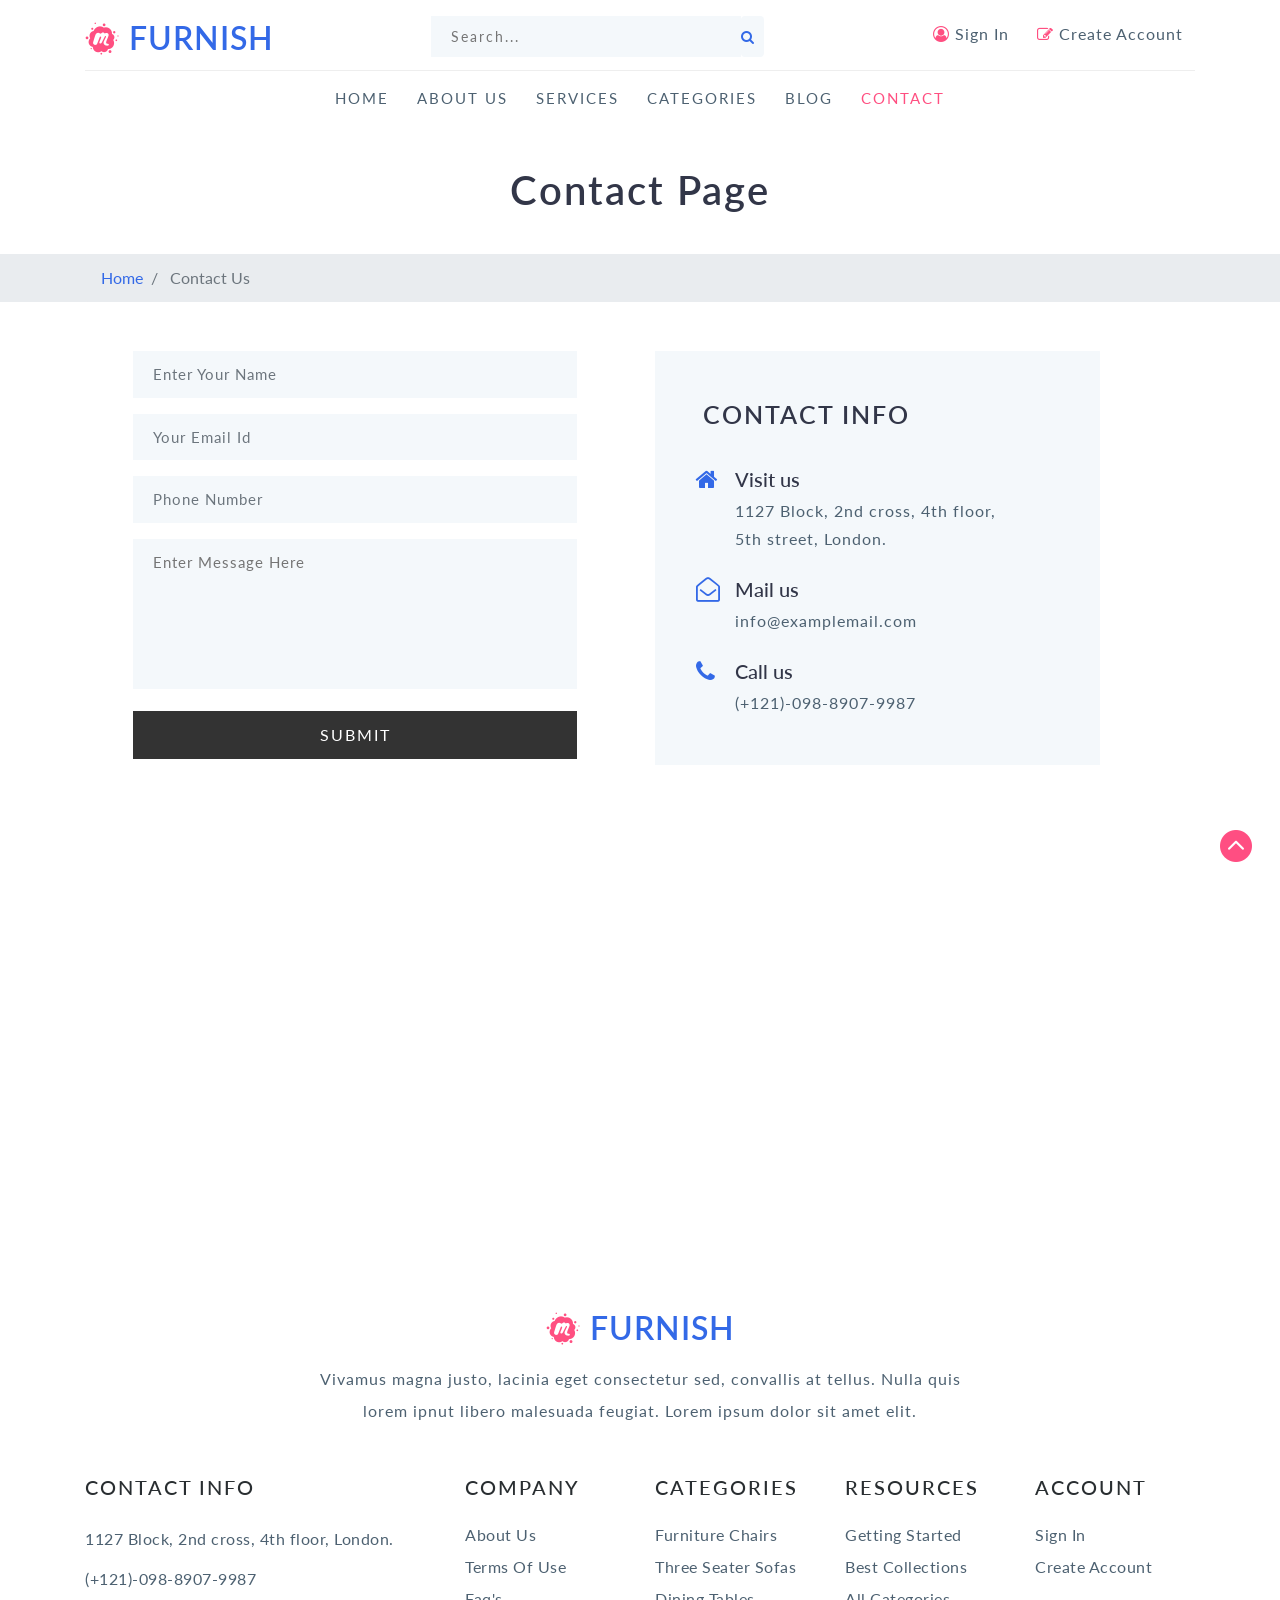
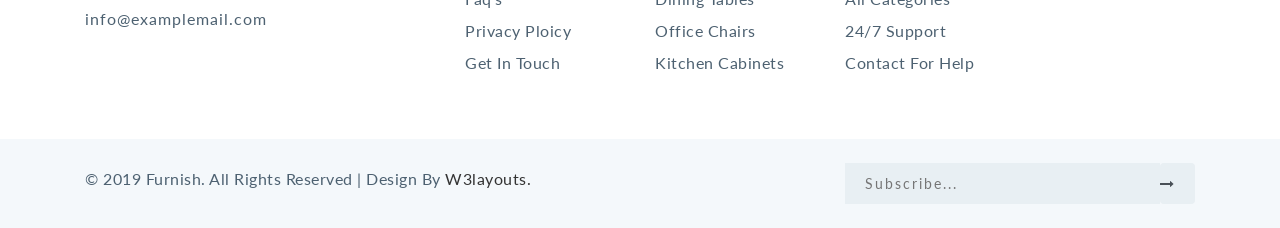
<file: Admin/Admintemp/contact.html>
<!--
author: W3layouts
author URL: http://w3layouts.com
License: Creative Commons Attribution 3.0 Unported
License URL: http://creativecommons.org/licenses/by/3.0/
-->
<!DOCTYPE html>
<html lang="en">
<head>
<title>Furnish Interior Category Flat Bootstrap Responsive Web Template | Contact :: w3layouts</title>
<meta name="viewport" content="width=device-width, initial-scale=1">
<meta charset="utf-8">
<meta name="keywords" content=" Furnish Responsive web template, Bootstrap Web Templates, Flat Web Templates, Android Compatible web template, 
Smartphone Compatible web template, free webdesigns for Nokia, Samsung, LG, SonyEricsson, Motorola web design" />

    <script>
        addEventListener("load", function () {
            setTimeout(hideURLbar, 0);
        }, false);

        function hideURLbar() {
            window.scrollTo(0, 1);
        }
    </script>
	
	<!-- css files -->
    <link href="css/bootstrap.css" rel='stylesheet' type='text/css' /><!-- bootstrap css -->
    <link href="css/style.css" rel='stylesheet' type='text/css' /><!-- custom css -->
    <link href="css/font-awesome.min.css" rel="stylesheet"><!-- fontawesome css -->
	<!-- //css files -->

	<!-- google fonts -->
	<link href="//fonts.googleapis.com/css?family=Lato:100,100i,300,300i,400,400i,700,700i,900,900i&amp;subset=latin-ext" rel="stylesheet">
	<!-- //google fonts -->
	
</head>
<body>
<!-- //header -->
<header class="py-sm-3 pt-3 pb-2" id="home">
	<div class="container">
		<!-- nav -->
		<div class="top d-md-flex">
			<div id="logo">
				<h1> <a href="index.html"><span class="fa fa-meetup"></span> Furnish</a></h1>
			</div>
			<div class="search-form mx-md-auto">
				<div class="n-right-w3ls">
					<form action="#" method="post" class="newsletter">
						<input class="search" type="text" placeholder="Search..." required="">
						<button class="form-control btn" value=""><span class="fa fa-search"></span></button>
					</form>
				</div>
			</div>
			<div class="forms mt-md-0 mt-2">
				<a href="login.html" class="btn"><span class="fa fa-user-circle-o"></span> Sign In</a>
				<a href="register.html" class="btn"><span class="fa fa-pencil-square-o"></span> Create Account</a>
			</div>
		</div>
		<nav class="text-center">
			<label for="drop" class="toggle"><span class="fa fa-bars"></span></label>
			<input type="checkbox" id="drop" />
			<ul class="menu">
				<li class="mr-lg-4 mr-2"><a href="index.html">Home</a></li>
				<li class="mr-lg-4 mr-2"><a href="about.html">About Us</a></li>
				<li class="mr-lg-4 mr-2"><a href="services.html">Services</a></li>
				<li class="mr-lg-4 mr-2"><a href="categories.html">Categories</a></li>
				<li class="mr-lg-4 mr-2"><a href="blog.html">Blog</a></li>
				<li class="active"><a href="contact.html">Contact</a></li>
			</ul>
		</nav>
		<!-- //nav -->
	</div>
</header>
<!-- //header -->

<!-- inner banner -->
<section class="inner-banner">
	<div class="container">
		<h3 class="text-center">Contact Page</h3>
	</div>
</section>
<!-- //inner banner -->

<!-- page details -->
<div class="breadcrumb-agile">
	<div class="container">
		<ol class="breadcrumb">
			<li class="breadcrumb-item">
				<a href="index.html">Home</a>
			</li>
			<li class="breadcrumb-item active" aria-current="page"> Contact Us</li>
		</ol>
	</div>
</div>
<!-- //page details -->

<!-- contact -->
<section class="contact py-5">
	<!-- contact content -->
	<div class="contact-cont pb-3">
		<div class="container">
			<div class="row mail-w3l-w3pvt-">
				<div class="col-lg-6">
					<div class="w3pvt-info_mail_grid_right">
						<form action="#" method="post">
							<div class="form-group">
								<input type="text" name="Name" class="form-control" placeholder="Enter Your Name" required="">
							</div>
							<div class="form-group">
								<input type="email" name="Email" class="form-control" placeholder="Your Email Id" required="">
							</div>
							<div class="form-group">
								<input type="text" name="phone" class="form-control" placeholder="Phone Number" required="">
							</div>
							<div class="form-group">
								<textarea name="Message" placeholder="Enter Message Here" required=""></textarea>
							</div>
							<button type="submit" class="btn">Submit</button>
						</form>
					</div>
				</div>
				<div class="col-lg-5 mt-lg-0 mt-5">
					<div class="contact-left-w3ls">
						<h3>Contact Info</h3>
						<div class="row visit">
							<div class="col-md-1 col-sm-2 col-2 contact-icon-wthree  pl-2 pr-0">
								<span class="fa fa-home" aria-hidden="true"></span>
							</div>
							<div class="col-md-11 col-sm-10 col-10 contact-text-w3pvt-info">
								<h4>Visit us</h4>
								<p>1127 Block, 2nd cross, 4th floor,
								<br>5th street, London.</p>
							</div>
						</div>
						<div class="row mail-w3 my-4">
							<div class="col-md-1 col-sm-2 col-2 contact-icon-wthree pl-2 pr-0">
								<span class="fa fa-envelope-open-o" aria-hidden="true"></span>
							</div>
							<div class="col-md-11 col-sm-10 col-10 contact-text-w3pvt-info">
								<h4>Mail us</h4>
								<p><a href="mailto:info@examplemail.com">info@examplemail.com</a></p>
							</div>
						</div>
						<div class="row call">
							<div class="col-md-1 col-sm-2 col-2 contact-icon-wthree pl-2 pr-0">
								<span class="fa fa-phone" aria-hidden="true"></span>
							</div>
							<div class="col-md-11 col-sm-10 col-10 contact-text-w3pvt-info">
								<h4>Call us</h4>
								<p>(+121)-098-8907-9987</p>
							</div>
						</div>
					</div>
				</div>
			</div>
		</div>
	</div>
	<!-- //contact content -->
</section>
<!-- //contact -->

<!-- map -->
<div class="map p-2">
	<iframe src="https://www.google.com/maps/embed?pb=!1m18!1m12!1m3!1d100949.24429313939!2d-122.44206553967531!3d37.75102885910819!2m3!1f0!2f0!3f0!3m2!1i1024!2i768!4f13.1!3m3!1m2!1s0x80859a6d00690021%3A0x4a501367f076adff!2sSan+Francisco%2C+CA%2C+USA!5e0!3m2!1sen!2sin!4v1472190196783"
	 class="map" style="border:0" allowfullscreen=""></iframe>
</div>
<!-- //map -->

<!-- footer -->
<footer class="footer py-5">
	<div class="container py-md-3">
		<div class="footer-grid_section text-center">
			<div class="footer-title mb-3">
				<h2> <a href="index.html"><span class="fa fa-meetup"></span> Furnish</a></h2>
			</div>
			<div class="footer-text">
				<p>Vivamus magna justo, lacinia eget consectetur sed, convallis at tellus. Nulla quis lorem ipnut libero malesuada feugiat.
				 Lorem ipsum dolor sit amet elit.</p>
			</div>
		</div>
		<div class="row mt-5">
			<div class="col-lg-4 mb-lg-0 mb-4 footer-top">
				<h4 class="mb-4 w3f_title text-uppercase">Contact Info</h4>
				<div class="footer-style-w3ls my-2">
					<p> 1127 Block, 2nd cross, 4th floor, London.</p>
				</div>
				<div class="footer-style-w3ls my-2">
					<p> (+121)-098-8907-9987</p>
				</div>
				<div class="footer-style-w3ls">
					<p> <a href="mailto:info@examplemail.com">info@examplemail.com</a></p>
				</div>
			</div>
			<div class="col-lg-2 col-md-3 col-6 footv3-left">
				<h4 class="mb-md-4 mb-3 w3f_title text-uppercase">Company</h4>
				<ul class="list-agileits">
					<li class="my-2">
						<a href="about.html">
							About Us
						</a>
					</li>
					<li class="mb-2">
						<a href="#">
							Terms of use
						</a>
					</li>
					<li class="my-2">
						<a href="#">
							Faq's
						</a>
					</li>
					<li class="my-2">
						<a href="#">
							Privacy Ploicy
						</a>
					</li>
					<li>
						<a href="contact.html">
							Get In Touch
						</a>
					</li>
				</ul>
			</div>
			<div class="col-lg-2 col-md-3 col-6">
				<h4 class="mb-md-4 mb-3 w3f_title text-uppercase">Categories</h4>
				<ul class="list-agileits">
					<li class="my-2">
						<a href="#">
							Furniture Chairs
						</a>
					</li>
					<li class="mb-2">
						<a href="#">
							Three Seater Sofas
						</a>
					</li>
					<li class="my-2">
						<a href="#">
							Dining Tables
						</a>
					</li>
					<li class="my-2">
						<a href="#">
							Office Chairs
						</a>
					</li>
					<li>
						<a href="#">
							Kitchen Cabinets
						</a>
					</li>
				</ul>
			</div>

			<div class="col-lg-2 col-md-3 col-6 mt-md-0 mt-sm-5 mt-4">
				<h4 class="mb-md-4 mb-3 w3f_title text-uppercase">Resources</h4>
				<ul class="list-agileits">
					<li class="my-2">
						<a href="#">
							Getting Started
						</a>
					</li>
					<li class="mb-2">
						<a href="#">
							Best Collections
						</a>
					</li>
					<li class="my-2">
						<a href="categories.html">
							All Categories
						</a>
					</li>
					<li class="my-2">
						<a href="#">
							24/7 Support
						</a>
					</li>
					<li>
						<a href="#">
							Contact for Help
						</a>
					</li>
				</ul>
			</div>
			
			<div class="col-lg-2 col-md-3 col-6 mt-md-0 mt-sm-5 mt-4">
				<h4 class="mb-md-4 mb-3 w3f_title text-uppercase">Account</h4>
				<ul class="list-agileits">
					<li class="my-2">
						<a href="login.html">
							Sign In
						</a>
					</li>
					<li class="">
						<a href="register.html">
							Create Account
						</a>
					</li>
				</ul>
			</div>
			
		</div>
	</div>
	<!-- //footer bottom -->
</footer>
<!-- //footer -->

<!-- copyright -->
<section class="copy-right py-4">
	<div class="container">
		<div class="row">
			<div class="col-md-8">
				<p class="">© 2019 Furnish. All rights reserved | Design by
					<a href="http://w3layouts.com"> W3layouts.</a>
				</p>
			</div>
			<div class="col-md-4 mt-md-0 mt-4">
				<div class="subscribe-form">
					<form action="#" method="post" class="newsletter">
						<input class="subscribe" type="text" placeholder="Subscribe..." required="">
						<button class="form-control btn" value=""><span class="fa fa-long-arrow-right"></span></button>
					</form>
				</div>
			</div>
		</div>
	</div>
</section>
<!-- copyright -->
<!-- move top icon -->
<a href="#home" class="move-top text-center"></a>
<!-- //move top icon -->
	
</body>
</html>
</file>
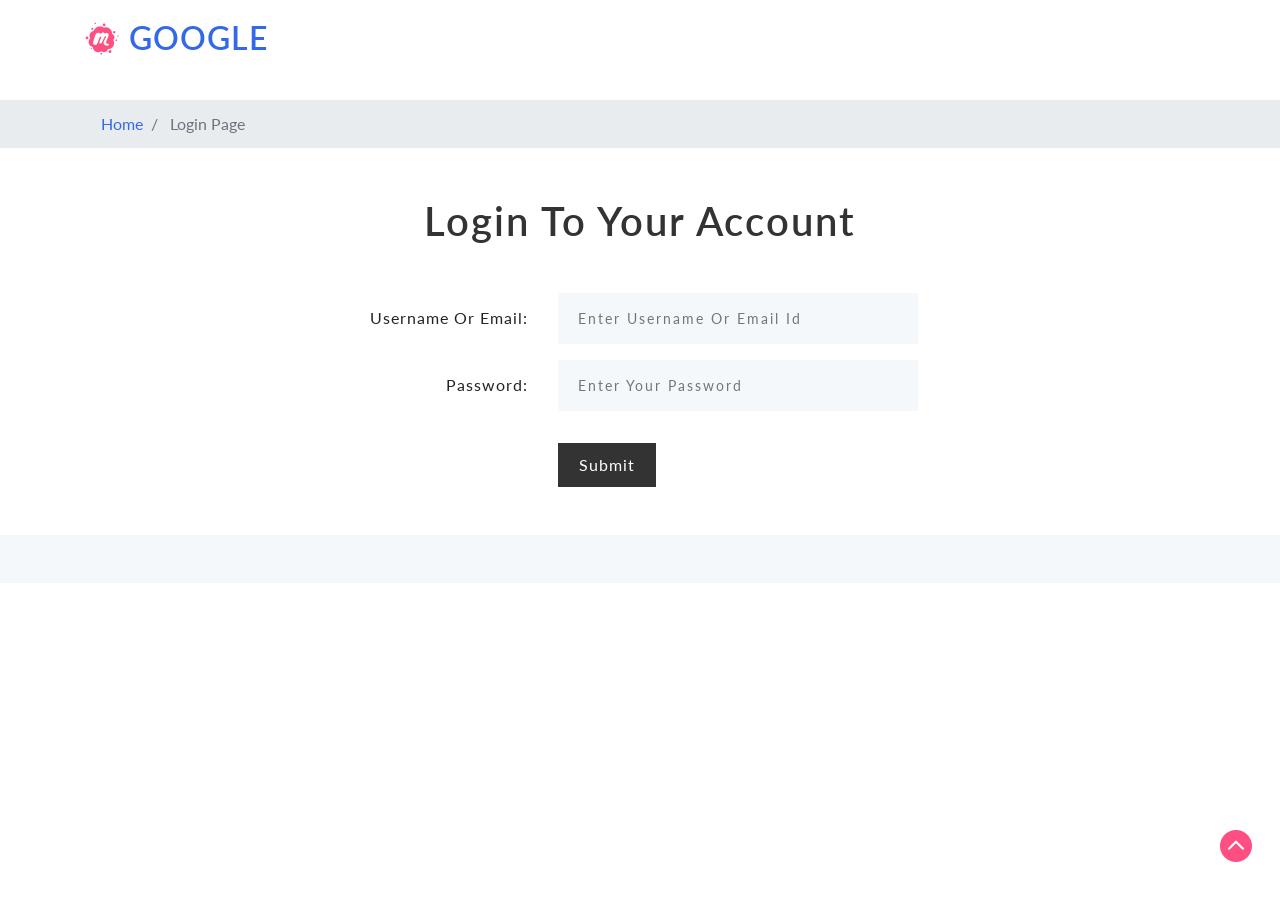
<file: Admin/Admintemp/login.html>
﻿<!--
author: W3layouts
author URL: http://w3layouts.com
License: Creative Commons Attribution 3.0 Unported
License URL: http://creativecommons.org/licenses/by/3.0/
-->
<!DOCTYPE html>
<html lang="en">
<head>
<title>Furnish Interior Category Flat Bootstrap Responsive Web Template | Login Page :: w3layouts</title>
<meta name="viewport" content="width=device-width, initial-scale=1">
<meta charset="utf-8">
<meta name="keywords" content=" Furnish Responsive web template, Bootstrap Web Templates, Flat Web Templates, Android Compatible web template, 
Smartphone Compatible web template, free webdesigns for Nokia, Samsung, LG, SonyEricsson, Motorola web design" />

    <script>
        addEventListener("load", function () {
            setTimeout(hideURLbar, 0);
        }, false);

        function hideURLbar() {
            window.scrollTo(0, 1);
        }
    </script>
	
	<!-- css files -->
    <link href="css/bootstrap.css" rel='stylesheet' type='text/css' /><!-- bootstrap css -->
    <link href="css/style.css" rel='stylesheet' type='text/css' /><!-- custom css -->
    <link href="css/font-awesome.min.css" rel="stylesheet"><!-- fontawesome css -->
	<!-- //css files -->

	<!-- google fonts -->
	<link href="//fonts.googleapis.com/css?family=Lato:100,100i,300,300i,400,400i,700,700i,900,900i&amp;subset=latin-ext" rel="stylesheet">
	<!-- //google fonts -->
	
</head>
<body>
<!-- //header -->
<header class="py-sm-3 pt-3 pb-2" id="home">
	<div class="container">
		<!-- nav -->
		<div class="top d-md-flex">
			<div id="logo">
				<h1> <a href="index.html"><span class="fa fa-meetup"></span> Google</a></h1>
			</div>
			<!--<div class="search-form mx-md-auto">
				<div class="n-right-w3ls">
					<form action="#" method="post" class="newsletter">
						<input class="search" type="text" placeholder="Search..." required="">
						<button class="form-control btn" value=""><span class="fa fa-search"></span></button>
					</form>
				</div>
			</div>-->
			<!--<div class="forms mt-md-0 mt-2">
				<a href="login.html" class="btn"><span class="fa fa-user-circle-o"></span> Sign In</a>
				<a href="register.html" class="btn"><span class="fa fa-pencil-square-o"></span> Create Account</a>
			</div>-->
		</div>
		<!--<nav class="text-center">
			<label for="drop" class="toggle"><span class="fa fa-bars"></span></label>
			<input type="checkbox" id="drop" />
			<ul class="menu">
				<li class="mr-lg-4 mr-2"><a href="index.html">Home</a></li>
				<li class="mr-lg-4 mr-2"><a href="about.html">About Us</a></li>
				<li class="mr-lg-4 mr-2"><a href="services.html">Services</a></li>
				<li class="mr-lg-4 mr-2"><a href="categories.html">Categories</a></li>
				<li class="mr-lg-4 mr-2"><a href="blog.html">Blog</a></li>
				<li class=""><a href="contact.html">Contact</a></li>
			</ul>
		</nav>-->
		<!-- //nav -->
	</div>
</header>
<!-- //header -->

<!-- inner banner -->
<section class="inner-banner">
	<div class="container">
	</div>
</section>
<!-- //inner banner -->

<!-- page details -->
<div class="breadcrumb-agile mt-4">
	<div class="container">
		<ol class="breadcrumb">
			<li class="breadcrumb-item">
				<a href="../../Home/Home.aspx">Home</a>
			</li>
			<li class="breadcrumb-item active" aria-current="page"> Login Page</li>
		</ol>
	</div>
</div>
<!-- //page details -->

<!-- login -->
<section class="login py-5">
	<div class="container">
		<h3 class="heading mb-sm-5 mb-4 text-center">Login To Your Account</h3>
		
		<div class="login-form">
			<form action="#" method="post">
				<div class="row">
					<div class="col-md-4 text-md-right">
						<label>Username or email:</label>
					</div>
					<div class="col-md-8">
						<input type="text" placeholder="enter username or email id" required="">
					</div>
				</div>
				<div class="row mt-3">
					<div class="col-md-4 text-md-right">
						<label>Password:</label>
					</div>
					<div class="col-md-8">
						<input type="password" placeholder="Enter your Password" required="">
					</div>
				</div>
				<div class="row mt-3">
					<!--<div class="col-md-4 text-md-right">
						<label class="checkbox"><input type="checkbox" name="checkbox" checked=""> Remember Me</label>
					</div>-->
					<!--<div class="col-md-8">
						<a href="#">Forgot Your Password?</a>
					</div>-->
				</div>
				<div class="row mt-3">
					<div class="col-md-8 offset-md-4">
						<button class="btn">Submit</button>
					</div>
				</div>
			</form>
		</div>
		
	</div>
</section>
<!-- //login -->

<!-- footer -->
<!--<footer class="footer py-5">
	<div class="container py-md-3">
		<div class="footer-grid_section text-center">
			<div class="footer-title mb-3">
				<h2> <a href="index.html"><span class="fa fa-meetup"></span> Furnish</a></h2>
			</div>
			<div class="footer-text">
				<p>Vivamus magna justo, lacinia eget consectetur sed, convallis at tellus. Nulla quis lorem ipnut libero malesuada feugiat.
				 Lorem ipsum dolor sit amet elit.</p>
			</div>
		</div>
		<div class="row mt-5">
			<div class="col-lg-4 mb-lg-0 mb-4 footer-top">
				<h4 class="mb-4 w3f_title text-uppercase">Contact Info</h4>
				<div class="footer-style-w3ls my-2">
					<p> 1127 Block, 2nd cross, 4th floor, London.</p>
				</div>
				<div class="footer-style-w3ls my-2">
					<p> (+121)-098-8907-9987</p>
				</div>
				<div class="footer-style-w3ls">
					<p> <a href="mailto:info@examplemail.com">info@examplemail.com</a></p>
				</div>
			</div>
			<div class="col-lg-2 col-md-3 col-6 footv3-left">
				<h4 class="mb-md-4 mb-3 w3f_title text-uppercase">Company</h4>
				<ul class="list-agileits">
					<li class="my-2">
						<a href="about.html">
							About Us
						</a>
					</li>
					<li class="mb-2">
						<a href="#">
							Terms of use
						</a>
					</li>
					<li class="my-2">
						<a href="#">
							Faq's
						</a>
					</li>
					<li class="my-2">
						<a href="#">
							Privacy Ploicy
						</a>
					</li>
					<li>
						<a href="contact.html">
							Get In Touch
						</a>
					</li>
				</ul>
			</div>
			<div class="col-lg-2 col-md-3 col-6">
				<h4 class="mb-md-4 mb-3 w3f_title text-uppercase">Categories</h4>
				<ul class="list-agileits">
					<li class="my-2">
						<a href="#">
							Furniture Chairs
						</a>
					</li>
					<li class="mb-2">
						<a href="#">
							Three Seater Sofas
						</a>
					</li>
					<li class="my-2">
						<a href="#">
							Dining Tables
						</a>
					</li>
					<li class="my-2">
						<a href="#">
							Office Chairs
						</a>
					</li>
					<li>
						<a href="#">
							Kitchen Cabinets
						</a>
					</li>
				</ul>
			</div>

			<div class="col-lg-2 col-md-3 col-6 mt-md-0 mt-sm-5 mt-4">
				<h4 class="mb-md-4 mb-3 w3f_title text-uppercase">Resources</h4>
				<ul class="list-agileits">
					<li class="my-2">
						<a href="#">
							Getting Started
						</a>
					</li>
					<li class="mb-2">
						<a href="#">
							Best Collections
						</a>
					</li>
					<li class="my-2">
						<a href="categories.html">
							All Categories
						</a>
					</li>
					<li class="my-2">
						<a href="#">
							24/7 Support
						</a>
					</li>
					<li>
						<a href="#">
							Contact for Help
						</a>
					</li>
				</ul>
			</div>
			
			<div class="col-lg-2 col-md-3 col-6 mt-md-0 mt-sm-5 mt-4">
				<h4 class="mb-md-4 mb-3 w3f_title text-uppercase">Account</h4>
				<ul class="list-agileits">
					<li class="my-2">
						<a href="login.html">
							Sign In
						</a>
					</li>
					<li class="">
						<a href="register.html">
							Create Account
						</a>
					</li>
				</ul>
			</div>
			
		</div>
	</div>
	<!-- //footer bottom -->
<!--</footer>-->
<!-- //footer -->

<!-- copyright -->
<section class="copy-right py-4">
	<div class="container">
		<!--<div class="row">
			<div class="col-md-8">
				<p class="">© 2019 Furnish. All rights reserved | Design by
					<a href="http://w3layouts.com"> W3layouts.</a>
				</p>
			</div>
			<div class="col-md-4 mt-md-0 mt-4">
				<div class="subscribe-form">
					<form action="#" method="post" class="newsletter">
						<input class="subscribe" type="text" placeholder="Subscribe..." required="">
						<button class="form-control btn" value=""><span class="fa fa-long-arrow-right"></span></button>
					</form>
				</div>
			</div>
		</div>-->
	</div>
</section>
<!-- copyright -->
<!-- move top icon -->
<a href="#home" class="move-top text-center"></a>
<!-- //move top icon -->
	
</body>
</html>
</file>
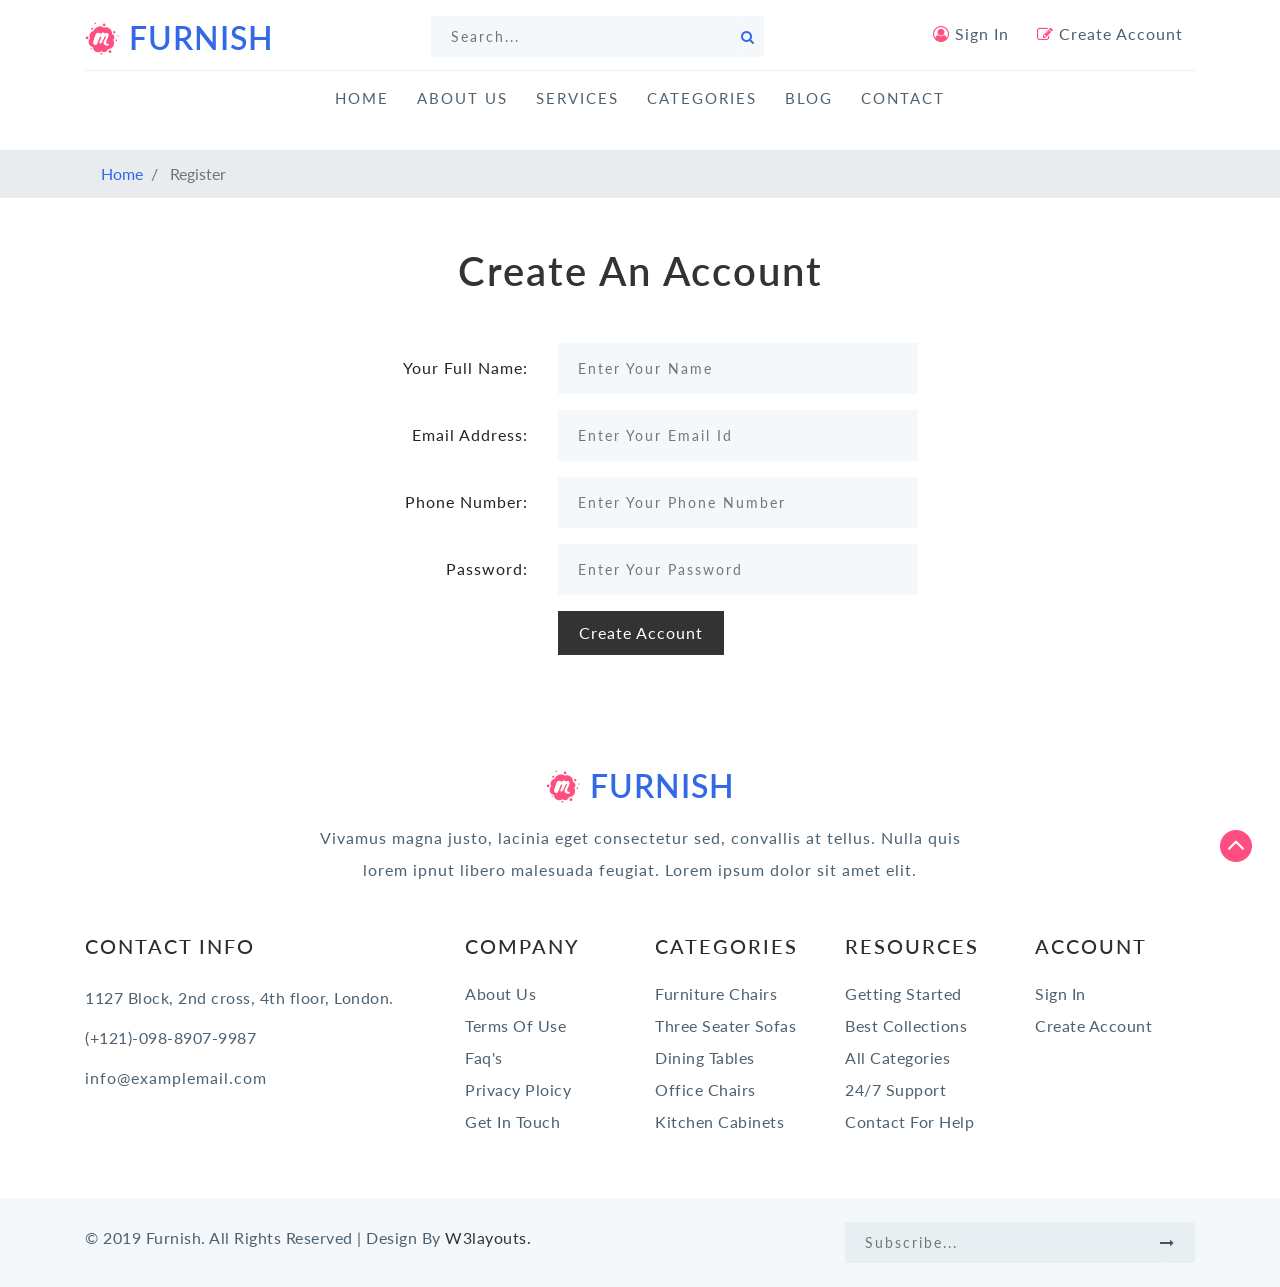
<file: Admin/Admintemp/register.html>
<!--
author: W3layouts
author URL: http://w3layouts.com
License: Creative Commons Attribution 3.0 Unported
License URL: http://creativecommons.org/licenses/by/3.0/
-->
<!DOCTYPE html>
<html lang="en">
<head>
<title>Furnish Interior Category Flat Bootstrap Responsive Web Template | Creat Account Page :: w3layouts</title>
<meta name="viewport" content="width=device-width, initial-scale=1">
<meta charset="utf-8">
<meta name="keywords" content=" Furnish Responsive web template, Bootstrap Web Templates, Flat Web Templates, Android Compatible web template, 
Smartphone Compatible web template, free webdesigns for Nokia, Samsung, LG, SonyEricsson, Motorola web design" />

    <script>
        addEventListener("load", function () {
            setTimeout(hideURLbar, 0);
        }, false);

        function hideURLbar() {
            window.scrollTo(0, 1);
        }
    </script>
	
	<!-- css files -->
    <link href="css/bootstrap.css" rel='stylesheet' type='text/css' /><!-- bootstrap css -->
    <link href="css/style.css" rel='stylesheet' type='text/css' /><!-- custom css -->
    <link href="css/font-awesome.min.css" rel="stylesheet"><!-- fontawesome css -->
	<!-- //css files -->

	<!-- google fonts -->
	<link href="//fonts.googleapis.com/css?family=Lato:100,100i,300,300i,400,400i,700,700i,900,900i&amp;subset=latin-ext" rel="stylesheet">
	<!-- //google fonts -->
	
</head>
<body>
<!-- //header -->
<header class="py-sm-3 pt-3 pb-2" id="home">
	<div class="container">
		<!-- nav -->
		<div class="top d-md-flex">
			<div id="logo">
				<h1> <a href="index.html"><span class="fa fa-meetup"></span> Furnish</a></h1>
			</div>
			<div class="search-form mx-md-auto">
				<div class="n-right-w3ls">
					<form action="#" method="post" class="newsletter">
						<input class="search" type="text" placeholder="Search..." required="">
						<button class="form-control btn" value=""><span class="fa fa-search"></span></button>
					</form>
				</div>
			</div>
			<div class="forms mt-md-0 mt-2">
				<a href="login.html" class="btn"><span class="fa fa-user-circle-o"></span> Sign In</a>
				<a href="register.html" class="btn"><span class="fa fa-pencil-square-o"></span> Create Account</a>
			</div>
		</div>
		<nav class="text-center">
			<label for="drop" class="toggle"><span class="fa fa-bars"></span></label>
			<input type="checkbox" id="drop" />
			<ul class="menu">
				<li class="mr-lg-4 mr-2"><a href="index.html">Home</a></li>
				<li class="mr-lg-4 mr-2"><a href="about.html">About Us</a></li>
				<li class="mr-lg-4 mr-2"><a href="services.html">Services</a></li>
				<li class="mr-lg-4 mr-2"><a href="categories.html">Categories</a></li>
				<li class="mr-lg-4 mr-2"><a href="blog.html">Blog</a></li>
				<li class=""><a href="contact.html">Contact</a></li>
			</ul>
		</nav>
		<!-- //nav -->
	</div>
</header>
<!-- //header -->

<!-- inner banner -->
<section class="inner-banner">
	<div class="container">
	</div>
</section>
<!-- //inner banner -->

<!-- page details -->
<div class="breadcrumb-agile mt-4">
	<div class="container">
		<ol class="breadcrumb">
			<li class="breadcrumb-item">
				<a href="index.html">Home</a>
			</li>
			<li class="breadcrumb-item active" aria-current="page"> Register</li>
		</ol>
	</div>
</div>
<!-- //page details -->

<!-- login -->
<section class="login py-5">
	<div class="container">
		<h3 class="heading mb-sm-5 mb-4 text-center">Create An Account</h3>
		
		<div class="login-form">
			<form action="#" method="post">
				<div class="row">
					<div class="col-md-4 text-md-right">
						<label>Your Full Name:</label>
					</div>
					<div class="col-md-8">
						<input type="text" placeholder="enter your name" required="">
					</div>
				</div>
				<div class="row mt-3">
					<div class="col-md-4 text-md-right">
						<label>Email Address:</label>
					</div>
					<div class="col-md-8">
						<input type="email" placeholder="enter your email id" required="">
					</div>
				</div>
				<div class="row mt-3">
					<div class="col-md-4 text-md-right">
						<label>Phone Number:</label>
					</div>
					<div class="col-md-8">
						<input type="text" placeholder="enter your phone number" required="">
					</div>
				</div>
				<div class="row mt-3">
					<div class="col-md-4 text-md-right">
						<label>Password:</label>
					</div>
					<div class="col-md-8">
						<input type="password" placeholder="Enter your Password" required="">
					</div>
				</div>
				<div class="row mt-3">
					<div class="col-md-8 offset-md-4">
						<button class="btn">Create Account</button>
					</div>
				</div>
			</form>
		</div>
		
	</div>
</section>
<!-- //login -->

<!-- footer -->
<footer class="footer py-5">
	<div class="container py-md-3">
		<div class="footer-grid_section text-center">
			<div class="footer-title mb-3">
				<h2> <a href="index.html"><span class="fa fa-meetup"></span> Furnish</a></h2>
			</div>
			<div class="footer-text">
				<p>Vivamus magna justo, lacinia eget consectetur sed, convallis at tellus. Nulla quis lorem ipnut libero malesuada feugiat.
				 Lorem ipsum dolor sit amet elit.</p>
			</div>
		</div>
		<div class="row mt-5">
			<div class="col-lg-4 mb-lg-0 mb-4 footer-top">
				<h4 class="mb-4 w3f_title text-uppercase">Contact Info</h4>
				<div class="footer-style-w3ls my-2">
					<p> 1127 Block, 2nd cross, 4th floor, London.</p>
				</div>
				<div class="footer-style-w3ls my-2">
					<p> (+121)-098-8907-9987</p>
				</div>
				<div class="footer-style-w3ls">
					<p> <a href="mailto:info@examplemail.com">info@examplemail.com</a></p>
				</div>
			</div>
			<div class="col-lg-2 col-md-3 col-6 footv3-left">
				<h4 class="mb-md-4 mb-3 w3f_title text-uppercase">Company</h4>
				<ul class="list-agileits">
					<li class="my-2">
						<a href="about.html">
							About Us
						</a>
					</li>
					<li class="mb-2">
						<a href="#">
							Terms of use
						</a>
					</li>
					<li class="my-2">
						<a href="#">
							Faq's
						</a>
					</li>
					<li class="my-2">
						<a href="#">
							Privacy Ploicy
						</a>
					</li>
					<li>
						<a href="contact.html">
							Get In Touch
						</a>
					</li>
				</ul>
			</div>
			<div class="col-lg-2 col-md-3 col-6">
				<h4 class="mb-md-4 mb-3 w3f_title text-uppercase">Categories</h4>
				<ul class="list-agileits">
					<li class="my-2">
						<a href="#">
							Furniture Chairs
						</a>
					</li>
					<li class="mb-2">
						<a href="#">
							Three Seater Sofas
						</a>
					</li>
					<li class="my-2">
						<a href="#">
							Dining Tables
						</a>
					</li>
					<li class="my-2">
						<a href="#">
							Office Chairs
						</a>
					</li>
					<li>
						<a href="#">
							Kitchen Cabinets
						</a>
					</li>
				</ul>
			</div>

			<div class="col-lg-2 col-md-3 col-6 mt-md-0 mt-sm-5 mt-4">
				<h4 class="mb-md-4 mb-3 w3f_title text-uppercase">Resources</h4>
				<ul class="list-agileits">
					<li class="my-2">
						<a href="#">
							Getting Started
						</a>
					</li>
					<li class="mb-2">
						<a href="#">
							Best Collections
						</a>
					</li>
					<li class="my-2">
						<a href="categories.html">
							All Categories
						</a>
					</li>
					<li class="my-2">
						<a href="#">
							24/7 Support
						</a>
					</li>
					<li>
						<a href="#">
							Contact for Help
						</a>
					</li>
				</ul>
			</div>
			
			<div class="col-lg-2 col-md-3 col-6 mt-md-0 mt-sm-5 mt-4">
				<h4 class="mb-md-4 mb-3 w3f_title text-uppercase">Account</h4>
				<ul class="list-agileits">
					<li class="my-2">
						<a href="login.html">
							Sign In
						</a>
					</li>
					<li class="">
						<a href="register.html">
							Create Account
						</a>
					</li>
				</ul>
			</div>
			
		</div>
	</div>
	<!-- //footer bottom -->
</footer>
<!-- //footer -->

<!-- copyright -->
<section class="copy-right py-4">
	<div class="container">
		<div class="row">
			<div class="col-md-8">
				<p class="">© 2019 Furnish. All rights reserved | Design by
					<a href="http://w3layouts.com"> W3layouts.</a>
				</p>
			</div>
			<div class="col-md-4 mt-md-0 mt-4">
				<div class="subscribe-form">
					<form action="#" method="post" class="newsletter">
						<input class="subscribe" type="text" placeholder="Subscribe..." required="">
						<button class="form-control btn" value=""><span class="fa fa-long-arrow-right"></span></button>
					</form>
				</div>
			</div>
		</div>
	</div>
</section>
<!-- copyright -->

<!-- move top icon -->
<a href="#home" class="move-top text-center"></a>
<!-- //move top icon -->
	
</body>
</html>
</file>
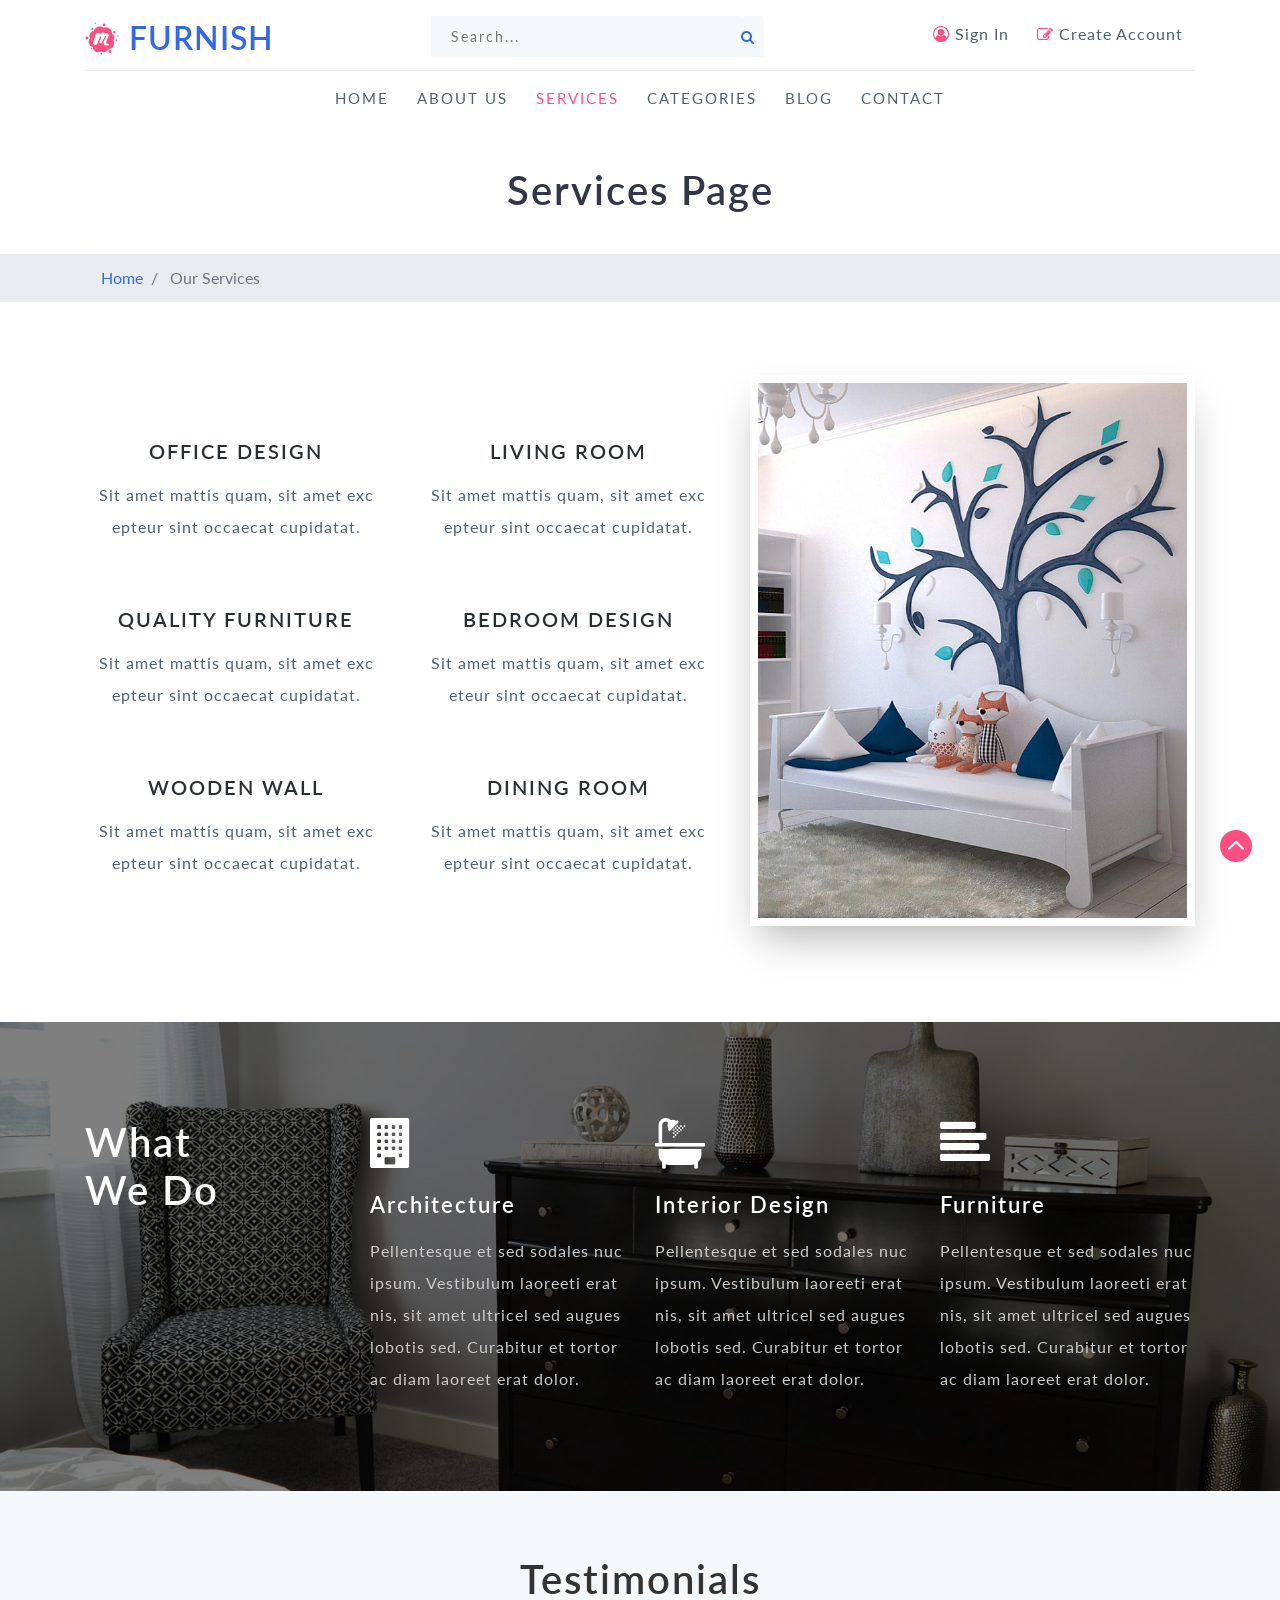
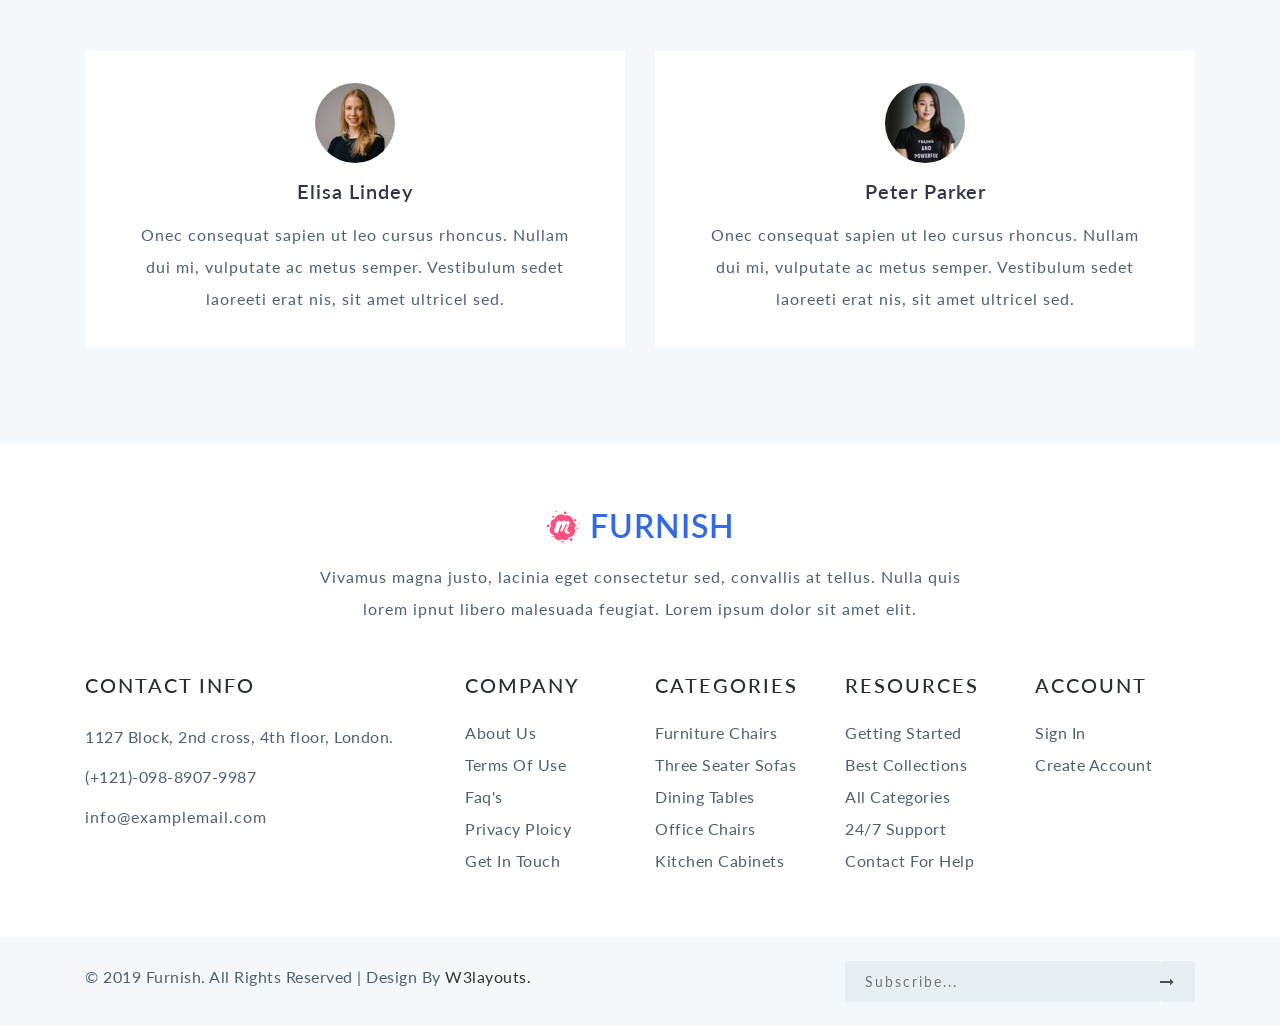
<file: Admin/Admintemp/services.html>
<!--
author: W3layouts
author URL: http://w3layouts.com
License: Creative Commons Attribution 3.0 Unported
License URL: http://creativecommons.org/licenses/by/3.0/
-->
<!DOCTYPE html>
<html lang="en">
<head>
<title>Furnish Interior Category Flat Bootstrap Responsive Web Template | Services :: w3layouts</title>
<meta name="viewport" content="width=device-width, initial-scale=1">
<meta charset="utf-8">
<meta name="keywords" content=" Furnish Responsive web template, Bootstrap Web Templates, Flat Web Templates, Android Compatible web template, 
Smartphone Compatible web template, free webdesigns for Nokia, Samsung, LG, SonyEricsson, Motorola web design" />

    <script>
        addEventListener("load", function () {
            setTimeout(hideURLbar, 0);
        }, false);

        function hideURLbar() {
            window.scrollTo(0, 1);
        }
    </script>
	
	<!-- css files -->
    <link href="css/bootstrap.css" rel='stylesheet' type='text/css' /><!-- bootstrap css -->
    <link href="css/style.css" rel='stylesheet' type='text/css' /><!-- custom css -->
    <link href="css/font-awesome.min.css" rel="stylesheet"><!-- fontawesome css -->
	<!-- //css files -->

	<!-- google fonts -->
	<link href="//fonts.googleapis.com/css?family=Lato:100,100i,300,300i,400,400i,700,700i,900,900i&amp;subset=latin-ext" rel="stylesheet">
	<!-- //google fonts -->
	
</head>
<body>
<!-- //header -->
<header class="py-sm-3 pt-3 pb-2" id="home">
	<div class="container">
		<!-- nav -->
		<div class="top d-md-flex">
			<div id="logo">
				<h1> <a href="index.html"><span class="fa fa-meetup"></span> Furnish</a></h1>
			</div>
			<div class="search-form mx-md-auto">
				<div class="n-right-w3ls">
					<form action="#" method="post" class="newsletter">
						<input class="search" type="text" placeholder="Search..." required="">
						<button class="form-control btn" value=""><span class="fa fa-search"></span></button>
					</form>
				</div>
			</div>
			<div class="forms mt-md-0 mt-2">
				<a href="login.html" class="btn"><span class="fa fa-user-circle-o"></span> Sign In</a>
				<a href="register.html" class="btn"><span class="fa fa-pencil-square-o"></span> Create Account</a>
			</div>
		</div>
		<nav class="text-center">
			<label for="drop" class="toggle"><span class="fa fa-bars"></span></label>
			<input type="checkbox" id="drop" />
			<ul class="menu">
				<li class="mr-lg-4 mr-2"><a href="index.html">Home</a></li>
				<li class="mr-lg-4 mr-2"><a href="about.html">About Us</a></li>
				<li class="mr-lg-4 mr-2 active"><a href="services.html">Services</a></li>
				<li class="mr-lg-4 mr-2"><a href="categories.html">Categories</a></li>
				<li class="mr-lg-4 mr-2"><a href="blog.html">Blog</a></li>
				<li class=""><a href="contact.html">Contact</a></li>
			</ul>
		</nav>
		<!-- //nav -->
	</div>
</header>
<!-- //header -->

<!-- inner banner -->
<section class="inner-banner">
	<div class="container">
		<h3 class="text-center">Services Page</h3>
	</div>
</section>
<!-- //inner banner -->

<!-- page details -->
<div class="breadcrumb-agile">
	<div class="container">
		<ol class="breadcrumb">
			<li class="breadcrumb-item">
				<a href="index.html">Home</a>
			</li>
			<li class="breadcrumb-item active" aria-current="page"> Our Services</li>
		</ol>
	</div>
</div>
<!-- //page details -->

<!-- services -->
<div class="what py-5" id="what">
	<div class="container pb-lg-5">
		<div class="row pt-xl-4">
			<div class="col-lg-7 serv_bottom text-center">
				<div class="row mt-lg-5">
					<div class="col-sm-6">
						<div class="bottom-gd">
							<h4 class="my-sm-3 mt-3 mb-2">Office Design</h4>
							<p>Sit amet mattis quam, sit amet exc epteur sint occaecat cupidatat.</p>
						</div>
					</div>
					<div class="col-sm-6 mt-sm-0 mt-4">
						<div class="bottom-gd">
							<h4 class="my-sm-3 mt-3 mb-2">Living room</h4>
							<p>Sit amet mattis quam, sit amet exc epteur sint occaecat cupidatat.</p>
						</div>
					</div>
				</div>
				<div class="row mt-sm-5 mt-4">
					<div class="col-sm-6">
						<div class="bottom-gd">
							<h4 class="my-sm-3 mt-3 mb-2">Quality Furniture</h4>
							<p>Sit amet mattis quam, sit amet exc epteur sint occaecat cupidatat.</p>
						</div>
					</div>
					<div class="col-sm-6 mt-sm-0 mt-4">
						<div class="bottom-gd">
							<h4 class="my-sm-3 mt-3 mb-2">Bedroom Design</h4>
							<p>Sit amet mattis quam, sit amet exc eteur sint occaecat cupidatat.</p>
						</div>
					</div>
				</div>
				<div class="row mt-sm-5 mt-4">
					<div class="col-sm-6">
						<div class="bottom-gd">
							<h4 class="my-sm-3 mt-3 mb-2">Wooden Wall</h4>
							<p>Sit amet mattis quam, sit amet exc epteur sint occaecat cupidatat.</p>
						</div>
					</div>
					<div class="col-sm-6 mt-sm-0 mt-4">
						<div class="bottom-gd">
							<h4 class="my-sm-3 mt-3 mb-2">Dining Room</h4>
							<p>Sit amet mattis quam, sit amet exc epteur sint occaecat cupidatat.</p>
						</div>
					</div>
				</div>
			</div>
			<div class="col-lg-5 col-sm-6 about-right mt-lg-0 mt-5">
				<img src="images/a3.jpg" class="img-fluid" alt="">
			</div>
		</div>
	</div>
</div>
<!-- //services -->

<!-- what we do -->
<section class="what-we-do">
	<div class="overlay1 py-5">
		<div class="container py-lg-5">
			<div class="row">
				<div class="col-lg-3 mb-lg-0 mb-4">
					<h3 class="heading">What <span>we do</span></h3>
				</div>
				<div class="col-lg-3 col-md-4 mt-md-0 mt-4">
					<div class="grid">
						<div class="grid-layout">
							<span class="fa fa-building mb-sm-4 mb-2" aria-hidden="true"></span>
							<h5 class="card-title mb-sm-3 mb-2">Architecture</h5>
							<p class="card-text">Pellentesque et sed sodales nuc ipsum. Vestibulum laoreeti erat nis,
							sit amet ultricel sed augues lobotis sed. Curabitur et tortor ac diam laoreet erat dolor.</p>
						</div>
					</div>
				</div>
				<div class="col-lg-3 col-md-4 mt-md-0 mt-sm-5 mt-4">
					<div class="grid">
						<div class="grid-layout">
							<span class="fa fa-bath mb-sm-4 mb-2" aria-hidden="true"></span>
							<h5 class="card-title mb-sm-3 mb-2">Interior Design</h5>
							<p class="card-text">Pellentesque et sed sodales nuc ipsum. Vestibulum laoreeti erat nis,
							sit amet ultricel sed augues lobotis sed. Curabitur et tortor ac diam laoreet erat dolor.</p>
						</div>
					</div>
				</div>
				<div class="col-lg-3 col-md-4 mt-md-0 mt-sm-5 mt-4">
					<div class="grid">
						<div class="grid-layout">
							<span class="fa fa-align-left mb-sm-4 mb-2" aria-hidden="true"></span>
							<h5 class="card-title mb-sm-3 mb-2">Furniture</h5>
							<p class="card-text">Pellentesque et sed sodales nuc ipsum. Vestibulum laoreeti erat nis,
							sit amet ultricel sed augues lobotis sed. Curabitur et tortor ac diam laoreet erat dolor.</p>
						</div>
					</div>
				</div>
			</div>
		</div>
	</div>
</section>
<!-- //what we do -->

<!-- testimonials -->
<section class="testi text-center py-5" id="testi">
	<div class="container pb-xl-5 py-lg-3">
		<h3 class="text-center heading mb-5">Testimonials</h3>
		<div class="row">
			<div class="col-md-6">
				<div class="testi-cgrid">
					<div class="testi-icon">
						<img src="images/te1.jpg" alt="" class="img-fluid"/>
					</div>
					<h6 class="b-w3ltxt mt-3">Elisa Lindey</h6>
					<p class="mx-auto">Onec consequat sapien ut leo cursus
						rhoncus. Nullam dui mi, vulputate ac metus semper. Vestibulum sedet laoreeti erat nis,
						sit amet ultricel sed.</p>
				</div>
			</div>
			<div class="col-md-6 mt-md-0 mt-sm-5 mt-4">
				<div class="testi-cgrid">
					<div class="testi-icon">
						<img src="images/te2.jpg" alt="" class="img-fluid"/>
					</div>
					<h6 class="b-w3ltxt mt-3">Peter Parker</h6>
					<p class="mx-auto">Onec consequat sapien ut leo cursus
						rhoncus. Nullam dui mi, vulputate ac metus semper. Vestibulum sedet laoreeti erat nis,
						sit amet ultricel sed.</p>
				</div>
			</div>
		</div>
	</div>
</section>
<!-- testimonials -->

<!-- footer -->
<footer class="footer py-5">
	<div class="container py-md-3">
		<div class="footer-grid_section text-center">
			<div class="footer-title mb-3">
				<h2> <a href="index.html"><span class="fa fa-meetup"></span> Furnish</a></h2>
			</div>
			<div class="footer-text">
				<p>Vivamus magna justo, lacinia eget consectetur sed, convallis at tellus. Nulla quis lorem ipnut libero malesuada feugiat.
				 Lorem ipsum dolor sit amet elit.</p>
			</div>
		</div>
		<div class="row mt-5">
			<div class="col-lg-4 mb-lg-0 mb-4 footer-top">
				<h4 class="mb-4 w3f_title text-uppercase">Contact Info</h4>
				<div class="footer-style-w3ls my-2">
					<p> 1127 Block, 2nd cross, 4th floor, London.</p>
				</div>
				<div class="footer-style-w3ls my-2">
					<p> (+121)-098-8907-9987</p>
				</div>
				<div class="footer-style-w3ls">
					<p> <a href="mailto:info@examplemail.com">info@examplemail.com</a></p>
				</div>
			</div>
			<div class="col-lg-2 col-md-3 col-6 footv3-left">
				<h4 class="mb-md-4 mb-3 w3f_title text-uppercase">Company</h4>
				<ul class="list-agileits">
					<li class="my-2">
						<a href="about.html">
							About Us
						</a>
					</li>
					<li class="mb-2">
						<a href="#">
							Terms of use
						</a>
					</li>
					<li class="my-2">
						<a href="#">
							Faq's
						</a>
					</li>
					<li class="my-2">
						<a href="#">
							Privacy Ploicy
						</a>
					</li>
					<li>
						<a href="contact.html">
							Get In Touch
						</a>
					</li>
				</ul>
			</div>
			<div class="col-lg-2 col-md-3 col-6">
				<h4 class="mb-md-4 mb-3 w3f_title text-uppercase">Categories</h4>
				<ul class="list-agileits">
					<li class="my-2">
						<a href="#">
							Furniture Chairs
						</a>
					</li>
					<li class="mb-2">
						<a href="#">
							Three Seater Sofas
						</a>
					</li>
					<li class="my-2">
						<a href="#">
							Dining Tables
						</a>
					</li>
					<li class="my-2">
						<a href="#">
							Office Chairs
						</a>
					</li>
					<li>
						<a href="#">
							Kitchen Cabinets
						</a>
					</li>
				</ul>
			</div>

			<div class="col-lg-2 col-md-3 col-6 mt-md-0 mt-sm-5 mt-4">
				<h4 class="mb-md-4 mb-3 w3f_title text-uppercase">Resources</h4>
				<ul class="list-agileits">
					<li class="my-2">
						<a href="#">
							Getting Started
						</a>
					</li>
					<li class="mb-2">
						<a href="#">
							Best Collections
						</a>
					</li>
					<li class="my-2">
						<a href="categories.html">
							All Categories
						</a>
					</li>
					<li class="my-2">
						<a href="#">
							24/7 Support
						</a>
					</li>
					<li>
						<a href="#">
							Contact for Help
						</a>
					</li>
				</ul>
			</div>
			
			<div class="col-lg-2 col-md-3 col-6 mt-md-0 mt-sm-5 mt-4">
				<h4 class="mb-md-4 mb-3 w3f_title text-uppercase">Account</h4>
				<ul class="list-agileits">
					<li class="my-2">
						<a href="login.html">
							Sign In
						</a>
					</li>
					<li class="">
						<a href="register.html">
							Create Account
						</a>
					</li>
				</ul>
			</div>
			
		</div>
	</div>
	<!-- //footer bottom -->
</footer>
<!-- //footer -->

<!-- copyright -->
<section class="copy-right py-4">
	<div class="container">
		<div class="row">
			<div class="col-md-8">
				<p class="">© 2019 Furnish. All rights reserved | Design by
					<a href="http://w3layouts.com"> W3layouts.</a>
				</p>
			</div>
			<div class="col-md-4 mt-md-0 mt-4">
				<div class="subscribe-form">
					<form action="#" method="post" class="newsletter">
						<input class="subscribe" type="text" placeholder="Subscribe..." required="">
						<button class="form-control btn" value=""><span class="fa fa-long-arrow-right"></span></button>
					</form>
				</div>
			</div>
		</div>
	</div>
</section>
<!-- copyright -->

<!-- move top icon -->
<a href="#home" class="move-top text-center"></a>
<!-- //move top icon -->
	
</body>
</html>
</file>
<file: Admin/Admintemp/css/style.css>
/*--
Author: W3layouts
Author URL: http://w3layouts.com
License: Creative Commons Attribution 3.0 Unported
License URL: http://creativecommons.org/licenses/by/3.0/
--*/
html,
body {
    margin: 0;
    font-size: 100%;
    background: #fff;
	font-family: 'Lato', sans-serif;
}

html {
  scroll-behavior: smooth;
}
body a {
    text-decoration: none;
    transition: 0.5s all;
    -webkit-transition: 0.5s all;
    -moz-transition: 0.5s all;
    -o-transition: 0.5s all;
    -ms-transition: 0.5s all;
	font-family: 'Lato', sans-serif;
}

body img {
    max-width: 100%;
}

a:hover {
    text-decoration: none;
}

input[type="button"],
input[type="submit"],
input[type="text"],
input[type="email"],
input[type="search"] {
    transition: 0.5s all;
    -webkit-transition: 0.5s all;
    -moz-transition: 0.5s all;
    -o-transition: 0.5s all;
    -ms-transition: 0.5s all;
}

h1,
h2,
h3,
h4,
h5,
h6 {
    margin: 0;
	color: #323648;
}
li {
    list-style-type: none;
}

p {
    margin: 0;
    font-size: 16px;
    line-height: 2em;
    letter-spacing: 1px;
    color: #4d6171;
}

ul {
    margin: 0;
    padding: 0;
}
.btn:focus, .btn.focus {
    outline: 0;
    box-shadow: none;
}

/*-- header --*/

header {
}
header a.btn {
    border-radius: 4px;
    color: #4d6171;
    letter-spacing: 1px;
    border: none;
    outline: none;
}
header a.btn span.fa {
    color: #ff4f81;
}
.search-form {
    width: 30%;
}
header .search {
    outline: none;
    padding: 10px 20px;
    font-size: 14px;
    color: #777;
    width: 93%;
    background: #f4f8fb;
    text-transform: capitalize;
    border: none;
    letter-spacing: 2px;
}
header button.btn {
    color: #3369e7;
    border: none;
    padding: 10px 0px;
    text-transform: uppercase;
    text-decoration: none;
    background: #f4f8fb;
    -webkit-transition: 0.5s all;
    -moz-transition: 0.5s all;
    -o-transition: 0.5s all;
    -ms-transition: 0.5s all;
    transition: 0.5s all;
    float: right;
    cursor: pointer;
    width: 7%;
    border-radius: 4px;
    font-size: 14px;
	text-align: left;
}
.toggle,
[id^=drop] {
	display: none;
}

/* Giving a background-color to the nav container. */
nav { 
    margin: 0;
    padding: 0;
    margin-top: 10px;
    padding-top: 15px;
    border-top: 1px solid #eee;
}


#logo a {
	float: left;
    text-transform: uppercase;
    font-size: .8em;
    display: initial;
    margin: 0;
    letter-spacing: 1px;
    color: #3369e7;
    font-weight: 600;
    padding: 3px 0;
    border: none;
}
#logo a span.fa {
    color: #ff4f81;
}


/* Since we'll have the "ul li" "float:left"
 * we need to add a clear after the container. */

nav:after {
	content:"";
	display:table;
	clear:both;
}

/* Removing padding, margin and "list-style" from the "ul",
 * and adding "position:reltive" */
nav ul {
	padding:0;
	margin:0;
	list-style: none;
	position: relative;
	}
	
/* Positioning the navigation items inline */
nav ul li {
	margin: 0px;
	display:inline-block;
	}

/* Styling the links */
nav a {
    color: #4d6171;
    text-transform: uppercase;
    letter-spacing: 2px;
    padding-left: 0;
    padding-right: 0;
    padding: 10px 0;
    font-weight: 400;
    font-size: 15px;
}


nav ul li ul li:hover { background: #f8f9fa; }

/* Background color change on Hover */
nav a:hover { 
	color: #4d6171;
}
.menu li.active  a{ 
    color: #ff4f81;
}

/* Hide Dropdowns by Default
 * and giving it a position of absolute */
nav ul ul {
	display: none;
	position: absolute; 
	/* has to be the same number as the "line-height" of "nav a" */
	top: 30px; 
    background: #fff;
    padding: 10px;
}
	
/* Display Dropdowns on Hover */
nav ul li:hover > ul {
	display:inherit;
}
	
/* Fisrt Tier Dropdown */
nav ul ul li {
	width:170px;
	float:none;
	display:list-item;
	position: relative;
}
nav ul ul li a {
    color: #333;
    padding: 5px 10px;
    display: block;
}
ul.menu li span.fa {
    color: #e8cd30;
}
/* Second, Third and more Tiers	
 * We move the 2nd and 3rd etc tier dropdowns to the left
 * by the amount of the width of the first tier.
*/
nav ul ul ul li {
	position: relative;
	top:-60px;
	/* has to be the same number as the "width" of "nav ul ul li" */ 
	left:170px; 
}

/* Change ' +' in order to change the Dropdown symbol */
li > a:only-child:after { content: ''; }


/* Media Queries
--------------------------------------------- */

@media all and (max-width : 991px) {

/*	#logo {
		display: block;
		padding: 0;
		width: 100%;
		text-align: center;
		float: none;
	} */
	.menu li.active a {
		color: #3369e7;
	}
	nav {
		margin: 0;
	}
	nav a {
		color: #333;
	}

	/* Hide the navigation menu by default */
	/* Also hide the  */
	.toggle + a,
	.menu {
		display: none;
	}

	/* Stylinf the toggle lable */
	.toggle {
		display: inline-block;
		padding: 5px 15px;
		font-size: 20px;
		text-decoration: none;
		border: none;
		float: none;
		background-color: #3369e7;
		color: #fff;
		margin-bottom: 0;
	}
	.menu .toggle {
		float: none;
		text-align: center;
		margin: auto;
		width: 30%;
		padding: 5px;
		font-weight: normal;
		font-size: 15px;
		letter-spacing: 1px;
	}

	.toggle:hover {
		color:#fff;
		background-color: #3369e7;
	}

	/* Display Dropdown when clicked on Parent Lable */
	[id^=drop]:checked + ul {
		display: block;
		background: #fff;
		padding: 15px 0;
		width:100%;
		text-align: center;
	}

	/* Change menu item's width to 100% */
	nav ul li {
		display: block;
		width: 100%;
		padding: 7px 0;
		}
	nav a{
		padding: 5px 0;
	}
	nav a:hover {
		color: #3369e7;
	}
	.login-icon {
		text-align: center;
	}
	nav ul ul .toggle,
	nav ul ul a {
		padding: 0 40px;
	}

	nav ul ul ul a {
		padding: 0 80px;
	}

	nav a:hover,
 	nav ul ul ul a {
		background-color: transparent;
	}
  
	nav ul li ul li .toggle,
	nav ul ul a,
	nav ul ul ul a{
		padding:14px 20px;	
		color:#FFF;
		font-size:17px; 
	}
  
  
	nav ul li ul li .toggle,
	nav ul ul a {
		background-color: #fff; 
	}
	nav ul ul li a {
		font-size: 15px;
	}
	ul.inner-ul{
		padding: 0!important;
	}
	/* Hide Dropdowns by Default */
	nav ul ul {
		float: none;
		position:static;
		color: #ffffff;
		/* has to be the same number as the "line-height" of "nav a" */
	}
		
	/* Hide menus on hover */
	nav ul ul li:hover > ul,
	nav ul li:hover > ul {
		display: none;
	}
		
	/* Fisrt Tier Dropdown */
	nav ul ul li {
		display: block;
		width: 100%;
		padding: 0;
	}

	nav ul ul ul li {
		position: static;
		/* has to be the same number as the "width" of "nav ul ul li" */ 

	}

}

@media all and (max-width : 330px) {

	nav ul li {
		display:block;
		width: 94%;
	}

}
.user span.fa {
    font-size: 25px;
    color: #fff;
}
/*-- //header --*/

/* banner style */
.banner_w3lspvt {
    position: relative;
    z-index: 1;
}

.banner-top {
    background: url(../images/1.jpg) no-repeat center;
    background-size: cover;
    -webkit-background-size: cover;
    -moz-background-size: cover;
    -o-background-size: cover;
    -moz-background-size: cover;
}

.banner-top1 {
    background: url(../images/5.jpg) no-repeat center;
    background-size: cover;
    -webkit-background-size: cover;
    -moz-background-size: cover;
    -o-background-size: cover;
    -moz-background-size: cover;
}

.banner-top2 {
    background: url(../images/3.jpg) no-repeat center;
    background-size: cover;
    -webkit-background-size: cover;
    -moz-background-size: cover;
    -o-background-size: cover;
    -moz-background-size: cover;
}

.banner-top3 {
    background: url(../images/4.jpg) no-repeat center;
    background-size: cover;
    -webkit-background-size: cover;
    -moz-background-size: cover;
    -o-background-size: cover;
    -moz-background-size: cover;
}

.w3layouts-banner-info {
    padding-top: 13em;
}

.w3layouts-banner-info h3 {
    font-size: 3em;
    max-width: 650px;
	line-height: 65px;
    margin: auto;
    text-shadow: 3px 4px 6px rgba(45, 45, 45, 0.15);
    font-weight: 600;
    letter-spacing: 2px;
    color: #fff;
    text-transform: capitalize;
}
.w3layouts-banner-info p {
    max-width: 650px;
    color: #eee;
}

.w3layouts-banner-info i {
    vertical-align: middle;
}

.banner-top,
.banner-top1,
.banner-top2,
.banner-top3 {
    min-height: 620px;
}
.overlay {
    min-height: 620px;
    background: rgba(0, 0, 0, 0.3);
}
.button-style {
    padding: 15px 35px;
    color: #fff;
    font-size: 16px;
    background: none;
    border: 2px solid #fff;
    text-transform: capitalize;
    letter-spacing: 1px;
    display: inline-block;
}

.button-style:hover {
    color: #fff;
}

/*-- //banner style --*/


/*-- about --*/
a.serv_link.btn {
    background: none;
    color: #333;
    border: 2px solid #333;
    padding: 10px 35px;
    display: inline-block;
    margin-top: 10px;
    font-size: 16px;
    letter-spacing: 1px;
	border-radius: 0px;
}
h3.main-title-w3pvt {
    line-height: 40px;
    font-size: 28px;
    letter-spacing: 2px;
}
.about-right2 img,.about-right img {
	position: relative;
	z-index: 1;
    background: #fff;
    box-shadow: 0 20px 40px -10px rgba(0, 0, 0, .3);
    padding: 8px;
}

.border-pos-wthree {
	position: absolute;
	width: 90%;
	height: 65%;
    border: 4px solid #ccc;
    top: -17px;
    left: 10%;
}

.border-pos-wthree1 {
	position: absolute;
	width: 90%;
	height: 65%;
    border: 4px solid #ccc;
    bottom: -17px;
    left: -1%;
}

/*-- //about --*/

/*-- team --*/


.agileits-team-grids {
    margin: 3em 0;
}
.team-info{
    position: relative;
    overflow: hidden;	
}
.team-caption h4{
    color: #eee;
    font-size: 20px;
    text-transform: capitalize;
    font-weight: 600;
    letter-spacing: 1px;
    margin: .5em 0 .3em 0px;
}
.team-caption p{
    color: #999;
    font-size: .9em;
    margin: 0;
    letter-spacing: 1px;
}
.team-caption ul{
    padding: 0;
    margin: 0.5em 0 1em 0;
}
.team-caption ul li{
    display: inline-block;
	width: 25px;
}
.team-caption ul li a span.fa{
    font-size: 14px;
    background: none;
    color: #888;
    transition: 0.5s all;
    -webkit-transition: 0.5s all;
    -moz-transition: 0.5s all;
    -o-transition: 0.5s all;
    -ms-transition: 0.5s all;
}
.team-caption {
    background: #222;
    padding: 1em;
    position: absolute;
    left: 0px;
    bottom: -105%;
    text-align: center;
    width: 100%;
    -webkit-transition: .5s all;
    transition: .5s all;
    -moz-transition: .5s all;
}
.team-info:hover .team-caption{
    bottom: 0%;
}
.team-info:hover .team-caption {
    bottom: 0%;
}

.agileits-team-grid {
    padding-bottom: 40px;
}
/*-- //team --*/


/*-- creative --*/
.creative {
    background: url(../images/2.jpg) no-repeat center;
    background-size: cover;
    -webkit-background-size: cover;
    -moz-background-size: cover;
    -o-background-size: cover;
    -moz-background-size: cover;
}
h3.title-w3 {
    font-size: 38px;
    letter-spacing: 2px;
    color: #fff;
    font-weight: 600;
}
.creative p {
    color: #ccc;
    max-width: 650px;
}
.creative a {
    background: none;
    color: #fff;
    border: 2px solid #fff;
    padding: 10px 35px;
    display: inline-block;
    margin-top: 10px;
    font-size: 16px;
    letter-spacing: 1px;
    border-radius: 0px;
}
/*-- //creative --*/


/*-- what we do --*/
.what-we-do {
    background: url(../images/5.jpg) no-repeat center;
    background-size: cover;
    -webkit-background-size: cover;
    -moz-background-size: cover;
    -o-background-size: cover;
    -moz-background-size: cover;
}

.overlay1 {
    background: rgba(0, 0, 0, 0.5);
}
.grid-layout span.fa {
    color: #fff;
    font-size: 50px;
}
.grid-layout p.card-text {
    color: #ccc;
}
.grid-layout h5.card-title {
    color: #fff;
    font-size: 26px;
    letter-spacing: 2px;
    font-weight: 600;
    text-transform: capitalize;
}
.what-we-do h3.heading {
    color: #fff;
}
.what-we-do h3.heading span {
    display: block;
}
.bottom-gd h4 {
    font-size: 20px;
    letter-spacing: 2px;
    color: #292e31;
    text-transform: uppercase;
    font-weight: 600;
}
/*-- //what we do --*/

/* testimonials */
.testi {
    background: #f4f8fb;
}

h6.b-w3ltxt {
    font-weight: 600;
    font-size: 20px;
    letter-spacing: 1px;
}

.testi-cgrid p {
    max-width: 430px;
    margin: 1em auto 0;
}

.testi-icon img{
	width:80px;
    border-radius: 50%;
    -webkit-border-radius: 50%;
    -o-border-radius: 50%;
    -ms-border-radius: 50%;
    -moz-border-radius: 50%;
}

.testi-icon span.fa {
    font-size: 1.4em;
}
.testi-cgrid {
    background: #fff;
    padding: 2em 0;
}
/* //testimonials */


/* -- tabs --*/
section#tabs {
    background: #3369e7;
}
.middile-inner-con h5 {
    line-height: 40px;
    font-size: 22px;
    letter-spacing: 2px;
    color: #fff;
}
.middile-inner-con p {
    color: #eee;
}
.middile-sec img {
    background: #fff;
    box-shadow: 0 20px 40px -10px rgba(0, 0, 0, .3);
    padding: 8px;
}
.tab-main section {
    display: none;
    padding: 2em 0 0;
    border-top: 1px solid #fff;
}

.tab-main input {
    display: none;
}

.tab-main label {
    display: inline-block;
    margin: 0 0 -1px;
    padding: 10px 0px 10px;
    width: 24.7%;
    letter-spacing: 1px;
    text-align: center;
    color: #1e272e;
    border: 1px solid transparent;
}

.tab-main span {
    margin-right: 0.5em;
}

.tab-main label:before {
    font-family: fontawesome;
    font-weight: normal;
    margin-right: 10px;
    opacity: 0;
}

.tab-main label:hover {
    cursor: pointer;
}

.tab-main input:checked + label {
    color: #fff;
    border: 1px solid #fff;
    border-bottom: 2px solid #3369e7;
}

.tab-main #tab1:checked ~ #content1,
.tab-main #tab2:checked ~ #content2,
.tab-main #tab3:checked ~ #content3,
.tab-main #tab4:checked ~ #content4 {
    display: block;
}

@media screen and (max-width: 800px) {
    .tab-main label:before {
        margin: 0;
        font-size: 18px;
    }
}

@media screen and (max-width: 500px) {
    .tab-main label {
        padding: 15px;
    }
}

/* -- //tabs --*/


/*-- news --*/
.news-grids h4 {
    position: relative;
    font-size: 20px;
    letter-spacing: 2px;
    color: #292e31;
    text-transform: uppercase;
    font-weight: 600;
}
.news-grids p {
}
.news-grids img {
    border-radius: 4px;
}
h3.heading {
    font-size: 40px;
    letter-spacing: 2px;
    color: #333;
    font-weight: 600;
	text-transform: capitalize;
}
h3.heading span {
    display: block;
}
section.news {
	position:relative;
}
section.news img {
    padding: 8px;
    background: #fff;
	box-shadow: 0 20px 40px -10px rgba(0, 0, 0, .3);
}
h6.intr.ser1 {
    color: #484d55;
}
.view a {
    background: none;
    color: #333;
	border:2px solid #333;
    padding: 10px 35px;
    display: inline-block;
    margin-top: 10px;
    font-size: 16px;
    letter-spacing: 1px;
}
/*-- //news --*/

/*-- footer --*/

h4.w3f_title {
    font-size: 20px;
    letter-spacing: 2px;
    color: #292e31;
}
ul.list-agileits li a,.footer p.head {
    color: #4d6171;
    font-size: 16px;
    letter-spacing: .5px;
    text-transform: capitalize;
}
ul.list-agileits li a:hover {
    color: #333;
}
.subscribe-form .subscribe {
    outline: none;
    padding: 10px 20px;
    font-size: 14px;
    color: #777;
    width: 90%;
    background: #e8eff3;
    text-transform: capitalize;
    border: none;
    letter-spacing: 2px;
}
.subscribe-form button.btn {
    border: none;
    padding: 10px 0px;
    text-transform: uppercase;
    text-decoration: none;
    background: #e8eff3;
    -webkit-transition: 0.5s all;
    -moz-transition: 0.5s all;
    -o-transition: 0.5s all;
    -ms-transition: 0.5s all;
    transition: 0.5s all;
    float: right;
    cursor: pointer;
    width: 10%;
    border-radius: 4px;
    font-size: 14px;
    text-align: left;
}
.footer-style-w3ls p,.footer-style-w3ls p a{
    color: #4d6171;
    font-size: 16px;
    letter-spacing: .5px;
}
.footer-style-w3ls p a{
    letter-spacing: 1px;
}
.footer-style-w3ls p span.fa {
    width: 20px;
}
.footer-grid_section {
    width: 60%;
    margin: auto;
}
.footer-title h2 a {
    text-transform: uppercase;
    font-size: 32px;
    display: initial;
    margin: 0;
    letter-spacing: 1px;
    color: #3369e7;
    font-weight: 600;
    padding: 3px 0;
    border: none;
}
.footer-title h2 a span.fa {
    color: #ff4f81;
}
/*-- //footer --*/

/*-- specialization --*/
.specialization {
    background: #f4f8fa;
}
.about-main span {
    font-size: 13em;
    margin: 0;
    line-height: .8em;
    font-weight: 900;
    text-transform: uppercase;
    -webkit-text-fill-color: transparent;
    background: url(../images/3.jpg) repeat center;
    background: -o-linear-gradient(transparent, transparent);
    -webkit-background-clip: text;
}

.about-main h4 {
    position: relative;
    font-size: 20px;
    letter-spacing: 1px;
    color: #292e31;
    text-transform: uppercase;
    font-weight: 600;
    text-align: center;
    line-height: 35px;
    margin-top: 15px;
}
/*-- //specialization --*/


/*-- copyright --*/

.copy-right p {
    margin: 0;
	text-transform: capitalize;
    letter-spacing: .5px;
}
.copy-right{
	background: #f4f8fb;
}
.copy-right p a{
    color: #333;
}
.social-iconsv2 li a {
    font-size: 16px;
    width: 33px;
    display: block;
    color: #4d6171;
}

/*-- //copyright --*/


/*-- page details --*/

.inner-banner h3 {
    margin-bottom: 1em;
    margin-top: 1em;
    font-size: 40px;
    letter-spacing: 2px;
    text-transform: capitalize;
    font-weight: 600;
}
li.breadcrumb-item a {
    color: #3369e7;
}
.breadcrumb-agile {
    background-color: #e9ecef;
    margin-bottom: -15px;
}
/*-- //page details --*/


/*-- blog page --*/

.blog-grids h4 a {
    font-size: 21px;
    letter-spacing: 1px;
    color: #292e31;
    text-transform: capitalize;
    line-height: 35px;
}
ul.blog-info li {
    display: inline-block;
    font-size: 16px;
    line-height: 2em;
    letter-spacing: 1px;
    color: #4d6171;
}
.blog-grids a.read {
    font-size: 17px;
    color: #666;
    letter-spacing: 1px;
    display: inline-block;
    margin-top: 10px;
}
/*-single-*/

.single-gd {
    padding: 2em 2em;
    border: 3px solid #f5f5f5;
    margin-bottom: 1em;
}

.single-gd h4 {
    font-size: 1.2em;
    color: #0e0f10;
    margin-bottom: 20px;
    letter-spacing: 1px;
    font-weight: 600;
    text-transform: uppercase;
}

h5.mt-0 {
	font-weight: 600;
    margin-bottom: 15px;
    letter-spacing: 1px;
}

.progress {
    font-size: 0.75em;
    line-height: 8em;
    text-align: center;
    background-color: #d6d9da;
    border-radius: 0.25rem;
    margin-bottom: 1em;
}

.card-body {
    padding: 12px;
}

.card-header {
    padding: 0;
    color: #0e0f10;
}

.card-header button.btn.btn-link {
    color: #00c389;
    font-weight: 600;
}

.single-gd form input {
    width: 100%;
}

.single-gd img {
    width: 100%;
    margin-bottom: 1em;
}

.single-gd form input[type="email"] {
    outline: none;
    padding: 12px 15px;
    font-size: 16px;
    color: #777;
    background: #ffffff;
    letter-spacing: 2px;
    border: none;
    border: 1px solid #ddd;
    margin: 0;
    border-radius: 0;
}

.single-gd form input[type="submit"] {
    background: #0d0e10;
    padding: .8em 1em;
    color: #fff;
    font-size: 15px;
    font-weight: 700;
    display: block;
    outline: none;
    border: none;
    cursor: pointer;
    letter-spacing: 1px;
    margin-top: 1em;
}

.media-body p {
    color: #777;
    line-height: 1.8em;
    margin-bottom: 3em;
}

.comment h3,
.comment-top h4 {
    color: #222323;
    font-size: 1.3em;
    text-align: left;
    padding: 0 0 0.5em;
    font-weight: 600;
    letter-spacing: 1px;
    text-shadow: 0 1px 2px rgba(0, 0, 0, 0.03);
    margin-bottom: 1em;

}
.blog-sec h5.card-title {
    color: #343a40;
    font-size: 26px;
    letter-spacing: 2px;
    font-weight: 600;
    text-transform: capitalize;
}
.media img {
    margin-right: 15px;
}

.comment-top {
    margin-top: 2em;
}

.blog-grid-right h5,.blog-right h5 {
    font-size: 0.95em;
    line-height: 1.4em;
    font-weight: 600;
}
.blog-grid-left {
    width: 30%;
    float: left;
}
.blog-right {
    width: 70%;
    float: left;
    padding-left: 10px;
}
.blog-grid-right h5 a,.blog-right h5 a {
    color: #333;
    font-weight: 500;
    letter-spacing: 1px;
    line-height: 26px;
    font-size: 17px;
}
.blog-grid-right p,.blog-right p {
    font-size: 14px;
}
.tech-btm img {
    background: #fff;
    padding: 6px;
}

/* //blog responsive code */

@media screen and (max-width: 1080px) {
    .blog_info p {
        line-height: 1.5;
        letter-spacing: 0.3px;
    }
    .blog_info {
        min-height: 275px;
        padding: 1em 2em;
    }
    .blog_info.blog-right {
        min-height: 305px;
        width: 100%;
    }
}

@media screen and (max-width: 1050px) {
    .blog_info.blog-right {
        min-height: 297px;
    }
    .blog-x.br-mar {
        margin-top: 1.2em;
    }
    .blog_info.blog-right {
        min-height: 370px;
    }
    .blog_info.blog-right {
        min-height: 370px;
        width: 100%;
    }
    .blog_info.blog-right.two {
        min-height: 369px;
    }
    .single-gd h4 {
        font-size: 1em;
    }
}

@media screen and (max-width: 1024px) {
    .blog_info.blog-right {
        min-height: 372px;
    }
    .blog_info.blog-right.two {
        min-height: 373px;
    }
}

@media screen and (max-width: 991px) {
    .blog_info {
        min-height: auto;
        padding: 2em 2em;
    }
    .blog_info.blog-right {
        min-height: auto;
    }
    .blog-side.blog-top-right {
        padding-right: 0;
        margin-top: 1em;
    }
    .blog_info.blog-right.two {
        min-height: auto;
    }
    .single-gd h4 {
        font-size: 1em;
    }
    .single-left {
        margin-top: 2em;
    }
    .blog-sec .card:nth-child(2) {
        margin: 1.5em 0;
    }
    .gal-img,
    .featured-content {
        float: left;
        width: 50% !important;
        margin-bottom: 1em;
    }
}

@media screen and (max-width: 667px) {
    
    .blog-side.blog-top-right {
        padding-right: 0;
        margin-top: 1em;
        padding: 0;
    }
    .blog-sp {
        padding: 0;
    }
    .single-left {
        margin-top: 2em;
        padding: 0;
    }
}

@media screen and (max-width: 640px) {
    .blog-sp {
        padding: 0;
    }
}

@media screen and (max-width: 600px) {
    .comment-top input[type="submit"] {
        width: 40%;
    }
    .gal-img {
        float: left;
        width: 100% !important;
    }
}

@media screen and (max-width: 568px) {}

@media screen and (max-width: 480px) {}

@media screen and (max-width: 414px) {
    .comment-top input[type="submit"] {
        width: 45%;
    }
}

@media screen and (max-width: 384px) {}

@media screen and (max-width: 375px) {}

@media screen and (max-width: 320px) {}

/* //blog responsive code */

.contact-form-inner {
    margin: 0 auto;
    width: 70%;
}

.contact-form .form-control {
    padding: 0.9em;
    color: #495057;
    border: 1px solid transparent;
    background: #f4f8fb;
    border-radius: 0.25rem;
    font-size: 0.9em;
    letter-spacing: 1px;
}

.contact-form label {
    font-weight: 700;
    letter-spacing: 1px;
    color: #333;
    font-size: 0.9em;
}

.contact-form textarea {
    overflow: auto;
    resize: vertical;
    height: 10em;
}

.contact-form button.btn {
    background: #181a1d;
    padding: 10px 30px;
    font-size: 16px;
    letter-spacing: 1px;
    color: #fff;
    border-radius: 0px;
    display: inline-block;
    text-transform: uppercase;
    font-weight: 500;
    transition: 0.5s all;
    -webkit-transition: 0.5s all;
    -moz-transition: 0.5s all;
    -o-transition: 0.5s all;
    -ms-transition: 0.5s all;
    border: transparent;
}

/*-- //blog page --*/


/* contact page */

.w3pvt-info_mail_grid_right {
    padding:0 3em;
}
.contact-left-w3ls {
    background: #f4f8fb;
    padding: 3em;
}

.w3pvt-info_mail_grid_right input[type="text"],
.w3pvt-info_mail_grid_right input[type="email"],
.w3pvt-info_mail_grid_right textarea {
    outline: none;
    padding: 12px 20px;
    font-size: 15px;
    color: #555;
    letter-spacing: 1px;
    width: 100%;
    border-radius: 0px;
    -webkit-border-radius: 0px;
    -o-border-radius: 0px;
    -ms-border-radius: 0px;
    -moz-border-radius: 0px;
    border: none;
    background: #f4f8fb;
}

.w3pvt-info_mail_grid_right textarea {
    min-height: 150px;
    resize: none;
}

.w3pvt-info_mail_grid_right button {
    outline: none;
    padding: 12px;
    font-size: 16px;
    color: #fff;
    background: #333;
    width: 100%;
    text-transform: uppercase;
    border: none;
    letter-spacing: 2px;
    border-radius: 0px;
    -webkit-border-radius: 0px;
    -o-border-radius: 0px;
    -ms-border-radius: 0px;
    -moz-border-radius: 0px;
    -webkit-transition: 0.5s all;
    -moz-transition: 0.5s all;
    -o-transition: 0.5s all;
    -ms-transition: 0.5s all;
    transition: 0.5s all;
}

.contact-left-w3ls span {
    font-size: 1.5em;
	color: #3369e7;
}

.contact-left-w3ls h4,
.contact-left-w3ls h2 {
    font-size: 20px;
    margin-bottom: .3em;
}

.contact-text-w3pvt-info p,
.contact-text-w3pvt-info p a {
    color: #4d6171;
    line-height: 28px;
}

.contact-left-w3ls h3 {
    font-size: 25px;
    margin-bottom: 1.5em;
    letter-spacing: 2px;
    font-weight: 600;
    text-transform: uppercase;
}
.map iframe {
    width: 100%;
    min-height: 400px;
    margin-bottom: -6px;
}


/* //contact page */


/*-- login page --*/
.login-form input[type="text"],.login-form input[type="email"],.login-form input[type="password"] {
    outline: none;
    padding: 15px 20px;
    font-size: 14px;
    color: #777;
    width: 100%;
    background: #f4f8fb;
    text-transform: capitalize;
    border: none;
    letter-spacing: 2px;
}
.login-form {
    width: 50%;
    margin: auto;
}
.login-form label {
    margin-top: .8em;
    font-size: 16px;
    letter-spacing: 1px;
    text-transform: capitalize;
}
.login-form button.btn {
    background: #333;
    color: #fff;
    font-size: 16px;
    letter-spacing: 1px;
    padding: 9px 20px;
    border-radius: 0px;
}
.login-form a {
    font-size: 15px;
    letter-spacing: 1px;
    color: #4d6171;
    text-decoration: underline;
    display: inline-block;
    margin-top: .8em;
}
/*-- //login page --*/


/*-- move top --*/
a.move-top {
    width: 34px;
    height: 34px;
    background: url(../images/move-top.png) no-repeat;
    display: inline-block;
    position: fixed;
    bottom: 4%;
    right: 2%;
    z-index: 0;
}
/*-- //move top --*/

/*-- Responsive design --*/

@media(max-width:1280px) {
	.w3layouts-banner-info {
		padding-top: 10em;
	}
	.banner-top, .banner-top1, .banner-top2, .banner-top3, .overlay {
		min-height: 580px;
	}
	.grid-layout h5.card-title {
		font-size: 22px;
	}
	.blog-sec h5.card-title {
		font-size: 24px;
		letter-spacing: 1px;
	}
}
@media(max-width:1080px) {
	
	h3.main-title-w3pvt {
		font-size: 25px;
		letter-spacing: 2px;
	}
	p{
		font-size: 15px;
	}
	.grid-layout span.fa {
		font-size: 40px;
	}
	.about-main span {
		font-size: 10em;
	}
	h3.heading {
		font-size: 36px;
		letter-spacing: 1px;
	}
	.middile-inner-con h5 {
		font-size: 20px;
		letter-spacing: 1px;
	}
	.footer-grid_section {
		width: 80%;
	}
	.testi-cgrid {
		padding: 2em 1em;
	}
	.serv_bottom .col-sm-6 {
		padding: 0;
	}
	.bottom-gd h4 {
		font-size: 19px;
		letter-spacing: 1px;
	}
	.blog-grids h4 a {
		font-size: 19px;
		letter-spacing: 1px;
	}
	.single-gd h4 {
		font-size: 1em;
	}
	.blog-grid-right h5 a, .blog-right h5 a {
		font-size: 16px;
	}
	.blog-grid-right h5 a, .blog-right h5 a {
		letter-spacing: 0px;
	}
	.login-form {
		width: 60%;
	}
}

@media(max-width:1024px) {
	.w3layouts-banner-info {
		padding-top: 8em;
	}
	.banner-top, .banner-top1, .banner-top2, .banner-top3, .overlay {
		min-height: 530px;
	}
	.w3layouts-banner-info h3 {
		font-size: 2.8em;
	}
	h4.w3f_title {
		font-size: 19px;
		letter-spacing: 1px;
	}
}
@media(max-width:991px) {
	nav a {
		padding: 10px 5px;
	}
	#logo a {
		font-size: .7em;
	}
	header a.btn {
		font-size: 15px;
	}
	header .search {
		width: 88%;
	}
	header button.btn {
		width: 12%;
	}
	nav a {
		padding: 10px 5px;
		letter-spacing: 1px;
	}
	.about-main h4 {
		text-align: left;
	}
	.tab-main label {
		width: 24.6%;
	}
	.footer-grid_section {
		width: 95%;
	}
	.what-we-do h3.heading span {
		display: inline-block;
	}
	.inner-banner h3 {
		margin-top: .5em;
		font-size: 35px;
	}
	h3.heading span {
		display: inline-block;
	}
	h3.title-w3 {
		font-size: 33px;
	}
	.serv_bottom .col-sm-6 {
		padding: 0 15px;
	}
	ul.blog-info li {
		font-size: 15px;
	}
	ul.blog-info li {
		font-size: 15px;
	}
	.w3pvt-info_mail_grid_right {
		padding: 0 0em;
	}
	.login-form {
		width: 80%;
	}
}
@media(max-width:768px) {
	.w3layouts-banner-info h3 {
		font-size: 2.5em;
		letter-spacing: 1px;
	}
	.banner-top, .banner-top1, .banner-top2, .banner-top3, .overlay {
		min-height: 500px;
	}
	.inner-banner h3 {
		margin-top: 0em;
		font-size: 30px;
	}
	.bottom-gd h4 {
		font-size: 18px;
	}
	.map iframe {
		min-height: 350px;
	}
}
@media(max-width:736px) {
	.forms {
		text-align: center;
	}
	.w3layouts-banner-info h3 {
		font-size: 2.3em;
		letter-spacing: 1px;
		max-width: 100%;
		line-height: 55px;
	}
	.about-main span {
		font-size: 8em;
	}
	.grid-layout span.fa {
		font-size: 35px;
	}
	h3.heading {
		font-size: 30px;
	}
	.news-grids h4 {
		font-size: 18px;
	}
	.tab-main label {
		padding: 10px 14px;
		width: 24.5%;
	}
	.middile-inner-con h5 {
		font-size: 19px;
		letter-spacing: 1px;
		line-height: 36px;
	}
	.subscribe-form {
		width: 70%;
	}
	.footer-grid_section {
		width: 100%;
	}
	.view a {
		padding: 10px 30px;
		margin-top: 0px;
		font-size: 15px;
	}
	.w3layouts-banner-info {
		padding-top: 6em;
	}
	.banner-top, .banner-top1, .banner-top2, .banner-top3, .overlay {
		min-height: 450px;
	}
	.footer-title h2 a {
		font-size: 28px;
	}
	.search-form {
		width: 45%;
		margin-left: auto;
	}
	h3.title-w3 {
		font-size: 30px;
	}
	.blog-sec h5.card-title {
		font-size: 21px;
		letter-spacing: 1px;
		line-height: 32px;
	}
	.media-body p {
		margin-bottom: 1em;
	}
}
@media(max-width:600px) {
	.tab-main label {
		padding: 10px 10px;
	}
	.grid-layout span.fa {
		font-size: 30px;
	}
	.about-main h4 {
		font-size: 18px;
	}
	.serv_bottom .col-sm-6 {
		padding: 0 5px;
	}
	.map iframe {
		min-height: 300px;
	}
}
@media(max-width:568px) {
	.agileits-team-grid {
		padding-bottom: 40px;
		width: 52%;
		margin: auto;
	}
	h3.title-w3 {
		font-size: 26px;
		letter-spacing: 1px;
	}
	.serv_bottom .col-sm-6 {
		padding: 0px 15px;
	}
}
@media(max-width:480px) {
	h3.main-title-w3pvt {
		font-size: 23px;
		letter-spacing: 1px;
		line-height: 35px;
	}
	.grid-layout h5.card-title {
		font-size: 21px;
		letter-spacing: 1px;
	}
	.tab-main label,.tab-main input:checked + label {
		padding: 10px 5px;
		font-size: 14px;
		letter-spacing: 1px;
	}
	.tab-main label {
		width: 24.4%;
	}
	h4.w3f_title {
		font-size: 18px;
		letter-spacing: 1px;
	}
	.subscribe-form {
		width: 80%;
	}
	.w3layouts-banner-info h3 {
		font-size: 2em;
		letter-spacing: 1px;
		line-height: 45px;
	}
	#logo a {
		font-size: .6em;
	}
	.agileits-team-grid {
		width: 62%;
	}
	ul.blog-info li {
		font-size: 14px;
	}
	.blog-sec h5.card-title {
		font-size: 19px;
	}
}
@media(max-width:415px) {
	.w3layouts-banner-info h3 {
		font-size: 1.7em;
		line-height: 40px;
	}
	.w3layouts-banner-info {
		padding-top: 5em;
	}
	.button-style {
		padding: 13px 30px;
		font-size: 15px;
	}
	a.serv_link.btn {
		padding: 10px 30px;
		font-size: 15px;
	}
	.about-main span {
		font-size: 6em;
	}
	.about-main h4 {
		font-size: 17px;
	}
	.view a {
		padding: 9px 24px;
		font-size: 14px;
	}
	.tab-main label, .tab-main input:checked + label {
		padding: 10px 4px;
		font-size: 13px;
		letter-spacing: 1px;
		width: 24.2%;
	}
	.middile-inner-con h5 {
		font-size: 17px;
		letter-spacing: 1px;
		line-height: 32px;
	}
	.csslider>.arrows label {
		padding: 8px;
	}
	.csslider>.arrows label {
		padding: 8px !important;
	}
	header .search {
		width: 83%;
		padding: 10px 16px;
	}
	header button.btn {
		width: 17%;
	}
	.toggle {
		font-size: 18px;
	}
	nav {
		padding-top: 10px;
	}
	.banner-top, .banner-top1, .banner-top2, .banner-top3, .overlay {
		min-height: 400px;
	}
	.agileits-team-grid {
		width: 72%;
	}
	h3.title-w3 {
		font-size: 22px;
		letter-spacing: 1px;
		line-height: 35px;
	}
	.contact-left-w3ls h3 {
		font-size: 20px;
		letter-spacing: 1px;
	}
	.contact-left-w3ls {
		padding: 3em 2em;
	}
	.contact-text-w3pvt-info {
		padding: 0;
	}
	.login-form {
		width: 90%;
	}
}
@media(max-width:384px) {
	ul.list-agileits li a, .footer p.head {
		font-size: 15px;
		letter-spacing: 0px;
	}
	h4.w3f_title {
		font-size: 17px;
		letter-spacing: 1px;
	}
	.footer-style-w3ls p, .footer-style-w3ls p a {
		font-size: 15px;
	}
	.subscribe-form {
		width: 90%;
	}
	header a.btn {
		font-size: 14px;
	}
	.w3layouts-banner-info h3 {
		font-size: 1.5em;
		line-height: 35px;
	}
	.w3layouts-banner-info {
		padding-top: 4em;
	}
	.banner-top, .banner-top1, .banner-top2, .banner-top3, .overlay {
		min-height: 380px;
	}
	.bottom-gd h4 {
		font-size: 17px;
	}
	.blog-grids h4 a {
		font-size: 17px;
		letter-spacing: 1px;
		line-height: 25px;
	}
	ul.blog-info li {
		font-size: 14px;
	}
	.blog-grids a.read {
		font-size: 15px;
	}
	.blog-sec h5.card-title {
		font-size: 18px;
		letter-spacing: .5px;
	}
	.media-body h5.mt-0 {
		font-size: 17px;
	}
	.contact-left-w3ls h4, .contact-left-w3ls h2 {
		font-size: 18px;
	}
	.contact-left-w3ls span {
		font-size: 1.3em;
	}
	nav a {
		font-size: 14px;
	}
	.agileits-team-grid {
		width: 78%;
	}
}
@media(max-width:375px) {
	
}
@media(max-width:320px) {
	
}

/*-- //Responsive design --*/
</file>
<file: Admin/Admintemp/css/css_slider.css>
.csslider {
    position: relative;
}

.csslider>input {
    display: none;
}

.csslider>input:nth-of-type(4):checked~ul li:first-of-type {
    margin-left: -300%;
}

.csslider>input:nth-of-type(3):checked~ul li:first-of-type {
    margin-left: -200%;
}

.csslider>input:nth-of-type(2):checked~ul li:first-of-type {
    margin-left: -100%;
}

.csslider>input:nth-of-type(1):checked~ul li:first-of-type {
    margin-left: 0%;
}

.csslider>ul {
    position: relative;
    font-size: 0;
    line-height: 0;
    margin: 0 auto;
    padding: 0;
    overflow: hidden;
    white-space: nowrap;
    -moz-box-sizing: border-box;
    -webkit-box-sizing: border-box;
    box-sizing: border-box;
}

.csslider>ul>li {
    position: relative;
    display: inline-block;
    width: 100%;
    height: 100%;
    overflow: visible;
    font-size: 15px;
    font-size: initial;
    line-height: normal;
    -moz-transition: all 0.5s cubic-bezier(0.4, 1.3, 0.65, 1);
    -o-transition: all 0.5s ease-out;
    -webkit-transition: all 0.5s cubic-bezier(0.4, 1.3, 0.65, 1);
    transition: all 0.5s cubic-bezier(0.4, 1.3, 0.65, 1);
    vertical-align: top;
    -moz-box-sizing: border-box;
    -webkit-box-sizing: border-box;
    box-sizing: border-box;
    white-space: normal;
}

.csslider>.navigation {
    position: absolute;
    bottom: 9%;
    left: 50%;
    z-index: 10;
    margin-bottom: -10px;
    font-size: 0;
    line-height: 0;
    text-align: center;
    -webkit-touch-callout: none;
    -webkit-user-select: none;
    -khtml-user-select: none;
    -moz-user-select: none;
    -ms-user-select: none;
    user-select: none;
}

.csslider>.navigation>div {
    margin-left: -100%;
}

.csslider>.navigation label {
    position: relative;
    display: inline-block;
    cursor: pointer;
    border-radius: 50%;
    margin: 0 5px;
    background: #fff;
    width: 11px;
    height: 11px;
    transition: 0.5s all;
    -webkit-transition: 0.5s all;
    -moz-transition: 0.5s all;
    -o-transition: 0.5s all;
    -ms-transition: 0.5s all;
}

.csslider>.navigation label:hover:after {
    opacity: 1;
}

.csslider>.navigation label:after {
    content: '';
    position: absolute;
    left: 50%;
    top: 50%;
    margin-left: -6px;
    margin-top: -6px;
    background: #FF5722;
    border-radius: 50%;
    border: 3px solid #fff;
    opacity: 0;
    width: 13px;
    height: 13px;
    transition: 0.5s all;
    -webkit-transition: 0.5s all;
    -moz-transition: 0.5s all;
    -o-transition: 0.5s all;
    -ms-transition: 0.5s all;
}

.csslider.inside .navigation {
    bottom: 10px;
    margin-bottom: 10px;
}

.csslider.inside .navigation label {
    border: 1px solid #7e7e7e;
}

.csslider>input:nth-of-type(1):checked~.navigation label:nth-of-type(1):after,
.csslider>input:nth-of-type(2):checked~.navigation label:nth-of-type(2):after,
.csslider>input:nth-of-type(3):checked~.navigation label:nth-of-type(3):after {
    opacity: 1;
}

.csslider.infinity>input:first-of-type:checked~.arrows label.goto-last,
.csslider>input:nth-of-type(1):checked~.arrows>label:nth-of-type(0),
.csslider>input:nth-of-type(2):checked~.arrows>label:nth-of-type(1),
.csslider>input:nth-of-type(3):checked~.arrows>label:nth-of-type(2) {
    display: block;
    left: 0;
    right: auto;
    -moz-transform: rotate(45deg);
    -ms-transform: rotate(45deg);
    -o-transform: rotate(45deg);
    -webkit-transform: rotate(45deg);
    transform: rotate(45deg);
}

.csslider.infinity>input:last-of-type:checked~.arrows label.goto-first,
.csslider>input:nth-of-type(1):checked~.arrows>label:nth-of-type(2),
.csslider>input:nth-of-type(2):checked~.arrows>label:nth-of-type(3) {
    display: block;
    right: 0;
    left: auto;
    -moz-transform: rotate(225deg);
    -ms-transform: rotate(225deg);
    -o-transform: rotate(225deg);
    -webkit-transform: rotate(225deg);
    transform: rotate(225deg);
}

/*#region MODULES */
/* arrows left and right */
.csslider>.arrows {
    -webkit-touch-callout: none;
    -webkit-user-select: none;
    -khtml-user-select: none;
    -moz-user-select: none;
    -ms-user-select: none;
    user-select: none;
}

.csslider.inside .navigation {
    bottom: 10px;
    margin-bottom: 10px;
}

.csslider.inside .navigation label {
    border: 1px solid #7e7e7e;
}

.csslider>input:nth-of-type(1):checked~.navigation label:nth-of-type(1):after,
.csslider>input:nth-of-type(2):checked~.navigation label:nth-of-type(2):after,
.csslider>input:nth-of-type(3):checked~.navigation label:nth-of-type(3):after,
.csslider>input:nth-of-type(4):checked~.navigation label:nth-of-type(4):after,
.csslider>input:nth-of-type(5):checked~.navigation label:nth-of-type(5):after,
.csslider>input:nth-of-type(6):checked~.navigation label:nth-of-type(6):after,
.csslider>input:nth-of-type(7):checked~.navigation label:nth-of-type(7):after,
.csslider>input:nth-of-type(8):checked~.navigation label:nth-of-type(8):after,
.csslider>input:nth-of-type(9):checked~.navigation label:nth-of-type(9):after,
.csslider>input:nth-of-type(10):checked~.navigation label:nth-of-type(10):after,
.csslider>input:nth-of-type(11):checked~.navigation label:nth-of-type(11):after {
    opacity: 1;
}

.csslider>.arrows {
    position: absolute;
    top: 50%;
    width: 100%;
    height: 26px;
    z-index: 1;
    -moz-box-sizing: content-box;
    -webkit-box-sizing: content-box;
    box-sizing: content-box;
}

.csslider>.arrows label {
    display: none;
    position: absolute;
    top: -50%;
    padding: 9px;
    box-shadow: inset 2px -2px 0 1px #ffffff;
    cursor: pointer;
    -moz-transition: box-shadow 0.15s, margin 0.15s;
    -o-transition: box-shadow 0.15s, margin 0.15s;
    -webkit-transition: box-shadow 0.15s, margin 0.15s;
    transition: box-shadow 0.15s, margin 0.15s;
}

.csslider>.arrows label:hover {
    box-shadow: inset 5px -2px 0 9px #ffffff;
    margin: 0 0px;
}

.csslider>.arrows label:before {
    content: '';
    position: absolute;
    top: -100%;
    left: -100%;
    height: 300%;
    width: 300%;
}

.csslider.infinity>input:first-of-type:checked~.arrows label.goto-last,
.csslider>input:nth-of-type(1):checked~.arrows>label:nth-of-type(0),
.csslider>input:nth-of-type(2):checked~.arrows>label:nth-of-type(1),
.csslider>input:nth-of-type(3):checked~.arrows>label:nth-of-type(2),
.csslider>input:nth-of-type(4):checked~.arrows>label:nth-of-type(3),
.csslider>input:nth-of-type(5):checked~.arrows>label:nth-of-type(4),
.csslider>input:nth-of-type(6):checked~.arrows>label:nth-of-type(5),
.csslider>input:nth-of-type(7):checked~.arrows>label:nth-of-type(6),
.csslider>input:nth-of-type(8):checked~.arrows>label:nth-of-type(7),
.csslider>input:nth-of-type(9):checked~.arrows>label:nth-of-type(8),
.csslider>input:nth-of-type(10):checked~.arrows>label:nth-of-type(9),
.csslider>input:nth-of-type(11):checked~.arrows>label:nth-of-type(10) {
    display: block;
    left: 5%;
    right: auto;
    -moz-transform: rotate(45deg);
    -ms-transform: rotate(45deg);
    -o-transform: rotate(45deg);
    -webkit-transform: rotate(45deg);
    transform: rotate(45deg);
}

.csslider.infinity>input:last-of-type:checked~.arrows label.goto-first,
.csslider>input:nth-of-type(1):checked~.arrows>label:nth-of-type(2),
.csslider>input:nth-of-type(2):checked~.arrows>label:nth-of-type(3),
.csslider>input:nth-of-type(3):checked~.arrows>label:nth-of-type(4),
.csslider>input:nth-of-type(4):checked~.arrows>label:nth-of-type(5),
.csslider>input:nth-of-type(5):checked~.arrows>label:nth-of-type(6),
.csslider>input:nth-of-type(6):checked~.arrows>label:nth-of-type(7),
.csslider>input:nth-of-type(7):checked~.arrows>label:nth-of-type(8),
.csslider>input:nth-of-type(8):checked~.arrows>label:nth-of-type(9),
.csslider>input:nth-of-type(9):checked~.arrows>label:nth-of-type(10),
.csslider>input:nth-of-type(10):checked~.arrows>label:nth-of-type(11),
.csslider>input:nth-of-type(11):checked~.arrows>label:nth-of-type(12) {
    display: block;
    right: 5%;
    left: auto;
    -moz-transform: rotate(225deg);
    -ms-transform: rotate(225deg);
    -o-transform: rotate(225deg);
    -webkit-transform: rotate(225deg);
    transform: rotate(225deg);
}

#slider1 {
    width: 100%;
}

@media screen and (max-width: 320px) {
    .csslider>.navigation label {
        border: 2px solid #fff;
    }
}
@media screen and (max-width: 568px) {
	.csslider.infinity>input:last-of-type:checked~.arrows label.goto-first, .csslider>input:nth-of-type(1):checked~.arrows>label:nth-of-type(2), .csslider>input:nth-of-type(2):checked~.arrows>label:nth-of-type(3), .csslider>input:nth-of-type(3):checked~.arrows>label:nth-of-type(4), .csslider>input:nth-of-type(4):checked~.arrows>label:nth-of-type(5), .csslider>input:nth-of-type(5):checked~.arrows>label:nth-of-type(6), .csslider>input:nth-of-type(6):checked~.arrows>label:nth-of-type(7), .csslider>input:nth-of-type(7):checked~.arrows>label:nth-of-type(8), .csslider>input:nth-of-type(8):checked~.arrows>label:nth-of-type(9), .csslider>input:nth-of-type(9):checked~.arrows>label:nth-of-type(10), .csslider>input:nth-of-type(10):checked~.arrows>label:nth-of-type(11), .csslider>input:nth-of-type(11):checked~.arrows>label:nth-of-type(12) {
		right: 6%;
	}
}
@media screen and (max-width: 480px) {
	.csslider.infinity>input:last-of-type:checked~.arrows label.goto-first, .csslider>input:nth-of-type(1):checked~.arrows>label:nth-of-type(2), .csslider>input:nth-of-type(2):checked~.arrows>label:nth-of-type(3), .csslider>input:nth-of-type(3):checked~.arrows>label:nth-of-type(4), .csslider>input:nth-of-type(4):checked~.arrows>label:nth-of-type(5), .csslider>input:nth-of-type(5):checked~.arrows>label:nth-of-type(6), .csslider>input:nth-of-type(6):checked~.arrows>label:nth-of-type(7), .csslider>input:nth-of-type(7):checked~.arrows>label:nth-of-type(8), .csslider>input:nth-of-type(8):checked~.arrows>label:nth-of-type(9), .csslider>input:nth-of-type(9):checked~.arrows>label:nth-of-type(10), .csslider>input:nth-of-type(10):checked~.arrows>label:nth-of-type(11), .csslider>input:nth-of-type(11):checked~.arrows>label:nth-of-type(12) {
		right: 7%;
	}
}
@media screen and (max-width: 414px) {
	.csslider.infinity>input:last-of-type:checked~.arrows label.goto-first, .csslider>input:nth-of-type(1):checked~.arrows>label:nth-of-type(2), .csslider>input:nth-of-type(2):checked~.arrows>label:nth-of-type(3), .csslider>input:nth-of-type(3):checked~.arrows>label:nth-of-type(4), .csslider>input:nth-of-type(4):checked~.arrows>label:nth-of-type(5), .csslider>input:nth-of-type(5):checked~.arrows>label:nth-of-type(6), .csslider>input:nth-of-type(6):checked~.arrows>label:nth-of-type(7), .csslider>input:nth-of-type(7):checked~.arrows>label:nth-of-type(8), .csslider>input:nth-of-type(8):checked~.arrows>label:nth-of-type(9), .csslider>input:nth-of-type(9):checked~.arrows>label:nth-of-type(10), .csslider>input:nth-of-type(10):checked~.arrows>label:nth-of-type(11), .csslider>input:nth-of-type(11):checked~.arrows>label:nth-of-type(12) {
		right: 8%;
		top: -15%;
	}
}
@media screen and (max-width: 375px) {
	.csslider.infinity>input:last-of-type:checked~.arrows label.goto-first, .csslider>input:nth-of-type(1):checked~.arrows>label:nth-of-type(2), .csslider>input:nth-of-type(2):checked~.arrows>label:nth-of-type(3), .csslider>input:nth-of-type(3):checked~.arrows>label:nth-of-type(4), .csslider>input:nth-of-type(4):checked~.arrows>label:nth-of-type(5), .csslider>input:nth-of-type(5):checked~.arrows>label:nth-of-type(6), .csslider>input:nth-of-type(6):checked~.arrows>label:nth-of-type(7), .csslider>input:nth-of-type(7):checked~.arrows>label:nth-of-type(8), .csslider>input:nth-of-type(8):checked~.arrows>label:nth-of-type(9), .csslider>input:nth-of-type(9):checked~.arrows>label:nth-of-type(10), .csslider>input:nth-of-type(10):checked~.arrows>label:nth-of-type(11), .csslider>input:nth-of-type(11):checked~.arrows>label:nth-of-type(12) {
		right: 9%;
	}
}
@media screen and (max-width: 320px) {
	.csslider.infinity>input:last-of-type:checked~.arrows label.goto-first, .csslider>input:nth-of-type(1):checked~.arrows>label:nth-of-type(2), .csslider>input:nth-of-type(2):checked~.arrows>label:nth-of-type(3), .csslider>input:nth-of-type(3):checked~.arrows>label:nth-of-type(4), .csslider>input:nth-of-type(4):checked~.arrows>label:nth-of-type(5), .csslider>input:nth-of-type(5):checked~.arrows>label:nth-of-type(6), .csslider>input:nth-of-type(6):checked~.arrows>label:nth-of-type(7), .csslider>input:nth-of-type(7):checked~.arrows>label:nth-of-type(8), .csslider>input:nth-of-type(8):checked~.arrows>label:nth-of-type(9), .csslider>input:nth-of-type(9):checked~.arrows>label:nth-of-type(10), .csslider>input:nth-of-type(10):checked~.arrows>label:nth-of-type(11), .csslider>input:nth-of-type(11):checked~.arrows>label:nth-of-type(12) {
		right: 10%;
	}
}
</file>
<file: Googlepay/Admin/Admintemp/css/style.css>
/*--
Author: W3layouts
Author URL: http://w3layouts.com
License: Creative Commons Attribution 3.0 Unported
License URL: http://creativecommons.org/licenses/by/3.0/
--*/
html,
body {
    margin: 0;
    font-size: 100%;
    background: #fff;
	font-family: 'Lato', sans-serif;
}

html {
  scroll-behavior: smooth;
}
body a {
    text-decoration: none;
    transition: 0.5s all;
    -webkit-transition: 0.5s all;
    -moz-transition: 0.5s all;
    -o-transition: 0.5s all;
    -ms-transition: 0.5s all;
	font-family: 'Lato', sans-serif;
}

body img {
    max-width: 100%;
}

a:hover {
    text-decoration: none;
}

input[type="button"],
input[type="submit"],
input[type="text"],
input[type="email"],
input[type="search"] {
    transition: 0.5s all;
    -webkit-transition: 0.5s all;
    -moz-transition: 0.5s all;
    -o-transition: 0.5s all;
    -ms-transition: 0.5s all;
}

h1,
h2,
h3,
h4,
h5,
h6 {
    margin: 0;
	color: #323648;
}
li {
    list-style-type: none;
}

p {
    margin: 0;
    font-size: 16px;
    line-height: 2em;
    letter-spacing: 1px;
    color: #4d6171;
}

ul {
    margin: 0;
    padding: 0;
}
.btn:focus, .btn.focus {
    outline: 0;
    box-shadow: none;
}

/*-- header --*/

header {
}
header a.btn {
    border-radius: 4px;
    color: #4d6171;
    letter-spacing: 1px;
    border: none;
    outline: none;
}
header a.btn span.fa {
    color: #ff4f81;
}
.search-form {
    width: 30%;
}
header .search {
    outline: none;
    padding: 10px 20px;
    font-size: 14px;
    color: #777;
    width: 93%;
    background: #f4f8fb;
    text-transform: capitalize;
    border: none;
    letter-spacing: 2px;
}
header button.btn {
    color: #3369e7;
    border: none;
    padding: 10px 0px;
    text-transform: uppercase;
    text-decoration: none;
    background: #f4f8fb;
    -webkit-transition: 0.5s all;
    -moz-transition: 0.5s all;
    -o-transition: 0.5s all;
    -ms-transition: 0.5s all;
    transition: 0.5s all;
    float: right;
    cursor: pointer;
    width: 7%;
    border-radius: 4px;
    font-size: 14px;
	text-align: left;
}
.toggle,
[id^=drop] {
	display: none;
}

/* Giving a background-color to the nav container. */
nav { 
    margin: 0;
    padding: 0;
    margin-top: 10px;
    padding-top: 15px;
    border-top: 1px solid #eee;
}


#logo a {
	float: left;
    text-transform: uppercase;
    font-size: .8em;
    display: initial;
    margin: 0;
    letter-spacing: 1px;
    color: #3369e7;
    font-weight: 600;
    padding: 3px 0;
    border: none;
}
#logo a span.fa {
    color: #ff4f81;
}


/* Since we'll have the "ul li" "float:left"
 * we need to add a clear after the container. */

nav:after {
	content:"";
	display:table;
	clear:both;
}

/* Removing padding, margin and "list-style" from the "ul",
 * and adding "position:reltive" */
nav ul {
	padding:0;
	margin:0;
	list-style: none;
	position: relative;
	}
	
/* Positioning the navigation items inline */
nav ul li {
	margin: 0px;
	display:inline-block;
	}

/* Styling the links */
nav a {
    color: #4d6171;
    text-transform: uppercase;
    letter-spacing: 2px;
    padding-left: 0;
    padding-right: 0;
    padding: 10px 0;
    font-weight: 400;
    font-size: 15px;
}


nav ul li ul li:hover { background: #f8f9fa; }

/* Background color change on Hover */
nav a:hover { 
	color: #4d6171;
}
.menu li.active  a{ 
    color: #ff4f81;
}

/* Hide Dropdowns by Default
 * and giving it a position of absolute */
nav ul ul {
	display: none;
	position: absolute; 
	/* has to be the same number as the "line-height" of "nav a" */
	top: 30px; 
    background: #fff;
    padding: 10px;
}
	
/* Display Dropdowns on Hover */
nav ul li:hover > ul {
	display:inherit;
}
	
/* Fisrt Tier Dropdown */
nav ul ul li {
	width:170px;
	float:none;
	display:list-item;
	position: relative;
}
nav ul ul li a {
    color: #333;
    padding: 5px 10px;
    display: block;
}
ul.menu li span.fa {
    color: #e8cd30;
}
/* Second, Third and more Tiers	
 * We move the 2nd and 3rd etc tier dropdowns to the left
 * by the amount of the width of the first tier.
*/
nav ul ul ul li {
	position: relative;
	top:-60px;
	/* has to be the same number as the "width" of "nav ul ul li" */ 
	left:170px; 
}

/* Change ' +' in order to change the Dropdown symbol */
li > a:only-child:after { content: ''; }


/* Media Queries
--------------------------------------------- */

@media all and (max-width : 991px) {

/*	#logo {
		display: block;
		padding: 0;
		width: 100%;
		text-align: center;
		float: none;
	} */
	.menu li.active a {
		color: #3369e7;
	}
	nav {
		margin: 0;
	}
	nav a {
		color: #333;
	}

	/* Hide the navigation menu by default */
	/* Also hide the  */
	.toggle + a,
	.menu {
		display: none;
	}

	/* Stylinf the toggle lable */
	.toggle {
		display: inline-block;
		padding: 5px 15px;
		font-size: 20px;
		text-decoration: none;
		border: none;
		float: none;
		background-color: #3369e7;
		color: #fff;
		margin-bottom: 0;
	}
	.menu .toggle {
		float: none;
		text-align: center;
		margin: auto;
		width: 30%;
		padding: 5px;
		font-weight: normal;
		font-size: 15px;
		letter-spacing: 1px;
	}

	.toggle:hover {
		color:#fff;
		background-color: #3369e7;
	}

	/* Display Dropdown when clicked on Parent Lable */
	[id^=drop]:checked + ul {
		display: block;
		background: #fff;
		padding: 15px 0;
		width:100%;
		text-align: center;
	}

	/* Change menu item's width to 100% */
	nav ul li {
		display: block;
		width: 100%;
		padding: 7px 0;
		}
	nav a{
		padding: 5px 0;
	}
	nav a:hover {
		color: #3369e7;
	}
	.login-icon {
		text-align: center;
	}
	nav ul ul .toggle,
	nav ul ul a {
		padding: 0 40px;
	}

	nav ul ul ul a {
		padding: 0 80px;
	}

	nav a:hover,
 	nav ul ul ul a {
		background-color: transparent;
	}
  
	nav ul li ul li .toggle,
	nav ul ul a,
	nav ul ul ul a{
		padding:14px 20px;	
		color:#FFF;
		font-size:17px; 
	}
  
  
	nav ul li ul li .toggle,
	nav ul ul a {
		background-color: #fff; 
	}
	nav ul ul li a {
		font-size: 15px;
	}
	ul.inner-ul{
		padding: 0!important;
	}
	/* Hide Dropdowns by Default */
	nav ul ul {
		float: none;
		position:static;
		color: #ffffff;
		/* has to be the same number as the "line-height" of "nav a" */
	}
		
	/* Hide menus on hover */
	nav ul ul li:hover > ul,
	nav ul li:hover > ul {
		display: none;
	}
		
	/* Fisrt Tier Dropdown */
	nav ul ul li {
		display: block;
		width: 100%;
		padding: 0;
	}

	nav ul ul ul li {
		position: static;
		/* has to be the same number as the "width" of "nav ul ul li" */ 

	}

}

@media all and (max-width : 330px) {

	nav ul li {
		display:block;
		width: 94%;
	}

}
.user span.fa {
    font-size: 25px;
    color: #fff;
}
/*-- //header --*/

/* banner style */
.banner_w3lspvt {
    position: relative;
    z-index: 1;
}

.banner-top {
    background: url(../images/1.jpg) no-repeat center;
    background-size: cover;
    -webkit-background-size: cover;
    -moz-background-size: cover;
    -o-background-size: cover;
    -moz-background-size: cover;
}

.banner-top1 {
    background: url(../images/5.jpg) no-repeat center;
    background-size: cover;
    -webkit-background-size: cover;
    -moz-background-size: cover;
    -o-background-size: cover;
    -moz-background-size: cover;
}

.banner-top2 {
    background: url(../images/3.jpg) no-repeat center;
    background-size: cover;
    -webkit-background-size: cover;
    -moz-background-size: cover;
    -o-background-size: cover;
    -moz-background-size: cover;
}

.banner-top3 {
    background: url(../images/4.jpg) no-repeat center;
    background-size: cover;
    -webkit-background-size: cover;
    -moz-background-size: cover;
    -o-background-size: cover;
    -moz-background-size: cover;
}

.w3layouts-banner-info {
    padding-top: 13em;
}

.w3layouts-banner-info h3 {
    font-size: 3em;
    max-width: 650px;
	line-height: 65px;
    margin: auto;
    text-shadow: 3px 4px 6px rgba(45, 45, 45, 0.15);
    font-weight: 600;
    letter-spacing: 2px;
    color: #fff;
    text-transform: capitalize;
}
.w3layouts-banner-info p {
    max-width: 650px;
    color: #eee;
}

.w3layouts-banner-info i {
    vertical-align: middle;
}

.banner-top,
.banner-top1,
.banner-top2,
.banner-top3 {
    min-height: 620px;
}
.overlay {
    min-height: 620px;
    background: rgba(0, 0, 0, 0.3);
}
.button-style {
    padding: 15px 35px;
    color: #fff;
    font-size: 16px;
    background: none;
    border: 2px solid #fff;
    text-transform: capitalize;
    letter-spacing: 1px;
    display: inline-block;
}

.button-style:hover {
    color: #fff;
}

/*-- //banner style --*/


/*-- about --*/
a.serv_link.btn {
    background: none;
    color: #333;
    border: 2px solid #333;
    padding: 10px 35px;
    display: inline-block;
    margin-top: 10px;
    font-size: 16px;
    letter-spacing: 1px;
	border-radius: 0px;
}
h3.main-title-w3pvt {
    line-height: 40px;
    font-size: 28px;
    letter-spacing: 2px;
}
.about-right2 img,.about-right img {
	position: relative;
	z-index: 1;
    background: #fff;
    box-shadow: 0 20px 40px -10px rgba(0, 0, 0, .3);
    padding: 8px;
}

.border-pos-wthree {
	position: absolute;
	width: 90%;
	height: 65%;
    border: 4px solid #ccc;
    top: -17px;
    left: 10%;
}

.border-pos-wthree1 {
	position: absolute;
	width: 90%;
	height: 65%;
    border: 4px solid #ccc;
    bottom: -17px;
    left: -1%;
}

/*-- //about --*/

/*-- team --*/


.agileits-team-grids {
    margin: 3em 0;
}
.team-info{
    position: relative;
    overflow: hidden;	
}
.team-caption h4{
    color: #eee;
    font-size: 20px;
    text-transform: capitalize;
    font-weight: 600;
    letter-spacing: 1px;
    margin: .5em 0 .3em 0px;
}
.team-caption p{
    color: #999;
    font-size: .9em;
    margin: 0;
    letter-spacing: 1px;
}
.team-caption ul{
    padding: 0;
    margin: 0.5em 0 1em 0;
}
.team-caption ul li{
    display: inline-block;
	width: 25px;
}
.team-caption ul li a span.fa{
    font-size: 14px;
    background: none;
    color: #888;
    transition: 0.5s all;
    -webkit-transition: 0.5s all;
    -moz-transition: 0.5s all;
    -o-transition: 0.5s all;
    -ms-transition: 0.5s all;
}
.team-caption {
    background: #222;
    padding: 1em;
    position: absolute;
    left: 0px;
    bottom: -105%;
    text-align: center;
    width: 100%;
    -webkit-transition: .5s all;
    transition: .5s all;
    -moz-transition: .5s all;
}
.team-info:hover .team-caption{
    bottom: 0%;
}
.team-info:hover .team-caption {
    bottom: 0%;
}

.agileits-team-grid {
    padding-bottom: 40px;
}
/*-- //team --*/


/*-- creative --*/
.creative {
    background: url(../images/2.jpg) no-repeat center;
    background-size: cover;
    -webkit-background-size: cover;
    -moz-background-size: cover;
    -o-background-size: cover;
    -moz-background-size: cover;
}
h3.title-w3 {
    font-size: 38px;
    letter-spacing: 2px;
    color: #fff;
    font-weight: 600;
}
.creative p {
    color: #ccc;
    max-width: 650px;
}
.creative a {
    background: none;
    color: #fff;
    border: 2px solid #fff;
    padding: 10px 35px;
    display: inline-block;
    margin-top: 10px;
    font-size: 16px;
    letter-spacing: 1px;
    border-radius: 0px;
}
/*-- //creative --*/


/*-- what we do --*/
.what-we-do {
    background: url(../images/5.jpg) no-repeat center;
    background-size: cover;
    -webkit-background-size: cover;
    -moz-background-size: cover;
    -o-background-size: cover;
    -moz-background-size: cover;
}

.overlay1 {
    background: rgba(0, 0, 0, 0.5);
}
.grid-layout span.fa {
    color: #fff;
    font-size: 50px;
}
.grid-layout p.card-text {
    color: #ccc;
}
.grid-layout h5.card-title {
    color: #fff;
    font-size: 26px;
    letter-spacing: 2px;
    font-weight: 600;
    text-transform: capitalize;
}
.what-we-do h3.heading {
    color: #fff;
}
.what-we-do h3.heading span {
    display: block;
}
.bottom-gd h4 {
    font-size: 20px;
    letter-spacing: 2px;
    color: #292e31;
    text-transform: uppercase;
    font-weight: 600;
}
/*-- //what we do --*/

/* testimonials */
.testi {
    background: #f4f8fb;
}

h6.b-w3ltxt {
    font-weight: 600;
    font-size: 20px;
    letter-spacing: 1px;
}

.testi-cgrid p {
    max-width: 430px;
    margin: 1em auto 0;
}

.testi-icon img{
	width:80px;
    border-radius: 50%;
    -webkit-border-radius: 50%;
    -o-border-radius: 50%;
    -ms-border-radius: 50%;
    -moz-border-radius: 50%;
}

.testi-icon span.fa {
    font-size: 1.4em;
}
.testi-cgrid {
    background: #fff;
    padding: 2em 0;
}
/* //testimonials */


/* -- tabs --*/
section#tabs {
    background: #3369e7;
}
.middile-inner-con h5 {
    line-height: 40px;
    font-size: 22px;
    letter-spacing: 2px;
    color: #fff;
}
.middile-inner-con p {
    color: #eee;
}
.middile-sec img {
    background: #fff;
    box-shadow: 0 20px 40px -10px rgba(0, 0, 0, .3);
    padding: 8px;
}
.tab-main section {
    display: none;
    padding: 2em 0 0;
    border-top: 1px solid #fff;
}

.tab-main input {
    display: none;
}

.tab-main label {
    display: inline-block;
    margin: 0 0 -1px;
    padding: 10px 0px 10px;
    width: 24.7%;
    letter-spacing: 1px;
    text-align: center;
    color: #1e272e;
    border: 1px solid transparent;
}

.tab-main span {
    margin-right: 0.5em;
}

.tab-main label:before {
    font-family: fontawesome;
    font-weight: normal;
    margin-right: 10px;
    opacity: 0;
}

.tab-main label:hover {
    cursor: pointer;
}

.tab-main input:checked + label {
    color: #fff;
    border: 1px solid #fff;
    border-bottom: 2px solid #3369e7;
}

.tab-main #tab1:checked ~ #content1,
.tab-main #tab2:checked ~ #content2,
.tab-main #tab3:checked ~ #content3,
.tab-main #tab4:checked ~ #content4 {
    display: block;
}

@media screen and (max-width: 800px) {
    .tab-main label:before {
        margin: 0;
        font-size: 18px;
    }
}

@media screen and (max-width: 500px) {
    .tab-main label {
        padding: 15px;
    }
}

/* -- //tabs --*/


/*-- news --*/
.news-grids h4 {
    position: relative;
    font-size: 20px;
    letter-spacing: 2px;
    color: #292e31;
    text-transform: uppercase;
    font-weight: 600;
}
.news-grids p {
}
.news-grids img {
    border-radius: 4px;
}
h3.heading {
    font-size: 40px;
    letter-spacing: 2px;
    color: #333;
    font-weight: 600;
	text-transform: capitalize;
}
h3.heading span {
    display: block;
}
section.news {
	position:relative;
}
section.news img {
    padding: 8px;
    background: #fff;
	box-shadow: 0 20px 40px -10px rgba(0, 0, 0, .3);
}
h6.intr.ser1 {
    color: #484d55;
}
.view a {
    background: none;
    color: #333;
	border:2px solid #333;
    padding: 10px 35px;
    display: inline-block;
    margin-top: 10px;
    font-size: 16px;
    letter-spacing: 1px;
}
/*-- //news --*/

/*-- footer --*/

h4.w3f_title {
    font-size: 20px;
    letter-spacing: 2px;
    color: #292e31;
}
ul.list-agileits li a,.footer p.head {
    color: #4d6171;
    font-size: 16px;
    letter-spacing: .5px;
    text-transform: capitalize;
}
ul.list-agileits li a:hover {
    color: #333;
}
.subscribe-form .subscribe {
    outline: none;
    padding: 10px 20px;
    font-size: 14px;
    color: #777;
    width: 90%;
    background: #e8eff3;
    text-transform: capitalize;
    border: none;
    letter-spacing: 2px;
}
.subscribe-form button.btn {
    border: none;
    padding: 10px 0px;
    text-transform: uppercase;
    text-decoration: none;
    background: #e8eff3;
    -webkit-transition: 0.5s all;
    -moz-transition: 0.5s all;
    -o-transition: 0.5s all;
    -ms-transition: 0.5s all;
    transition: 0.5s all;
    float: right;
    cursor: pointer;
    width: 10%;
    border-radius: 4px;
    font-size: 14px;
    text-align: left;
}
.footer-style-w3ls p,.footer-style-w3ls p a{
    color: #4d6171;
    font-size: 16px;
    letter-spacing: .5px;
}
.footer-style-w3ls p a{
    letter-spacing: 1px;
}
.footer-style-w3ls p span.fa {
    width: 20px;
}
.footer-grid_section {
    width: 60%;
    margin: auto;
}
.footer-title h2 a {
    text-transform: uppercase;
    font-size: 32px;
    display: initial;
    margin: 0;
    letter-spacing: 1px;
    color: #3369e7;
    font-weight: 600;
    padding: 3px 0;
    border: none;
}
.footer-title h2 a span.fa {
    color: #ff4f81;
}
/*-- //footer --*/

/*-- specialization --*/
.specialization {
    background: #f4f8fa;
}
.about-main span {
    font-size: 13em;
    margin: 0;
    line-height: .8em;
    font-weight: 900;
    text-transform: uppercase;
    -webkit-text-fill-color: transparent;
    background: url(../images/3.jpg) repeat center;
    background: -o-linear-gradient(transparent, transparent);
    -webkit-background-clip: text;
}

.about-main h4 {
    position: relative;
    font-size: 20px;
    letter-spacing: 1px;
    color: #292e31;
    text-transform: uppercase;
    font-weight: 600;
    text-align: center;
    line-height: 35px;
    margin-top: 15px;
}
/*-- //specialization --*/


/*-- copyright --*/

.copy-right p {
    margin: 0;
	text-transform: capitalize;
    letter-spacing: .5px;
}
.copy-right{
	background: #f4f8fb;
}
.copy-right p a{
    color: #333;
}
.social-iconsv2 li a {
    font-size: 16px;
    width: 33px;
    display: block;
    color: #4d6171;
}

/*-- //copyright --*/


/*-- page details --*/

.inner-banner h3 {
    margin-bottom: 1em;
    margin-top: 1em;
    font-size: 40px;
    letter-spacing: 2px;
    text-transform: capitalize;
    font-weight: 600;
}
li.breadcrumb-item a {
    color: #3369e7;
}
.breadcrumb-agile {
    background-color: #e9ecef;
    margin-bottom: -15px;
}
/*-- //page details --*/


/*-- blog page --*/

.blog-grids h4 a {
    font-size: 21px;
    letter-spacing: 1px;
    color: #292e31;
    text-transform: capitalize;
    line-height: 35px;
}
ul.blog-info li {
    display: inline-block;
    font-size: 16px;
    line-height: 2em;
    letter-spacing: 1px;
    color: #4d6171;
}
.blog-grids a.read {
    font-size: 17px;
    color: #666;
    letter-spacing: 1px;
    display: inline-block;
    margin-top: 10px;
}
/*-single-*/

.single-gd {
    padding: 2em 2em;
    border: 3px solid #f5f5f5;
    margin-bottom: 1em;
}

.single-gd h4 {
    font-size: 1.2em;
    color: #0e0f10;
    margin-bottom: 20px;
    letter-spacing: 1px;
    font-weight: 600;
    text-transform: uppercase;
}

h5.mt-0 {
	font-weight: 600;
    margin-bottom: 15px;
    letter-spacing: 1px;
}

.progress {
    font-size: 0.75em;
    line-height: 8em;
    text-align: center;
    background-color: #d6d9da;
    border-radius: 0.25rem;
    margin-bottom: 1em;
}

.card-body {
    padding: 12px;
}

.card-header {
    padding: 0;
    color: #0e0f10;
}

.card-header button.btn.btn-link {
    color: #00c389;
    font-weight: 600;
}

.single-gd form input {
    width: 100%;
}

.single-gd img {
    width: 100%;
    margin-bottom: 1em;
}

.single-gd form input[type="email"] {
    outline: none;
    padding: 12px 15px;
    font-size: 16px;
    color: #777;
    background: #ffffff;
    letter-spacing: 2px;
    border: none;
    border: 1px solid #ddd;
    margin: 0;
    border-radius: 0;
}

.single-gd form input[type="submit"] {
    background: #0d0e10;
    padding: .8em 1em;
    color: #fff;
    font-size: 15px;
    font-weight: 700;
    display: block;
    outline: none;
    border: none;
    cursor: pointer;
    letter-spacing: 1px;
    margin-top: 1em;
}

.media-body p {
    color: #777;
    line-height: 1.8em;
    margin-bottom: 3em;
}

.comment h3,
.comment-top h4 {
    color: #222323;
    font-size: 1.3em;
    text-align: left;
    padding: 0 0 0.5em;
    font-weight: 600;
    letter-spacing: 1px;
    text-shadow: 0 1px 2px rgba(0, 0, 0, 0.03);
    margin-bottom: 1em;

}
.blog-sec h5.card-title {
    color: #343a40;
    font-size: 26px;
    letter-spacing: 2px;
    font-weight: 600;
    text-transform: capitalize;
}
.media img {
    margin-right: 15px;
}

.comment-top {
    margin-top: 2em;
}

.blog-grid-right h5,.blog-right h5 {
    font-size: 0.95em;
    line-height: 1.4em;
    font-weight: 600;
}
.blog-grid-left {
    width: 30%;
    float: left;
}
.blog-right {
    width: 70%;
    float: left;
    padding-left: 10px;
}
.blog-grid-right h5 a,.blog-right h5 a {
    color: #333;
    font-weight: 500;
    letter-spacing: 1px;
    line-height: 26px;
    font-size: 17px;
}
.blog-grid-right p,.blog-right p {
    font-size: 14px;
}
.tech-btm img {
    background: #fff;
    padding: 6px;
}

/* //blog responsive code */

@media screen and (max-width: 1080px) {
    .blog_info p {
        line-height: 1.5;
        letter-spacing: 0.3px;
    }
    .blog_info {
        min-height: 275px;
        padding: 1em 2em;
    }
    .blog_info.blog-right {
        min-height: 305px;
        width: 100%;
    }
}

@media screen and (max-width: 1050px) {
    .blog_info.blog-right {
        min-height: 297px;
    }
    .blog-x.br-mar {
        margin-top: 1.2em;
    }
    .blog_info.blog-right {
        min-height: 370px;
    }
    .blog_info.blog-right {
        min-height: 370px;
        width: 100%;
    }
    .blog_info.blog-right.two {
        min-height: 369px;
    }
    .single-gd h4 {
        font-size: 1em;
    }
}

@media screen and (max-width: 1024px) {
    .blog_info.blog-right {
        min-height: 372px;
    }
    .blog_info.blog-right.two {
        min-height: 373px;
    }
}

@media screen and (max-width: 991px) {
    .blog_info {
        min-height: auto;
        padding: 2em 2em;
    }
    .blog_info.blog-right {
        min-height: auto;
    }
    .blog-side.blog-top-right {
        padding-right: 0;
        margin-top: 1em;
    }
    .blog_info.blog-right.two {
        min-height: auto;
    }
    .single-gd h4 {
        font-size: 1em;
    }
    .single-left {
        margin-top: 2em;
    }
    .blog-sec .card:nth-child(2) {
        margin: 1.5em 0;
    }
    .gal-img,
    .featured-content {
        float: left;
        width: 50% !important;
        margin-bottom: 1em;
    }
}

@media screen and (max-width: 667px) {
    
    .blog-side.blog-top-right {
        padding-right: 0;
        margin-top: 1em;
        padding: 0;
    }
    .blog-sp {
        padding: 0;
    }
    .single-left {
        margin-top: 2em;
        padding: 0;
    }
}

@media screen and (max-width: 640px) {
    .blog-sp {
        padding: 0;
    }
}

@media screen and (max-width: 600px) {
    .comment-top input[type="submit"] {
        width: 40%;
    }
    .gal-img {
        float: left;
        width: 100% !important;
    }
}

@media screen and (max-width: 568px) {}

@media screen and (max-width: 480px) {}

@media screen and (max-width: 414px) {
    .comment-top input[type="submit"] {
        width: 45%;
    }
}

@media screen and (max-width: 384px) {}

@media screen and (max-width: 375px) {}

@media screen and (max-width: 320px) {}

/* //blog responsive code */

.contact-form-inner {
    margin: 0 auto;
    width: 70%;
}

.contact-form .form-control {
    padding: 0.9em;
    color: #495057;
    border: 1px solid transparent;
    background: #f4f8fb;
    border-radius: 0.25rem;
    font-size: 0.9em;
    letter-spacing: 1px;
}

.contact-form label {
    font-weight: 700;
    letter-spacing: 1px;
    color: #333;
    font-size: 0.9em;
}

.contact-form textarea {
    overflow: auto;
    resize: vertical;
    height: 10em;
}

.contact-form button.btn {
    background: #181a1d;
    padding: 10px 30px;
    font-size: 16px;
    letter-spacing: 1px;
    color: #fff;
    border-radius: 0px;
    display: inline-block;
    text-transform: uppercase;
    font-weight: 500;
    transition: 0.5s all;
    -webkit-transition: 0.5s all;
    -moz-transition: 0.5s all;
    -o-transition: 0.5s all;
    -ms-transition: 0.5s all;
    border: transparent;
}

/*-- //blog page --*/


/* contact page */

.w3pvt-info_mail_grid_right {
    padding:0 3em;
}
.contact-left-w3ls {
    background: #f4f8fb;
    padding: 3em;
}

.w3pvt-info_mail_grid_right input[type="text"],
.w3pvt-info_mail_grid_right input[type="email"],
.w3pvt-info_mail_grid_right textarea {
    outline: none;
    padding: 12px 20px;
    font-size: 15px;
    color: #555;
    letter-spacing: 1px;
    width: 100%;
    border-radius: 0px;
    -webkit-border-radius: 0px;
    -o-border-radius: 0px;
    -ms-border-radius: 0px;
    -moz-border-radius: 0px;
    border: none;
    background: #f4f8fb;
}

.w3pvt-info_mail_grid_right textarea {
    min-height: 150px;
    resize: none;
}

.w3pvt-info_mail_grid_right button {
    outline: none;
    padding: 12px;
    font-size: 16px;
    color: #fff;
    background: #333;
    width: 100%;
    text-transform: uppercase;
    border: none;
    letter-spacing: 2px;
    border-radius: 0px;
    -webkit-border-radius: 0px;
    -o-border-radius: 0px;
    -ms-border-radius: 0px;
    -moz-border-radius: 0px;
    -webkit-transition: 0.5s all;
    -moz-transition: 0.5s all;
    -o-transition: 0.5s all;
    -ms-transition: 0.5s all;
    transition: 0.5s all;
}

.contact-left-w3ls span {
    font-size: 1.5em;
	color: #3369e7;
}

.contact-left-w3ls h4,
.contact-left-w3ls h2 {
    font-size: 20px;
    margin-bottom: .3em;
}

.contact-text-w3pvt-info p,
.contact-text-w3pvt-info p a {
    color: #4d6171;
    line-height: 28px;
}

.contact-left-w3ls h3 {
    font-size: 25px;
    margin-bottom: 1.5em;
    letter-spacing: 2px;
    font-weight: 600;
    text-transform: uppercase;
}
.map iframe {
    width: 100%;
    min-height: 400px;
    margin-bottom: -6px;
}


/* //contact page */


/*-- login page --*/
.login-form input[type="text"],.login-form input[type="email"],.login-form input[type="password"] {
    outline: none;
    padding: 15px 20px;
    font-size: 14px;
    color: #777;
    width: 100%;
    background: #f4f8fb;
    text-transform: capitalize;
    border: none;
    letter-spacing: 2px;
}
.login-form {
    width: 50%;
    margin: auto;
}
.login-form label {
    margin-top: .8em;
    font-size: 16px;
    letter-spacing: 1px;
    text-transform: capitalize;
}
.login-form button.btn {
    background: #333;
    color: #fff;
    font-size: 16px;
    letter-spacing: 1px;
    padding: 9px 20px;
    border-radius: 0px;
}
.login-form a {
    font-size: 15px;
    letter-spacing: 1px;
    color: #4d6171;
    text-decoration: underline;
    display: inline-block;
    margin-top: .8em;
}
/*-- //login page --*/


/*-- move top --*/
a.move-top {
    width: 34px;
    height: 34px;
    background: url(../images/move-top.png) no-repeat;
    display: inline-block;
    position: fixed;
    bottom: 4%;
    right: 2%;
    z-index: 0;
}
/*-- //move top --*/

/*-- Responsive design --*/

@media(max-width:1280px) {
	.w3layouts-banner-info {
		padding-top: 10em;
	}
	.banner-top, .banner-top1, .banner-top2, .banner-top3, .overlay {
		min-height: 580px;
	}
	.grid-layout h5.card-title {
		font-size: 22px;
	}
	.blog-sec h5.card-title {
		font-size: 24px;
		letter-spacing: 1px;
	}
}
@media(max-width:1080px) {
	
	h3.main-title-w3pvt {
		font-size: 25px;
		letter-spacing: 2px;
	}
	p{
		font-size: 15px;
	}
	.grid-layout span.fa {
		font-size: 40px;
	}
	.about-main span {
		font-size: 10em;
	}
	h3.heading {
		font-size: 36px;
		letter-spacing: 1px;
	}
	.middile-inner-con h5 {
		font-size: 20px;
		letter-spacing: 1px;
	}
	.footer-grid_section {
		width: 80%;
	}
	.testi-cgrid {
		padding: 2em 1em;
	}
	.serv_bottom .col-sm-6 {
		padding: 0;
	}
	.bottom-gd h4 {
		font-size: 19px;
		letter-spacing: 1px;
	}
	.blog-grids h4 a {
		font-size: 19px;
		letter-spacing: 1px;
	}
	.single-gd h4 {
		font-size: 1em;
	}
	.blog-grid-right h5 a, .blog-right h5 a {
		font-size: 16px;
	}
	.blog-grid-right h5 a, .blog-right h5 a {
		letter-spacing: 0px;
	}
	.login-form {
		width: 60%;
	}
}

@media(max-width:1024px) {
	.w3layouts-banner-info {
		padding-top: 8em;
	}
	.banner-top, .banner-top1, .banner-top2, .banner-top3, .overlay {
		min-height: 530px;
	}
	.w3layouts-banner-info h3 {
		font-size: 2.8em;
	}
	h4.w3f_title {
		font-size: 19px;
		letter-spacing: 1px;
	}
}
@media(max-width:991px) {
	nav a {
		padding: 10px 5px;
	}
	#logo a {
		font-size: .7em;
	}
	header a.btn {
		font-size: 15px;
	}
	header .search {
		width: 88%;
	}
	header button.btn {
		width: 12%;
	}
	nav a {
		padding: 10px 5px;
		letter-spacing: 1px;
	}
	.about-main h4 {
		text-align: left;
	}
	.tab-main label {
		width: 24.6%;
	}
	.footer-grid_section {
		width: 95%;
	}
	.what-we-do h3.heading span {
		display: inline-block;
	}
	.inner-banner h3 {
		margin-top: .5em;
		font-size: 35px;
	}
	h3.heading span {
		display: inline-block;
	}
	h3.title-w3 {
		font-size: 33px;
	}
	.serv_bottom .col-sm-6 {
		padding: 0 15px;
	}
	ul.blog-info li {
		font-size: 15px;
	}
	ul.blog-info li {
		font-size: 15px;
	}
	.w3pvt-info_mail_grid_right {
		padding: 0 0em;
	}
	.login-form {
		width: 80%;
	}
}
@media(max-width:768px) {
	.w3layouts-banner-info h3 {
		font-size: 2.5em;
		letter-spacing: 1px;
	}
	.banner-top, .banner-top1, .banner-top2, .banner-top3, .overlay {
		min-height: 500px;
	}
	.inner-banner h3 {
		margin-top: 0em;
		font-size: 30px;
	}
	.bottom-gd h4 {
		font-size: 18px;
	}
	.map iframe {
		min-height: 350px;
	}
}
@media(max-width:736px) {
	.forms {
		text-align: center;
	}
	.w3layouts-banner-info h3 {
		font-size: 2.3em;
		letter-spacing: 1px;
		max-width: 100%;
		line-height: 55px;
	}
	.about-main span {
		font-size: 8em;
	}
	.grid-layout span.fa {
		font-size: 35px;
	}
	h3.heading {
		font-size: 30px;
	}
	.news-grids h4 {
		font-size: 18px;
	}
	.tab-main label {
		padding: 10px 14px;
		width: 24.5%;
	}
	.middile-inner-con h5 {
		font-size: 19px;
		letter-spacing: 1px;
		line-height: 36px;
	}
	.subscribe-form {
		width: 70%;
	}
	.footer-grid_section {
		width: 100%;
	}
	.view a {
		padding: 10px 30px;
		margin-top: 0px;
		font-size: 15px;
	}
	.w3layouts-banner-info {
		padding-top: 6em;
	}
	.banner-top, .banner-top1, .banner-top2, .banner-top3, .overlay {
		min-height: 450px;
	}
	.footer-title h2 a {
		font-size: 28px;
	}
	.search-form {
		width: 45%;
		margin-left: auto;
	}
	h3.title-w3 {
		font-size: 30px;
	}
	.blog-sec h5.card-title {
		font-size: 21px;
		letter-spacing: 1px;
		line-height: 32px;
	}
	.media-body p {
		margin-bottom: 1em;
	}
}
@media(max-width:600px) {
	.tab-main label {
		padding: 10px 10px;
	}
	.grid-layout span.fa {
		font-size: 30px;
	}
	.about-main h4 {
		font-size: 18px;
	}
	.serv_bottom .col-sm-6 {
		padding: 0 5px;
	}
	.map iframe {
		min-height: 300px;
	}
}
@media(max-width:568px) {
	.agileits-team-grid {
		padding-bottom: 40px;
		width: 52%;
		margin: auto;
	}
	h3.title-w3 {
		font-size: 26px;
		letter-spacing: 1px;
	}
	.serv_bottom .col-sm-6 {
		padding: 0px 15px;
	}
}
@media(max-width:480px) {
	h3.main-title-w3pvt {
		font-size: 23px;
		letter-spacing: 1px;
		line-height: 35px;
	}
	.grid-layout h5.card-title {
		font-size: 21px;
		letter-spacing: 1px;
	}
	.tab-main label,.tab-main input:checked + label {
		padding: 10px 5px;
		font-size: 14px;
		letter-spacing: 1px;
	}
	.tab-main label {
		width: 24.4%;
	}
	h4.w3f_title {
		font-size: 18px;
		letter-spacing: 1px;
	}
	.subscribe-form {
		width: 80%;
	}
	.w3layouts-banner-info h3 {
		font-size: 2em;
		letter-spacing: 1px;
		line-height: 45px;
	}
	#logo a {
		font-size: .6em;
	}
	.agileits-team-grid {
		width: 62%;
	}
	ul.blog-info li {
		font-size: 14px;
	}
	.blog-sec h5.card-title {
		font-size: 19px;
	}
}
@media(max-width:415px) {
	.w3layouts-banner-info h3 {
		font-size: 1.7em;
		line-height: 40px;
	}
	.w3layouts-banner-info {
		padding-top: 5em;
	}
	.button-style {
		padding: 13px 30px;
		font-size: 15px;
	}
	a.serv_link.btn {
		padding: 10px 30px;
		font-size: 15px;
	}
	.about-main span {
		font-size: 6em;
	}
	.about-main h4 {
		font-size: 17px;
	}
	.view a {
		padding: 9px 24px;
		font-size: 14px;
	}
	.tab-main label, .tab-main input:checked + label {
		padding: 10px 4px;
		font-size: 13px;
		letter-spacing: 1px;
		width: 24.2%;
	}
	.middile-inner-con h5 {
		font-size: 17px;
		letter-spacing: 1px;
		line-height: 32px;
	}
	.csslider>.arrows label {
		padding: 8px;
	}
	.csslider>.arrows label {
		padding: 8px !important;
	}
	header .search {
		width: 83%;
		padding: 10px 16px;
	}
	header button.btn {
		width: 17%;
	}
	.toggle {
		font-size: 18px;
	}
	nav {
		padding-top: 10px;
	}
	.banner-top, .banner-top1, .banner-top2, .banner-top3, .overlay {
		min-height: 400px;
	}
	.agileits-team-grid {
		width: 72%;
	}
	h3.title-w3 {
		font-size: 22px;
		letter-spacing: 1px;
		line-height: 35px;
	}
	.contact-left-w3ls h3 {
		font-size: 20px;
		letter-spacing: 1px;
	}
	.contact-left-w3ls {
		padding: 3em 2em;
	}
	.contact-text-w3pvt-info {
		padding: 0;
	}
	.login-form {
		width: 90%;
	}
}
@media(max-width:384px) {
	ul.list-agileits li a, .footer p.head {
		font-size: 15px;
		letter-spacing: 0px;
	}
	h4.w3f_title {
		font-size: 17px;
		letter-spacing: 1px;
	}
	.footer-style-w3ls p, .footer-style-w3ls p a {
		font-size: 15px;
	}
	.subscribe-form {
		width: 90%;
	}
	header a.btn {
		font-size: 14px;
	}
	.w3layouts-banner-info h3 {
		font-size: 1.5em;
		line-height: 35px;
	}
	.w3layouts-banner-info {
		padding-top: 4em;
	}
	.banner-top, .banner-top1, .banner-top2, .banner-top3, .overlay {
		min-height: 380px;
	}
	.bottom-gd h4 {
		font-size: 17px;
	}
	.blog-grids h4 a {
		font-size: 17px;
		letter-spacing: 1px;
		line-height: 25px;
	}
	ul.blog-info li {
		font-size: 14px;
	}
	.blog-grids a.read {
		font-size: 15px;
	}
	.blog-sec h5.card-title {
		font-size: 18px;
		letter-spacing: .5px;
	}
	.media-body h5.mt-0 {
		font-size: 17px;
	}
	.contact-left-w3ls h4, .contact-left-w3ls h2 {
		font-size: 18px;
	}
	.contact-left-w3ls span {
		font-size: 1.3em;
	}
	nav a {
		font-size: 14px;
	}
	.agileits-team-grid {
		width: 78%;
	}
}
@media(max-width:375px) {
	
}
@media(max-width:320px) {
	
}

/*-- //Responsive design --*/
</file>
<file: Googlepay/Admin/Admintemp/css/css_slider.css>
.csslider {
    position: relative;
}

.csslider>input {
    display: none;
}

.csslider>input:nth-of-type(4):checked~ul li:first-of-type {
    margin-left: -300%;
}

.csslider>input:nth-of-type(3):checked~ul li:first-of-type {
    margin-left: -200%;
}

.csslider>input:nth-of-type(2):checked~ul li:first-of-type {
    margin-left: -100%;
}

.csslider>input:nth-of-type(1):checked~ul li:first-of-type {
    margin-left: 0%;
}

.csslider>ul {
    position: relative;
    font-size: 0;
    line-height: 0;
    margin: 0 auto;
    padding: 0;
    overflow: hidden;
    white-space: nowrap;
    -moz-box-sizing: border-box;
    -webkit-box-sizing: border-box;
    box-sizing: border-box;
}

.csslider>ul>li {
    position: relative;
    display: inline-block;
    width: 100%;
    height: 100%;
    overflow: visible;
    font-size: 15px;
    font-size: initial;
    line-height: normal;
    -moz-transition: all 0.5s cubic-bezier(0.4, 1.3, 0.65, 1);
    -o-transition: all 0.5s ease-out;
    -webkit-transition: all 0.5s cubic-bezier(0.4, 1.3, 0.65, 1);
    transition: all 0.5s cubic-bezier(0.4, 1.3, 0.65, 1);
    vertical-align: top;
    -moz-box-sizing: border-box;
    -webkit-box-sizing: border-box;
    box-sizing: border-box;
    white-space: normal;
}

.csslider>.navigation {
    position: absolute;
    bottom: 9%;
    left: 50%;
    z-index: 10;
    margin-bottom: -10px;
    font-size: 0;
    line-height: 0;
    text-align: center;
    -webkit-touch-callout: none;
    -webkit-user-select: none;
    -khtml-user-select: none;
    -moz-user-select: none;
    -ms-user-select: none;
    user-select: none;
}

.csslider>.navigation>div {
    margin-left: -100%;
}

.csslider>.navigation label {
    position: relative;
    display: inline-block;
    cursor: pointer;
    border-radius: 50%;
    margin: 0 5px;
    background: #fff;
    width: 11px;
    height: 11px;
    transition: 0.5s all;
    -webkit-transition: 0.5s all;
    -moz-transition: 0.5s all;
    -o-transition: 0.5s all;
    -ms-transition: 0.5s all;
}

.csslider>.navigation label:hover:after {
    opacity: 1;
}

.csslider>.navigation label:after {
    content: '';
    position: absolute;
    left: 50%;
    top: 50%;
    margin-left: -6px;
    margin-top: -6px;
    background: #FF5722;
    border-radius: 50%;
    border: 3px solid #fff;
    opacity: 0;
    width: 13px;
    height: 13px;
    transition: 0.5s all;
    -webkit-transition: 0.5s all;
    -moz-transition: 0.5s all;
    -o-transition: 0.5s all;
    -ms-transition: 0.5s all;
}

.csslider.inside .navigation {
    bottom: 10px;
    margin-bottom: 10px;
}

.csslider.inside .navigation label {
    border: 1px solid #7e7e7e;
}

.csslider>input:nth-of-type(1):checked~.navigation label:nth-of-type(1):after,
.csslider>input:nth-of-type(2):checked~.navigation label:nth-of-type(2):after,
.csslider>input:nth-of-type(3):checked~.navigation label:nth-of-type(3):after {
    opacity: 1;
}

.csslider.infinity>input:first-of-type:checked~.arrows label.goto-last,
.csslider>input:nth-of-type(1):checked~.arrows>label:nth-of-type(0),
.csslider>input:nth-of-type(2):checked~.arrows>label:nth-of-type(1),
.csslider>input:nth-of-type(3):checked~.arrows>label:nth-of-type(2) {
    display: block;
    left: 0;
    right: auto;
    -moz-transform: rotate(45deg);
    -ms-transform: rotate(45deg);
    -o-transform: rotate(45deg);
    -webkit-transform: rotate(45deg);
    transform: rotate(45deg);
}

.csslider.infinity>input:last-of-type:checked~.arrows label.goto-first,
.csslider>input:nth-of-type(1):checked~.arrows>label:nth-of-type(2),
.csslider>input:nth-of-type(2):checked~.arrows>label:nth-of-type(3) {
    display: block;
    right: 0;
    left: auto;
    -moz-transform: rotate(225deg);
    -ms-transform: rotate(225deg);
    -o-transform: rotate(225deg);
    -webkit-transform: rotate(225deg);
    transform: rotate(225deg);
}

/*#region MODULES */
/* arrows left and right */
.csslider>.arrows {
    -webkit-touch-callout: none;
    -webkit-user-select: none;
    -khtml-user-select: none;
    -moz-user-select: none;
    -ms-user-select: none;
    user-select: none;
}

.csslider.inside .navigation {
    bottom: 10px;
    margin-bottom: 10px;
}

.csslider.inside .navigation label {
    border: 1px solid #7e7e7e;
}

.csslider>input:nth-of-type(1):checked~.navigation label:nth-of-type(1):after,
.csslider>input:nth-of-type(2):checked~.navigation label:nth-of-type(2):after,
.csslider>input:nth-of-type(3):checked~.navigation label:nth-of-type(3):after,
.csslider>input:nth-of-type(4):checked~.navigation label:nth-of-type(4):after,
.csslider>input:nth-of-type(5):checked~.navigation label:nth-of-type(5):after,
.csslider>input:nth-of-type(6):checked~.navigation label:nth-of-type(6):after,
.csslider>input:nth-of-type(7):checked~.navigation label:nth-of-type(7):after,
.csslider>input:nth-of-type(8):checked~.navigation label:nth-of-type(8):after,
.csslider>input:nth-of-type(9):checked~.navigation label:nth-of-type(9):after,
.csslider>input:nth-of-type(10):checked~.navigation label:nth-of-type(10):after,
.csslider>input:nth-of-type(11):checked~.navigation label:nth-of-type(11):after {
    opacity: 1;
}

.csslider>.arrows {
    position: absolute;
    top: 50%;
    width: 100%;
    height: 26px;
    z-index: 1;
    -moz-box-sizing: content-box;
    -webkit-box-sizing: content-box;
    box-sizing: content-box;
}

.csslider>.arrows label {
    display: none;
    position: absolute;
    top: -50%;
    padding: 9px;
    box-shadow: inset 2px -2px 0 1px #ffffff;
    cursor: pointer;
    -moz-transition: box-shadow 0.15s, margin 0.15s;
    -o-transition: box-shadow 0.15s, margin 0.15s;
    -webkit-transition: box-shadow 0.15s, margin 0.15s;
    transition: box-shadow 0.15s, margin 0.15s;
}

.csslider>.arrows label:hover {
    box-shadow: inset 5px -2px 0 9px #ffffff;
    margin: 0 0px;
}

.csslider>.arrows label:before {
    content: '';
    position: absolute;
    top: -100%;
    left: -100%;
    height: 300%;
    width: 300%;
}

.csslider.infinity>input:first-of-type:checked~.arrows label.goto-last,
.csslider>input:nth-of-type(1):checked~.arrows>label:nth-of-type(0),
.csslider>input:nth-of-type(2):checked~.arrows>label:nth-of-type(1),
.csslider>input:nth-of-type(3):checked~.arrows>label:nth-of-type(2),
.csslider>input:nth-of-type(4):checked~.arrows>label:nth-of-type(3),
.csslider>input:nth-of-type(5):checked~.arrows>label:nth-of-type(4),
.csslider>input:nth-of-type(6):checked~.arrows>label:nth-of-type(5),
.csslider>input:nth-of-type(7):checked~.arrows>label:nth-of-type(6),
.csslider>input:nth-of-type(8):checked~.arrows>label:nth-of-type(7),
.csslider>input:nth-of-type(9):checked~.arrows>label:nth-of-type(8),
.csslider>input:nth-of-type(10):checked~.arrows>label:nth-of-type(9),
.csslider>input:nth-of-type(11):checked~.arrows>label:nth-of-type(10) {
    display: block;
    left: 5%;
    right: auto;
    -moz-transform: rotate(45deg);
    -ms-transform: rotate(45deg);
    -o-transform: rotate(45deg);
    -webkit-transform: rotate(45deg);
    transform: rotate(45deg);
}

.csslider.infinity>input:last-of-type:checked~.arrows label.goto-first,
.csslider>input:nth-of-type(1):checked~.arrows>label:nth-of-type(2),
.csslider>input:nth-of-type(2):checked~.arrows>label:nth-of-type(3),
.csslider>input:nth-of-type(3):checked~.arrows>label:nth-of-type(4),
.csslider>input:nth-of-type(4):checked~.arrows>label:nth-of-type(5),
.csslider>input:nth-of-type(5):checked~.arrows>label:nth-of-type(6),
.csslider>input:nth-of-type(6):checked~.arrows>label:nth-of-type(7),
.csslider>input:nth-of-type(7):checked~.arrows>label:nth-of-type(8),
.csslider>input:nth-of-type(8):checked~.arrows>label:nth-of-type(9),
.csslider>input:nth-of-type(9):checked~.arrows>label:nth-of-type(10),
.csslider>input:nth-of-type(10):checked~.arrows>label:nth-of-type(11),
.csslider>input:nth-of-type(11):checked~.arrows>label:nth-of-type(12) {
    display: block;
    right: 5%;
    left: auto;
    -moz-transform: rotate(225deg);
    -ms-transform: rotate(225deg);
    -o-transform: rotate(225deg);
    -webkit-transform: rotate(225deg);
    transform: rotate(225deg);
}

#slider1 {
    width: 100%;
}

@media screen and (max-width: 320px) {
    .csslider>.navigation label {
        border: 2px solid #fff;
    }
}
@media screen and (max-width: 568px) {
	.csslider.infinity>input:last-of-type:checked~.arrows label.goto-first, .csslider>input:nth-of-type(1):checked~.arrows>label:nth-of-type(2), .csslider>input:nth-of-type(2):checked~.arrows>label:nth-of-type(3), .csslider>input:nth-of-type(3):checked~.arrows>label:nth-of-type(4), .csslider>input:nth-of-type(4):checked~.arrows>label:nth-of-type(5), .csslider>input:nth-of-type(5):checked~.arrows>label:nth-of-type(6), .csslider>input:nth-of-type(6):checked~.arrows>label:nth-of-type(7), .csslider>input:nth-of-type(7):checked~.arrows>label:nth-of-type(8), .csslider>input:nth-of-type(8):checked~.arrows>label:nth-of-type(9), .csslider>input:nth-of-type(9):checked~.arrows>label:nth-of-type(10), .csslider>input:nth-of-type(10):checked~.arrows>label:nth-of-type(11), .csslider>input:nth-of-type(11):checked~.arrows>label:nth-of-type(12) {
		right: 6%;
	}
}
@media screen and (max-width: 480px) {
	.csslider.infinity>input:last-of-type:checked~.arrows label.goto-first, .csslider>input:nth-of-type(1):checked~.arrows>label:nth-of-type(2), .csslider>input:nth-of-type(2):checked~.arrows>label:nth-of-type(3), .csslider>input:nth-of-type(3):checked~.arrows>label:nth-of-type(4), .csslider>input:nth-of-type(4):checked~.arrows>label:nth-of-type(5), .csslider>input:nth-of-type(5):checked~.arrows>label:nth-of-type(6), .csslider>input:nth-of-type(6):checked~.arrows>label:nth-of-type(7), .csslider>input:nth-of-type(7):checked~.arrows>label:nth-of-type(8), .csslider>input:nth-of-type(8):checked~.arrows>label:nth-of-type(9), .csslider>input:nth-of-type(9):checked~.arrows>label:nth-of-type(10), .csslider>input:nth-of-type(10):checked~.arrows>label:nth-of-type(11), .csslider>input:nth-of-type(11):checked~.arrows>label:nth-of-type(12) {
		right: 7%;
	}
}
@media screen and (max-width: 414px) {
	.csslider.infinity>input:last-of-type:checked~.arrows label.goto-first, .csslider>input:nth-of-type(1):checked~.arrows>label:nth-of-type(2), .csslider>input:nth-of-type(2):checked~.arrows>label:nth-of-type(3), .csslider>input:nth-of-type(3):checked~.arrows>label:nth-of-type(4), .csslider>input:nth-of-type(4):checked~.arrows>label:nth-of-type(5), .csslider>input:nth-of-type(5):checked~.arrows>label:nth-of-type(6), .csslider>input:nth-of-type(6):checked~.arrows>label:nth-of-type(7), .csslider>input:nth-of-type(7):checked~.arrows>label:nth-of-type(8), .csslider>input:nth-of-type(8):checked~.arrows>label:nth-of-type(9), .csslider>input:nth-of-type(9):checked~.arrows>label:nth-of-type(10), .csslider>input:nth-of-type(10):checked~.arrows>label:nth-of-type(11), .csslider>input:nth-of-type(11):checked~.arrows>label:nth-of-type(12) {
		right: 8%;
		top: -15%;
	}
}
@media screen and (max-width: 375px) {
	.csslider.infinity>input:last-of-type:checked~.arrows label.goto-first, .csslider>input:nth-of-type(1):checked~.arrows>label:nth-of-type(2), .csslider>input:nth-of-type(2):checked~.arrows>label:nth-of-type(3), .csslider>input:nth-of-type(3):checked~.arrows>label:nth-of-type(4), .csslider>input:nth-of-type(4):checked~.arrows>label:nth-of-type(5), .csslider>input:nth-of-type(5):checked~.arrows>label:nth-of-type(6), .csslider>input:nth-of-type(6):checked~.arrows>label:nth-of-type(7), .csslider>input:nth-of-type(7):checked~.arrows>label:nth-of-type(8), .csslider>input:nth-of-type(8):checked~.arrows>label:nth-of-type(9), .csslider>input:nth-of-type(9):checked~.arrows>label:nth-of-type(10), .csslider>input:nth-of-type(10):checked~.arrows>label:nth-of-type(11), .csslider>input:nth-of-type(11):checked~.arrows>label:nth-of-type(12) {
		right: 9%;
	}
}
@media screen and (max-width: 320px) {
	.csslider.infinity>input:last-of-type:checked~.arrows label.goto-first, .csslider>input:nth-of-type(1):checked~.arrows>label:nth-of-type(2), .csslider>input:nth-of-type(2):checked~.arrows>label:nth-of-type(3), .csslider>input:nth-of-type(3):checked~.arrows>label:nth-of-type(4), .csslider>input:nth-of-type(4):checked~.arrows>label:nth-of-type(5), .csslider>input:nth-of-type(5):checked~.arrows>label:nth-of-type(6), .csslider>input:nth-of-type(6):checked~.arrows>label:nth-of-type(7), .csslider>input:nth-of-type(7):checked~.arrows>label:nth-of-type(8), .csslider>input:nth-of-type(8):checked~.arrows>label:nth-of-type(9), .csslider>input:nth-of-type(9):checked~.arrows>label:nth-of-type(10), .csslider>input:nth-of-type(10):checked~.arrows>label:nth-of-type(11), .csslider>input:nth-of-type(11):checked~.arrows>label:nth-of-type(12) {
		right: 10%;
	}
}
</file>
<file: Googlepay/Home/Hometemp/css/style.css>
/*--
Author: W3layouts
Author URL: http://w3layouts.com
License: Creative Commons Attribution 3.0 Unported
License URL: http://creativecommons.org/licenses/by/3.0/
--*/
/* Reset Code */
body {
    padding: 0;
    margin: 0;
    background: #FFF;
    font-family: 'Sarabun', sans-serif;
}

body a,
body button,
.btn {
    transition: 0.5s all;
    -webkit-transition: 0.5s all;
    -moz-transition: 0.5s all;
    -o-transition: 0.5s all;
    -ms-transition: 0.5s all;
    text-decoration: none;
}

body a:hover,
body button:hover,
.btn:hover {
    opacity: .8;
    text-decoration: none;
    transition: 0.5s all;
    -webkit-transition: 0.5s all;
    -moz-transition: 0.5s all;
    -o-transition: 0.5s all;
    -ms-transition: 0.5s all;
}

html {
    scroll-behavior: smooth;
}

body a:focus,
a:hover {
    text-decoration: none;
}

h1,
h2,
h3,
h4,
h5,
h6 {
    margin: 0;
    padding: 0;
    font-family: 'Source Sans Pro', sans-serif;
}

p {
    margin: 0;
    padding: 0;
    font-size: 15px;
    letter-spacing: 1px;
    line-height: 1.9;
    color: #999;
    font-family: 'Sarabun', sans-serif;
}

ul,
ol {
    margin: 0;
    padding: 0;
}

a:focus,
a:hover {
    text-decoration: none;
    outline: none
}

/* //Reset Code */

/* colors code */
.text-bl {
    color: #343a40;
}

.text-wh {
    color: #fff;
}

.text-li {
    color: #f8f9fa;
}

.let {
    letter-spacing: 1px;
}

/* //colors code */

/* bottom-to-top */
a.move-top {
    width: 34px;
    height: 34px;
    background: url(../images/move-top.png) no-repeat;
    display: inline-block;
    position: fixed;
    bottom: 4%;
    right: 2%;
    z-index: 0;
}

/* //bottom-to-top */
header {
    width: 6.5%;
}

div#main-content {
    width: 100%;
}

div#home {
    position: relative;
    z-index: 1;
}

/* header */
.logo a {
    font-size: 30px;
    font-weight: bold;
    color: #333;
}

/* navigation */
.nav-top {
    z-index: 30;
    position: fixed;
    background: #fff;
    height: 100%;
    padding: 1em .5em;
    -webkit-box-shadow: 2px 4px 13px 1px rgba(8, 8, 8, 0.1);
    -moz-box-shadow: 2px 4px 13px 1px rgba(8, 8, 8, 0.1);
    box-shadow: 2px 4px 13px 1px rgba(8, 8, 8, 0.1);
    overflow-y: auto;
}

.nav_links>li {
    margin-top: 2em;
}

.nav_links>li>a {
    text-align: center;
    display: block;
}

.nav_links>li>a>span {
    font-size: 32px;
    color: #fc6183;
}

.nav_links>li>a>p {
    color: #000;
    font-size: 15px;
}

.nav_links>li {
    transition: 0.5s all;
    -webkit-transition: 0.5s all;
    -moz-transition: 0.5s all;
    -o-transition: 0.5s all;
    -ms-transition: 0.5s all;
}

.nav_links>li:hover {
    transform: scale(1.1);
    transition: 0.5s all;
    -webkit-transition: 0.5s all;
    -moz-transition: 0.5s all;
    -o-transition: 0.5s all;
    -ms-transition: 0.5s all;
}

/* //navigation */
/* //header */

/* banner */
.banner-top1 {
    background: url(../images/daily-life-.png) no-repeat center;
    -webkit-background-size: cover;
    -moz-background-size: cover;
    -o-background-size: cover;
    -ms-background-size: cover;
    background-size: cover;
    min-height: 800px;
}

.banner-text {
    padding-top: 15em;
}

.banner-text h4 {
    color: #6174fc;
    font-family: 'Courgette', cursive;
    background: rgba(255, 255, 255, 0.29);
    display: inline-table;
    font-size: 6em;
    padding: 16px 24px;
    line-height: .3;
}

.banner-text h3 {
    font-size: 58px;
    font-weight: 600;
    background: rgba(247, 245, 245, 0.34);
    color: #232323;
    max-width: 650px;
    margin: 0 auto;
    padding: 10px;
}

p.movetxt {
    font-size: 16px;
    letter-spacing: 7px;
}

/* //banner */

/* about */
.welcome-left h3 {
    color: #000;
    font-size: 21px;
    letter-spacing: 1px;
}

.welcome-left h4 {
    font-size: 40px;
    font-weight: 600;
}

.welcome-left h6 {
    color: #464646;
    font-size: 18px;
    line-height: 1.8;
    letter-spacing: 1px;
}

.about-sty {
    padding: 4.5em 2em;
    margin-top: 4.5em;
}

.about-sty-2,
.about-sty {
    background: #6174fc;
}

.about-sty span,
.about-sty-2 span {
    font-size: 3em;
}

/* //about */

/* services */
.serives-w3pvt-web {
    background: url(../images/ser.jpg) no-repeat center fixed;
    -webkit-background-size: cover;
    -moz-background-size: cover;
    -o-background-size: cover;
    -ms-background-size: cover;
    background-size: cover;
}

.services-w3ls-grid h4 {
    font-weight: 600;
    color: #1d1d1d;
    font-size: 26px;
}

.serv-icon {
    border-radius: 50%;
    -webkit-border-radius: 50%;
    -o-border-radius: 50%;
    -ms-border-radius: 50%;
    -moz-border-radius: 50%;
    background: #61bdf3;
    width: 90px;
    height: 90px;
}

.serv-icon span {
    color: #fff;
    font-size: 32px;
    line-height: 90px;
}

.clr-2 {
    background: #ffc168;
}

.clr-3 {
    background: #30c39e;
}

/* //services */

/* middle */
h3.title {
    font-weight: 600;
    font-size: 38px;
}

.grids-w3ls-right-2 h4 {
    font-size: 25px;
    letter-spacing: 1px;
    line-height: 1.4;
    color: #445555;
}

.grids-w3ls-right-2 ul li {
    font-size: 18px;
    letter-spacing: 1px;
    color: #333;
}

.grids-w3ls-right-2 ul li span {
    color: #6174fc;
    margin-right: 6px;
}

/* //middle */

/* stats */
.stats {
    background: url(../images/bg2.jpg) no-repeat center;
    background-size: cover;
    -webkit-background-size: cover;
    -moz-background-size: cover;
    -o-background-size: cover;
    -ms-background-size: cover;
}

p.counter {
    color: #fff;
    font-size: 3.5em;
    font-weight: 700;
}

/* //stats */

/* blog */
h5.card-title a,
h5.card-title {
    color: #000;
    font-weight: 400;
    font-size: 22px;
    line-height: 1.5;
}

.blog_w3icon span {
    color: #777;
    text-transform: uppercase;
    font-size: 12px;
    word-spacing: 3px;
    letter-spacing: 1px;
}

a.blog-btn {
    font-size: 14px;
    letter-spacing: 1px;
    background: #2196f3;
    color: #fff;
    padding: 11px 18px;
    border-radius: 0px;
    -webkit-border-radius: 0px;
    -o-border-radius: 0px;
    -ms-border-radius: 0px;
    -moz-border-radius: 0px;
}

a.blog-btn:hover {
    background: #d84315;
}

/* //blog */

/* partners */
.partners h4 {
    font-size: 28px;
    position: relative;
    letter-spacing: 1px;
}

.partners h4:after {
    position: absolute;
    content: '';
    width: 6%;
    height: 2px;
    bottom: -70%;
    left: 47%;
    background: #333;
}

ul.partners-icon li {
    display: inline-block;
    margin: 0 2em;
}

ul.partners-icon li span {
    font-size: 5em;
}

.clr1 {
    color: #30c39e;
}

.clr2 {
    color: #ffc168;
}

.clr3 {
    color: #00bce4;
}

.clr4 {
    color: #fd5c63;
}

.clr5 {
    color: #212529;
}

.clr6 {
    color: #8e43e7;
}

/* //partners */

/* team */
.team-grids {
    position: relative;
    overflow: hidden;
    z-index: 1;
}

.team-grids h4 {
    font-size: 20px;
    font-weight: 600;
    color: #fff;
    letter-spacing: 1px;
}

.social-icons-section a {
    background: #fff;
    width: 32px;
    height: 32px;
    display: inline-block;
    border-radius: 50%;
    -webkit-border-radius: 50%;
    -o-border-radius: 50%;
    -ms-border-radius: 50%;
    -moz-border-radius: 50%;
}

.social-icons-section a span {
    color: #fc6183;
    font-size: 14px;
    line-height: 32px;
}

.team-info {
    position: absolute;
    bottom: -227px;
    margin: 0;
    background: rgba(0, 0, 0, 0.8);
    border-top: 2px solid #fff;
    padding: 26px 0;
    -webkit-transition: .5s all;
    transition: .5s all;
    -moz-transition: .5s all;
    width: 92%;
    text-align: center;
}

.team-grids:hover div.team-info {
    bottom: 0;
}

.caption {
    padding: 0px;
}

/* team responsive */
@media(max-width:1024px) {
    .team-info {
        width: 91%;
    }
}

@media(max-width:991px) {
    .team-info {
        width: 93%;
    }

    .team-grids {
        padding: 0 .5em;
    }

    .team-grids h4 {
        font-size: 18px;
    }

    .team-info {
        padding: 20px 0;
    }
}

@media(max-width:736px) {
    .team-info {
        width: 65%;
        left: 95px;
    }
}

@media(max-width:600px) {
    .team-info {
        width: 69%;
        left: 79px;
    }
}

@media(max-width:568px) {
    .team-info {
        width: 74%;
        left: 62px;
    }
}

@media(max-width:480px) {
    .team-info {
        width: 89%;
        left: 22px;
    }
}

@media(max-width:440px) {
    .team-info {
        width: 96%;
        left: 7px;
    }
}

@media(max-width:384px) {
    .team-info {
        width: 90%;
        left: 15px;
    }

    .team-grids {
        padding: 0 1em;
    }
}

@media(max-width:320px) {
    .team-info {
        width: 88%;
        left: 15px;
    }

    .social-icons-section a {
        width: 30px;
        height: 30px;
    }

    .social-icons-section a span {
        font-size: 13px;
        line-height: 30px;
    }
}

/* //team responsive */
/* //team */

/* middle content */
.w3ls-bnrbtm {
    background: url(../images/bg1.jpg) no-repeat top;
    background-size: cover;
    -webkit-background-size: cover;
    -moz-background-size: cover;
    -o-background-size: cover;
    -ms-background-size: cover;
}

.cont-w3pvt {
    max-width: 900px;
    margin: 0 auto;
}

h3.w3pvt-web-title {
    font-weight: 800;
    font-size: 34px;
    color: #fff;
    letter-spacing: 1px;
    line-height: 1.4;
}

span.w3-line {
    font-size: 40px;
    color: rgba(255, 255, 255, 0.35);
    font-weight: 800;
    letter-spacing: 2px;
}

p.text-botm {
    color: #eee;
}

.button-style {
    padding: 14px 24px;
    border: none;
    color: #fff;
    font-size: 14px;
    text-transform: uppercase;
    letter-spacing: 1px;
    background: #fc6183;
    border-radius: 4px;
    -webkit-border-radius: 4px;
    -o-border-radius: 4px;
    -ms-border-radius: 4px;
    -moz-border-radius: 4px;
}

.button-style:hover {
    color: #fff;
    -webkit-transform: translateY(10px);
    -ms-transform: translateY(10px);
    -o-transform: translateY(10px);
    -ms-transform: translateY(10px);
    transform: translateY(10px);
}

/* //middle content */

/* testimonials */
h6.b-w3ltxt {
    font-weight: 600;
    font-size: 24px;
    color: #333;
    letter-spacing: 1px;
}

.testi-cgrid p {
    max-width: 400px;
    margin: 1em auto 0;
}

.testi-icon {
    width: 50px;
    height: 50px;
    line-height: 50px;
    background: #6174fc;
    margin: 0 auto;
    border-radius: 50%;
    -webkit-border-radius: 50%;
    -o-border-radius: 50%;
    -ms-border-radius: 50%;
    -moz-border-radius: 50%;
}

.testi-icon span.fa {
    font-size: 1.4em;
}

/* //testimonials */

/* contact */
.w3pvt-webinfo_mail_grid_right {
    background: #f7f7f7;
    padding: 2em;
    -webkit-box-shadow: 7px 7px 10px 0 rgba(56, 56, 56, 0.21);
    -moz-box-shadow: 7px 7px 10px 0 rgba(56, 56, 56, 0.21);
    box-shadow: 7px 7px 10px 0 rgba(56, 56, 56, 0.21);
}

.w3pvt-webinfo_mail_grid_right input[type="text"],
.w3pvt-webinfo_mail_grid_right input[type="email"],
.w3pvt-webinfo_mail_grid_right textarea {
    outline: none;
    padding: 12px;
    font-size: 16px;
    color: #555;
    width: 100%;
    border: 1px solid #E6E6E6;
}

.w3pvt-webinfo_mail_grid_right textarea {
    min-height: 180px;
    width: 100% !important;
    resize: none;
}

.w3pvt-webinfo_mail_grid_right button {
    outline: none;
    padding: 11px 0;
    font-size: 16px;
    color: #fff;
    background: #fc6183;
    width: 100%;
    border: none;
    letter-spacing: 2px;
    border-radius: 0px;
    -webkit-border-radius: 0px;
    -o-border-radius: 0px;
    -ms-border-radius: 0px;
    -moz-border-radius: 0px;
}

.contact-left-w3ls span {
    font-size: 2em;
    color: #000;
}

.contact-left-w3ls h4 {
    color: #000;
    font-size: 1.3em;
    margin-bottom: .5em;
}

.contact-left-w3ls p a {
    color: #8d8d8d;
}

.contact-left-w3ls h3 {
    font-size: 30px;
    color: #6174fc;
    margin-bottom: 1.5em;
    font-weight: 600;
}

.map iframe {
    width: 100%;
    min-height: 400px;
    margin-bottom: -6px;
}

/* //contact */

/* footer */
footer {
    background: #17181b;
}

h3.footer-title,
h2.footer-title {
    font-size: 20px;
    font-weight: 600;
    letter-spacing: 1px;
}

.foot-icon-w3 span {
    color: #fff;
    font-size: 20px;
}

/* newsletter */
.subscribe_form input[type="email"] {
    width: 70%;
    float: left;
    padding: 13px;
    font-size: 14px;
    color: #000;
    outline: none;
    background: #fff;
    border: none;
    letter-spacing: 1px;
    border-radius: 0px;
    -webkit-border-radius: 0px;
    -o-border-radius: 0px;
    -ms-border-radius: 0px;
    -moz-border-radius: 0px;
}

.subscribe_form button {
    font-size: 15px;
    outline: none;
    letter-spacing: 1px;
    padding: 13px 20px;
    border: none;
    color: #fff;
    background: #6174fc;
    border-radius: 0px;
    -webkit-border-radius: 0px;
    -o-border-radius: 0px;
    -ms-border-radius: 0px;
    -moz-border-radius: 0px;
}

/* //newsletter */

/* social icons */
.w3pvt-webits_social_list li {
    display: inline-block;
}

.w3pvt-webits_social_list li {
    width: 36px;
    height: 36px;
    text-align: center;
    display: inline-block;
    font-size: 14px;
}

.w3pvt-webits_social_list li a span {
    color: #fff;
    line-height: 36px;
}

.w3_w3pvt-web_facebook {
    background: #3b5998;
    border-color: #3b5998;
}

.w3pvt-web_twitter {
    background: #1da1f2;
    border-color: #1da1f2;
}

.w3_w3pvt-web_dribble {
    background: #ea4c89;
    border-color: #ea4c89;
}

.w3_w3pvt-web_google {
    background: #F44336;
    border-color: #F44336;
}

/* //social-icons */

/* contact address */
.contact-info h4 {
    font-size: 16px;
    letter-spacing: 1px;
}

.footer-text p,
.contact-info p a,
.contact-info p,
.footer-grid_section_1its p {
    color: #727377;
    font-size: 15px;
}

.footer-title h3 {
    font-size: 24px;
    color: #f3f3f3;
    letter-spacing: 1px;
}

/* //contact address */
/* //footer */

/* copyright */
.cpy-right {
    background: #1c1d21;
}

.cpy-right p {
    letter-spacing: 2px;
    font-size: 14px;
}

.cpy-right p a {
    color: #eee;
}

.cpy-right p a:hover {
    color: #ff6b6b;
}

/* //copyright */

/* responsive */
@media(max-width: 1920px) {
    header {
        width: 5.4%;
    }
}

@media(max-width: 1680px) {
    header {
        width: 6.2%;
    }
}

@media(max-width: 1440px) {
    .logo a {
        font-size: 28px;
        display: inherit;
    }

    .nav_links>li>a>span {
        font-size: 28px;
    }

    .nav_links>li>a>p {
        font-size: 14px;
    }

    .nav_links>li {
        margin-top: 1.28em;
    }

    .banner-text {
        padding-top: 11em;
    }

    .banner-top1 {
        min-height: 700px;
    }

    header {
        width: 6.8%;
    }

    p.counter {
        font-size: 3.2em;
    }
}

@media(max-width: 1366px) {
    header {
        width: 7.2%;
    }

    ul.partners-icon li span {
        font-size: 4em;
    }
}

@media(max-width: 1280px) {
    .banner-text {
        padding-top: 10em;
    }

    .banner-top1 {
        min-height: 630px;
    }

    header {
        width: 7.8%;
    }

    .banner-text h3 {
        font-size: 54px;
        max-width: 600px;
    }

    .welcome-left h4 {
        font-size: 38px;
    }

    .welcome-left h3 {
        font-size: 20px;
    }

    h3.title {
        font-size: 36px;
    }

    .grids-w3ls-right-2 ul li {
        font-size: 17px;
    }

    .grids-w3ls-right-2 h4 {
        font-size: 24px;
    }
}

@media(max-width: 1080px) {
    header {
        width: 9.4%;
    }

    .banner-text h4 {
        font-size: 5.5em;
    }

    .banner-text h3 {
        font-size: 52px;
    }

    .banner-top1 {
        min-height: 570px;
    }

    .banner-text {
        padding-top: 9em;
    }

    .about-sty {
        padding: 3.5em 1em;
        margin-top: 6.5em;
    }

    h3.title {
        font-size: 34px;
    }

    .grids-w3ls-right-2 h4 {
        font-size: 22px;
    }

    p.counter {
        font-size: 2.8em;
    }

    .map iframe {
        min-height: 350px;
    }

    h3.footer-title,
    h2.footer-title {
        font-size: 18px;
    }

    .footer-text p,
    .contact-info p a,
    .contact-info p,
    .footer-grid_section_1its p {
        font-size: 14px;
    }

    .subscribe_form button {
        font-size: 14px;
        padding: 13px 18px;
    }
}

@media(max-width: 1050px) {
    .welcome-left h4 {
        font-size: 36px;
    }

    .welcome-left h3 {
        font-size: 19px;
    }

    .welcome-left h6 {
        font-size: 17px;
    }

    h3.w3pvt-web-title {
        font-size: 31px;
    }
}

@media(max-width: 1024px) {
    .logo a {
        font-size: 27px;
    }

    .nav_links>li>a>span {
        font-size: 26px;
    }

    .banner-text h3 {
        font-size: 50px;
    }

    p.movetxt {
        font-size: 15px;
        letter-spacing: 6px;
    }

    .subscribe_form input[type="email"] {
        width: 69%;
    }
}

@media(max-width: 991px) {
    header {
        width: 10%;
    }

    .banner-text h4 {
        font-size: 5em;
    }

    .banner-top1 {
        min-height: 530px;
    }

    .banner-text {
        padding-top: 8em;
    }

    .about-sty {
        padding: 4.5em 1em;
        margin-top: 5em;
    }

    p.counter {
        font-size: 2.5em;
    }

    p.para-text-w3ls {
        font-size: 14px;
    }

    span.w3-line {
        font-size: 36px;
    }

    h3.w3pvt-web-title {
        font-size: 28px;
    }

    .testi h4.text-bl.mb-2 {
        font-size: 22px;
    }

    .w3pvt-webinfo_mail_grid_right textarea {
        min-height: 158px;
    }

    ul.partners-icon li {
        margin: 0 1.5em;
    }

    ul.partners-icon li span {
        font-size: 3em;
    }

    .subscribe_form input[type="email"] {
        width: 100%;
        font-size: 13px;
    }

    .subscribe_form button {
        width: 100%;
    }
}

@media(max-width: 900px) {
    header {
        width: 11%;
    }

    .banner-text h3 {
        font-size: 46px;
        max-width: 517px;
    }
}

@media(max-width: 800px) {
    header {
        width: 12.8%;
    }

    .banner-top1 {
        min-height: 490px;
    }

    .banner-text h3 {
        font-size: 42px;
        max-width: 480px;
    }

    .banner-text h4 {
        font-size: 4.8em;
    }

    .banner-text {
        padding-top: 7em;
    }
}

@media(max-width: 768px) {
    .contact-left-w3ls span {
        font-size: 1.8em;
    }

    .w3pvt-webinfo_mail_grid_right input[type="text"],
    .w3pvt-webinfo_mail_grid_right input[type="email"],
    .w3pvt-webinfo_mail_grid_right textarea {
        font-size: 15px;
    }

    .partners h4:after {
        width: 9%;
        left: 45%;
    }

    h3.footer-title,
    h2.footer-title {
        font-size: 17px;
    }
}

@media(max-width: 736px) {
    .logo a {
        font-size: 24px;
    }

    .nav_links>li>a>span {
        font-size: 24px;
    }

    .nav_links>li>a>p {
        font-size: 13px;
    }

    .nav_links>li {
        margin-top: 1.5em;
    }

    .banner-top1 {
        min-height: 448px;
    }

    .banner-text {
        padding-top: 6em;
    }

    header {
        width: 12.7%;
    }

    .welcome-left h4 {
        font-size: 34px;
    }

    .welcome-left h3 {
        font-size: 18px;
    }

    span.w3-line {
        font-size: 32px;
    }

    h3.w3pvt-web-title {
        font-size: 24px;
    }

    p.text-botm {
        font-size: 14px;
    }

    .button-style {
        font-size: 13px;
    }

    .map iframe {
        min-height: 320px;
    }

    ul.partners-icon li {
        margin: 0 .8em;
    }

    .subscribe_form input[type="email"] {
        width: 70%;
    }

    .subscribe_form button {
        width: 30%;
        padding: 12px 18px;
    }

    h3.footer-title,
    h2.footer-title {
        font-size: 18px;
    }
}

@media(max-width: 667px) {
    header {
        width: 14%;
    }

    h3.title {
        font-size: 32px;
    }

    .partners h4 {
        font-size: 26px;
    }
}

@media(max-width: 640px) {
    header {
        width: 15%;
    }

    .about-sty span,
    .about-sty-2 span {
        font-size: 2.5em;
    }

    .welcome-left h4 {
        font-size: 32px;
    }

    .w3pvt-webinfo_mail_grid_right {
        margin: 0 1em;
    }
}

@media(max-width: 600px) {
    .logo a {
        font-size: 22px;
    }

    .nav_links>li>a>span {
        font-size: 22px;
    }

    .banner-text h4 {
        font-size: 4.5em;
    }

    .banner-text h3 {
        font-size: 38px;
        max-width: 400px;
    }

    p.movetxt {
        font-size: 14px;
        letter-spacing: 5px;
    }

    .banner-top1 {
        min-height: 420px;
    }

    .about-sty {
        padding: 3.5em 1em;
        margin-top: 6em;
    }

    .contact-left-w3ls h3 {
        font-size: 28px;
        margin-bottom: 1em;
    }

    .map iframe {
        min-height: 300px;
    }

    ul.partners-icon li span {
        font-size: 2.5em;
    }

    .partners h4 {
        font-size: 25px;
    }
}

@media(max-width: 568px) {
    header {
        width: 16%;
    }

    .about-sty {
        padding: 3em 1.5em;
        margin-top: 0;
    }

    h3.title {
        font-size: 30px;
    }

    .testi h3.w3ls-title {
        font-size: 25px;
    }

    .testi h4.text-bl.mb-2 {
        font-size: 20px;
    }

    .partners h4:after {
        bottom: -27%;
    }
}

@media(max-width: 480px) {
    .main-nav {
        padding: 1em .3em;
    }

    .logo a {
        font-size: 21px;
    }

    .banner-text h4 {
        font-size: 4em;
    }

    .banner-text h3 {
        font-size: 32px;
    }

    p.movetxt {
        font-size: 13px;
        letter-spacing: 4px;
    }

    .banner-top1 {
        min-height: 380px;
    }

    .banner-text {
        padding-top: 5em;
    }

    header {
        width: 16.5%;
    }

    .welcome-left h4 {
        font-size: 30px;
    }

    .welcome-left h3 {
        font-size: 17px;
    }

    .welcome-left h6 {
        font-size: 16px;
    }

    p {
        font-size: 14px;
    }

    .grids-w3ls-right-2 h4 {
        font-size: 20px;
    }

    span.w3-line {
        font-size: 30px;
    }

    h3.w3pvt-web-title {
        font-size: 21px;
    }

    p.text-botm {
        font-size: 13px;
    }

    .button-style {
        font-size: 12px;
    }

    .contact-left-w3ls h3 {
        font-size: 26px;
    }

    ul.partners-icon li span {
        font-size: 2.3em;
    }

    ul.partners-icon li {
        margin: 0 .5em;
    }

    .cpy-right p {
        font-size: 13px;
    }
}

@media(max-width: 440px) {
    .logo a {
        font-size: 19px;
    }

    .nav_links>li>a>span {
        font-size: 21px;
    }

    .nav_links>li>a>p {
        font-size: 12px;
    }

    p.counter {
        font-size: 2.2em;
    }

    .w3pvt-webinfo_mail_grid_right {
        padding: 1em;
    }

    .w3pvt-webinfo_mail_grid_right input[type="text"],
    .w3pvt-webinfo_mail_grid_right input[type="email"],
    .w3pvt-webinfo_mail_grid_right textarea {
        font-size: 14px;
    }

    .w3pvt-webinfo_mail_grid_right textarea {
        min-height: 150px;
    }

    .w3pvt-webinfo_mail_grid_right button {
        font-size: 15px;
    }

    ul.partners-icon li span {
        font-size: 2em;
    }
}

@media(max-width: 414px) {
    .banner-text h4 {
        font-size: 3.5em;
    }

    .banner-text h3 {
        font-size: 28px;
    }

    p.movetxt {
        font-size: 12px;
    }

    .banner-top1 {
        min-height: 350px;
    }

    .banner-text {
        padding-top: 4em;
    }

    header {
        width: 18%;
    }

    .welcome-left h4 {
        font-size: 28px;
    }

    .welcome-left h3 {
        font-size: 16px;
    }

    h3.title {
        font-size: 28px;
    }

    .grids-w3ls-right-2 ul li {
        font-size: 16px;
    }

    .map iframe {
        min-height: 280px;
    }

    ul.partners-icon li {
        margin: 0 .3em;
    }
}

@media(max-width: 384px) {
    header {
        width: 20%;
    }

    .banner-text h3 {
        font-size: 27px;
    }

    h6.b-w3ltxt {
        font-size: 22px;
    }

    ul.partners-icon li:nth-child(6) {
        margin-top: 1.2em;
    }

    .partners h4 {
        font-size: 23px;
    }
}

@media(max-width: 375px) {
    h3.title {
        font-size: 26px;
        margin-bottom: 1.2em !important;
    }

    .contact-left-w3ls h3 {
        font-size: 23px;
    }

    .contact-left-w3ls span {
        font-size: 1.5em;
    }

    .w3pvt-webinfo_mail_grid_right textarea {
        min-height: 120px;
    }
}

@media(max-width: 320px) {
    .logo a {
        font-size: 18px;
    }

    .nav_links>li>a>span {
        font-size: 19px;
    }

    .nav_links>li>a>p {
        font-size: 11px;
    }

    .banner-text h4 {
        font-size: 3.2em;
        padding: 14px 16px;
    }

    .banner-text h3 {
        font-size: 25px;
    }

    header {
        width: 23%;
    }

    .welcome-left h4 {
        font-size: 26px;
    }

    .welcome-left h3 {
        font-size: 15px;
    }

    .grids-w3ls-right-2 ul li {
        font-size: 15px;
    }

    .grids-w3ls-right-2 h4 {
        font-size: 18px;
    }

    h3.title {
        font-size: 24px;
    }

    h5.card-title a,
    h5.card-title {
        font-size: 21px;
    }

    .blog_w3icon span {
        font-size: 11px;
    }

    .card-body.border {
        padding: 1rem;
    }

    .testi h3.w3ls-title {
        font-size: 22px;
    }

    .testi h4.text-bl.mb-2 {
        font-size: 19px;
    }

    h6.b-w3ltxt {
        font-size: 21px;
    }

    span.w3-line {
        font-size: 28px;
    }

    h3.w3pvt-web-title {
        font-size: 19px;
    }

    .w3pvt-webinfo_mail_grid_right button {
        font-size: 14px;
    }

    .map iframe {
        min-height: 230px;
    }

    .footer-text p,
    .contact-info p a,
    .contact-info p,
    .footer-grid_section_1its p {
        font-size: 13px;
    }

    .subscribe_form button {
        padding: 12px 8px;
    }

    .cpy-right p {
        letter-spacing: 1px;
    }
}

/* //responsive */
</file>
